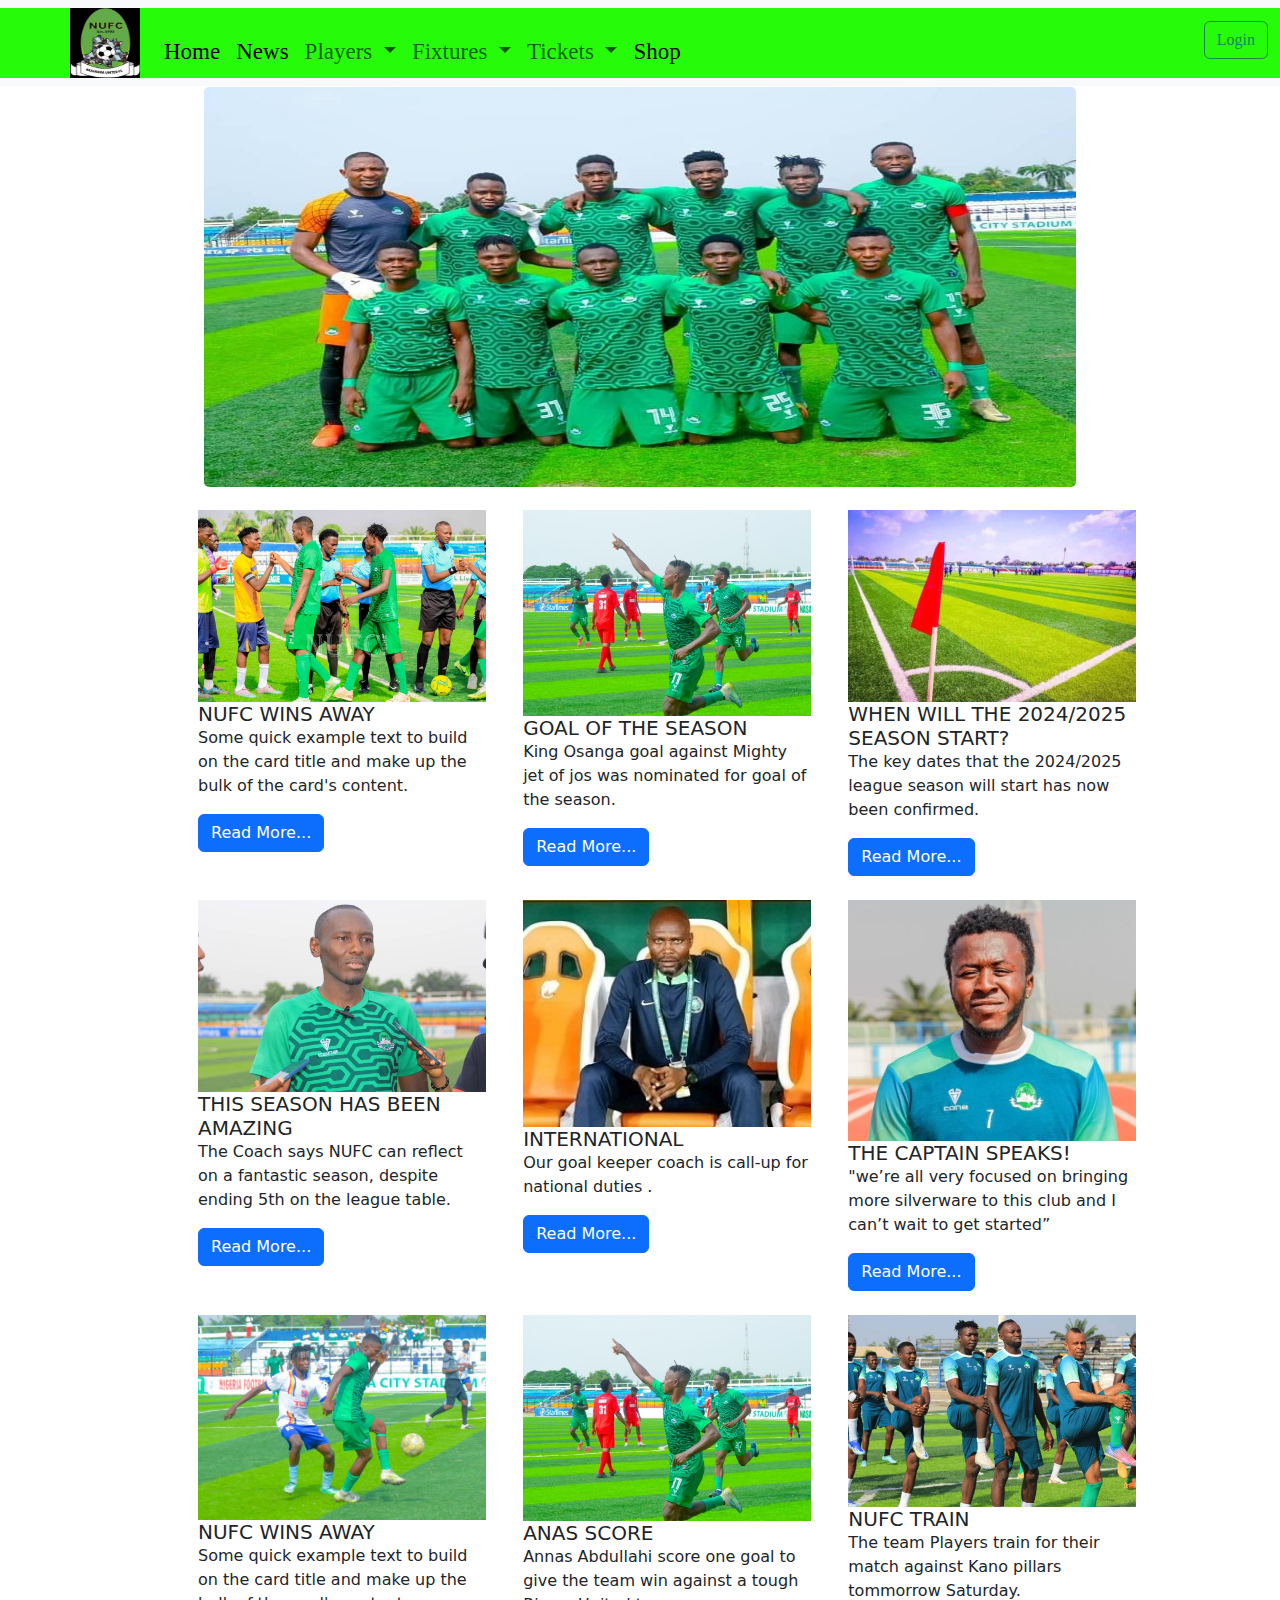
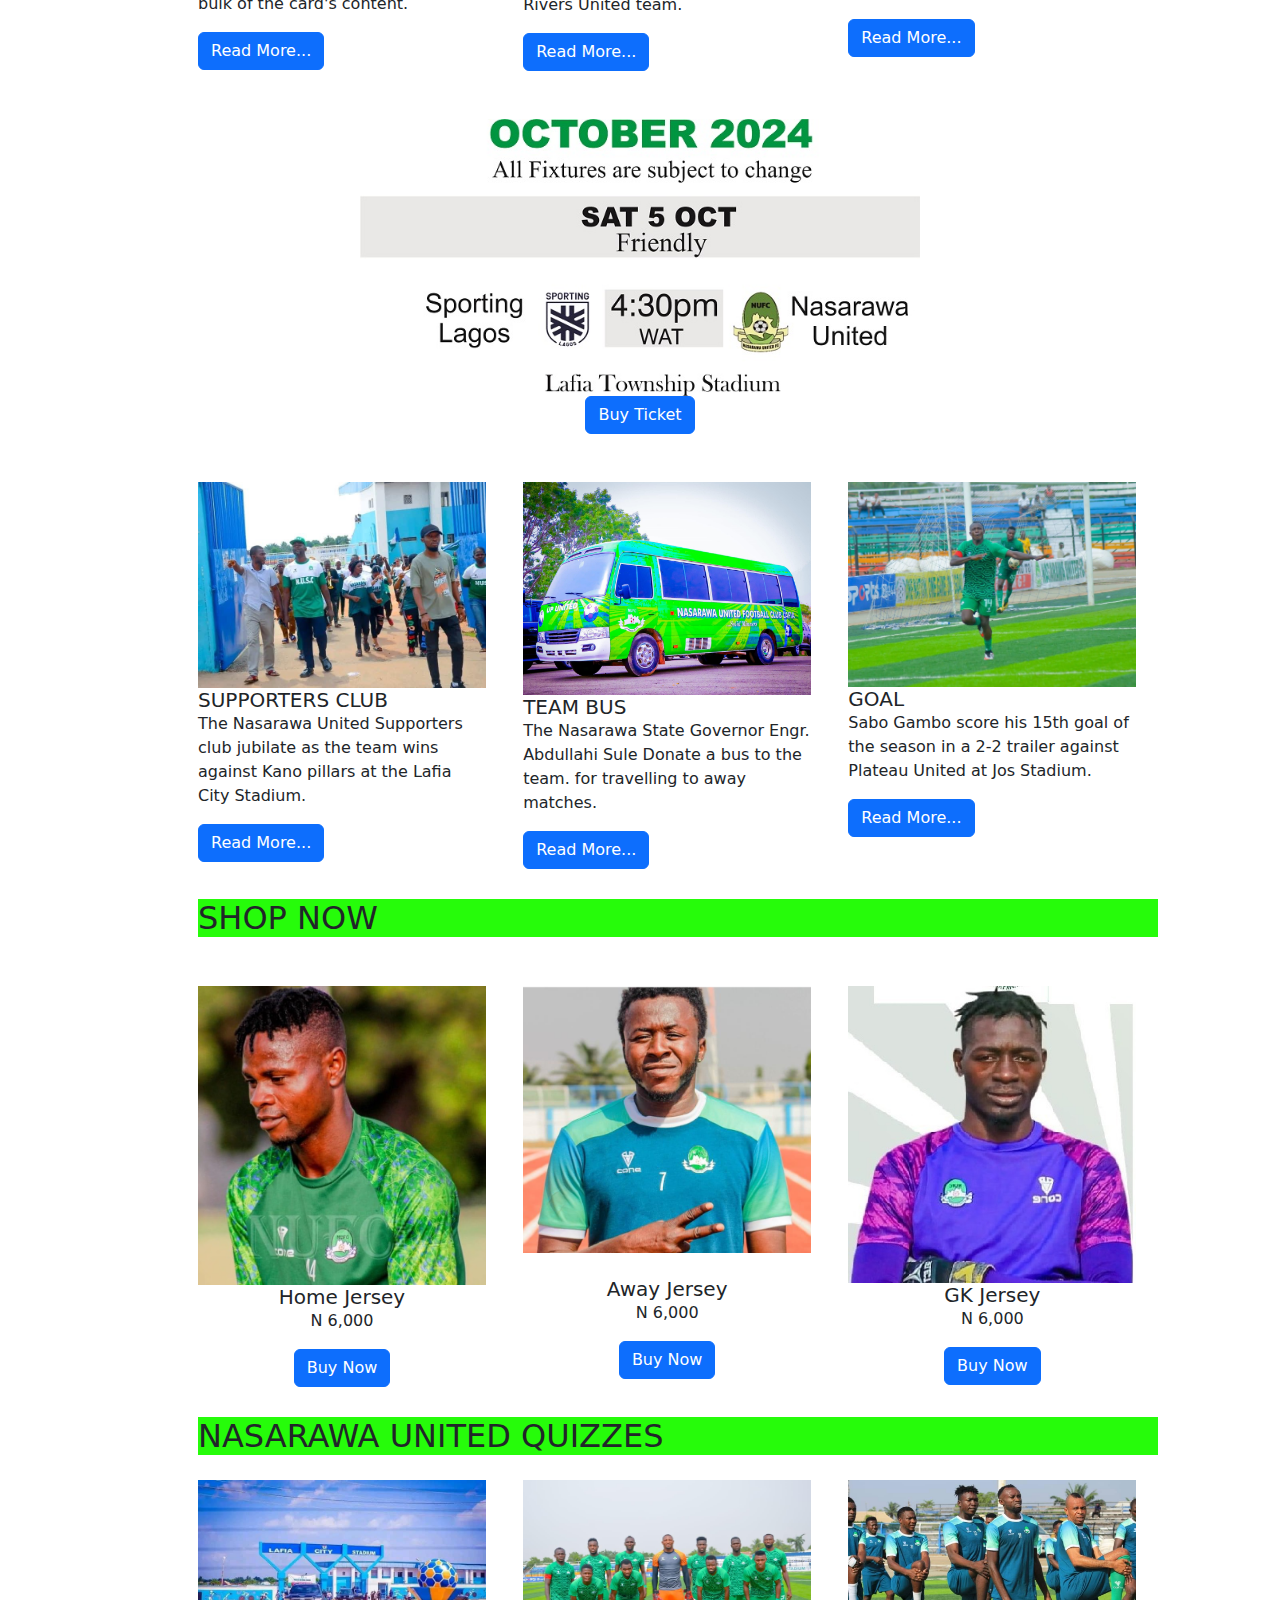
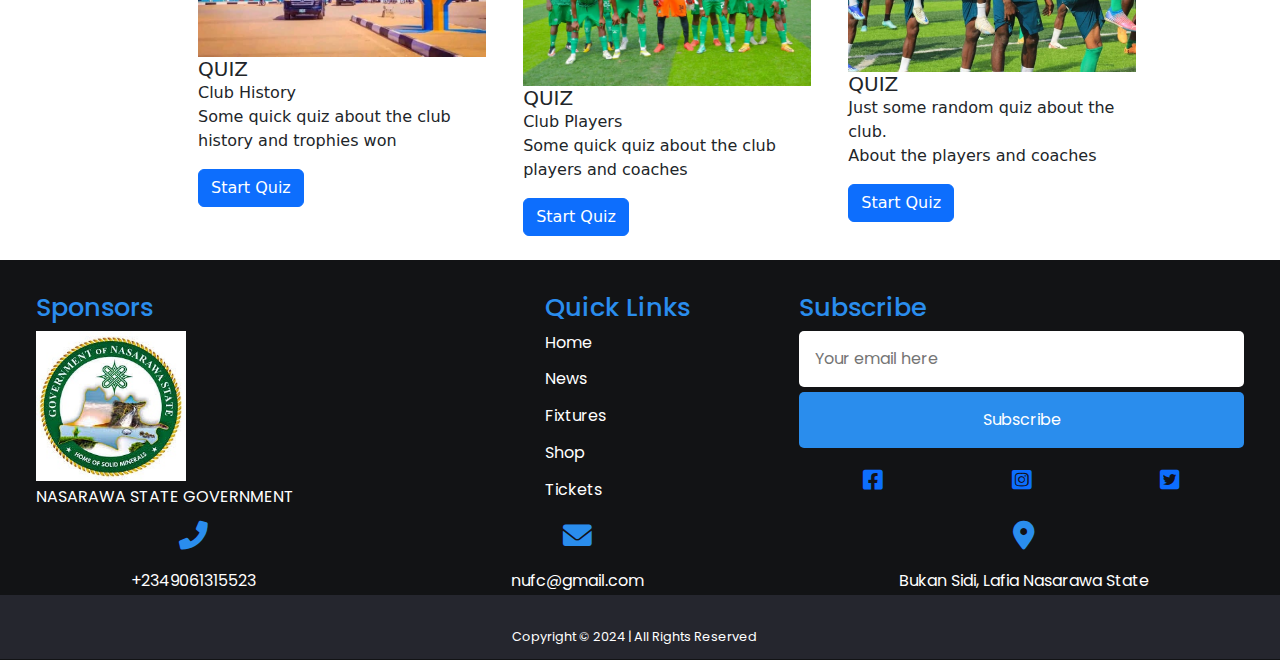
<file: index.html>
<!DOCTYPE html>
<html lang="en">
  <head>
    <link href="https://cdn.jsdelivr.net/npm/bootstrap@5.3.3/dist/css/bootstrap.min.css" rel="stylesheet" integrity="sha384-QWTKZyjpPEjISv5WaRU9OFeRpok6YctnYmDr5pNlyT2bRjXh0JMhjY6hW+ALEwIH" crossorigin="anonymous">

    <script src="https://cdn.jsdelivr.net/npm/bootstrap@5.3.3/dist/js/bootstrap.bundle.min.js" integrity="sha384-YvpcrYf0tY3lHB60NNkmXc5s9fDVZLESaAA55NDzOxhy9GkcIdslK1eN7N6jIeHz" crossorigin="anonymous"></script>
      <link rel="stylesheet" href="style.css"/>
    <meta charset="utf-8" />
<!-- Font Awesome CDN -->
<link
rel="stylesheet"
href="https://cdnjs.cloudflare.com/ajax/libs/font-awesome/6.0.0-beta2/css/all.min.css"
/>
<!-- Google Fonts -->
<link
href="https://fonts.googleapis.com/css2?family=Poppins:wght@400;600&display=swap"
rel="stylesheet"
    <meta name="description" content="Nasarawa United Football Club Official Website: get the latest news, highlights, fixtures and results." />
<link rel="canonical" href="https://www.nufc.com/" />
<link rel="shortlink" href="https://www.nufc.com/" />
<meta name="MobileOptimized" content="width" />
<meta name="HandheldFriendly" content="true" />
<meta name="viewport" content="width=device-width, initial-scale=1.0" />
    <title>Nasarawa United FC Official Website | Home | NUFC.com</title>

    </head>
    <body>

<!-- Navbar start here  -->
      <center>
      <nav class="navbar navbar-expand-lg bg-body-tertiary">
        <div class="container-fluid"  style="width: 5000px;">

            <img src="image/Logo.JPG" class="card-img-top" alt="..." style="width:70px;height:70px;">

          <button class="navbar-toggler" type="button" data-bs-toggle="collapse" data-bs-target="#navbarSupportedContent" aria-controls="navbarSupportedContent" aria-expanded="false" aria-label="Toggle navigation">
            <span class="navbar-toggler-icon"></span>
          </button>
          <div class="collapse navbar-collapse" id="navbarSupportedContent">
            <ul class="navbar-nav me-auto mb-2 mb-lg-0">

              <li class="nav-item">
                <a class="nav-link active" aria-current="page" href="index.html"></a>
              </li>

              <li class="nav-item">
                <a class="nav-link active" aria-current="page" href="index.html">Home</a>
              </li>

              <li class="nav-item">
                <a class="nav-link active" aria-current="page" href="news.html">News</a>
              </li>
              
              <li class="nav-item dropdown">
                <a class="nav-link dropdown-toggle" href="#" role="button" data-bs-toggle="dropdown" aria-expanded="false">
                  Players
                </a>
                <ul class="dropdown-menu">

                  <table class="players">
                    <tr> 
                      <th>GOAL KEEPERS </th>
                      <th>DEFENDERS</th>
                      <th>MIDFIELDERS</th>
                      <th>FORWARDS</th>
                      </tr>
                  
                      <tr> 
                        <td class="td"> <a href="news.html">Ameh Godwin </a></td>
                        <td>Aminu Abubakar </td>
                        <td>Emeka Onyema</td>
                        <td>Nonso Charles</td>
                      </tr>
                  
                      <tr> 
                        <td>M. Galadima</td>
                        <td>Hussaini Mubarak </td>
                        <td>Musa Musa</td>
                        <td>Sabo Gambo</td>
                      </tr>
                  
                      <tr> 
                        <td></td>
                        <td>Kabiru Balogun </td>
                        <td>Anas Yusuf</td>
                        <td>Adamu Hassan</td>
                      </tr>
                  
                      <tr> 
                        <td></td>
                        <td>Saviour Chukwu </td>
                        <td>Moyi Hassan</td>
                        <td>Chinedu Ohanachum</td>
                      </tr>
                  
                      <tr> 
                        <td></td>
                        <td>Uchenna Odeh </td>
                        <td>Ebuka Ekesi</td>
                        <td>Habibu Alakija</td>
                      </tr>
                  
                      <tr> 
                        <td></td>
                        <td>Joel Okoro </td>
                        <td>King Osanga</td>
                        <td></td>
                      </tr>
                  
                      <tr> 
                        <td></td>
                        <td>Aminu Abubakar </td>
                        <td></td>
                        <td></td>
                      </tr>
                  
                      </table> 


                  <li><hr class="dropdown-divider" ></li>
                  <li><a class="dropdown-item" href="#">Coach: Kabiru S. Dogo</a></li>
                </ul>

              <li class="nav-item dropdown">
                <a class="nav-link dropdown-toggle" href="#" role="button" data-bs-toggle="dropdown" aria-expanded="false">
                  Fixtures
                </a>
                <ul class="dropdown-menu">
                  <li><a class="dropdown-item" href="fixtures.html">Upcoming Matches</a></li>
                  <li><a class="dropdown-item" href="fixtures.html">Results</a></li>
                  <li><a class="dropdown-item" href="fixtures.html">Table</a></li>
                  
                  
                </ul>

                <li class="nav-item dropdown">
                    <a class="nav-link dropdown-toggle" href="#" role="button" data-bs-toggle="dropdown" aria-expanded="false">
                      Tickets
                    </a>
                    <ul class="dropdown-menu">
                      <li><a class="dropdown-item" href="ticket.html">Ticket Information</a></li>
                      <li><a class="dropdown-item" href="ticket.html">How to buy ticket</a></li>
                      <li><a class="dropdown-item" href="ticket.html">Membership Information </a></li>
                      <li><a class="dropdown-item" href="ticket.html">Membership Reward</a></li>
                    </ul>

                    <li class="nav-item">
                        <a class="nav-link active" aria-current="page" href="shop.html">Shop</a>
                      </li>

              </li>
            </ul>
            <a href="login.html">
              <button class="btn btn-outline-success" type="login"  >Login</button>
            </a>
            </form>
          </div>
        </div>
      </nav>
    </center>
 <!-- Navbar ends here  -->

<center>
      <div class="card bg-white text-white" style="width: 54.6rem; height: 25rem; border-color: transparent;" >
        <img class="card-img" src="image/Team.JPG" alt="Card image" style="height: 25rem;">
        
      </div>
    </center>
      <br> 
      
       <!-- news section start here  -->
      <div class="news1">
      <div class="cardnews" style="width: 18rem;">
        <img src="image/away.JPG" class="card-img-top" alt="...">
        <div class="card-body">
          <h5 class="card-title">NUFC WINS AWAY</h5>
          <p class="card-text">Some quick example text to build on the card title and make up the bulk of the card's content.</p>
          <a href="news.html" class="btn btn-primary">Read More...</a>
        </div>
      </div>

      <div class="cardnews" style="width: 18rem;">
        <img src="image/two.JPG" class="card-img-top" alt="...">
        <div class="card-body">
          <h5 class="card-title">GOAL OF THE SEASON</h5>
          <p class="card-text">King Osanga goal against Mighty jet of jos was nominated for goal of the season.</p>
          <a href="news.html" class="btn btn-primary">Read More...</a>
        </div>
      </div>

      <div class="cardnews" style="width: 18rem;">
        <img src="image/flag.JPG" class="card-img-top" alt="...">
        <div class="card-body">
          <h5 class="card-title">WHEN WILL THE 2024/2025 SEASON START?</h5>
          <p class="card-text">The key dates that the 2024/2025 league season will start has now been confirmed.</p>
          <a href="news.html" class="btn btn-primary">Read More...</a>
        </div>
      </div>

    </div>
    <br>

    <div class="news1">
      <div class="cardnews" style="width: 18rem;">
        <img src="image/coach.JPG" class="card-img-top" alt="...">
        <div class="card-body">
          <h5 class="card-title">THIS SEASON HAS BEEN AMAZING</h5>
          <p class="card-text">The Coach says NUFC can reflect on a fantastic season, despite 
            ending 5th on the league table.</p>
          <a href="news.html" class="btn btn-primary">Read More...</a>
        </div>
      </div>

      <div class="cardnews" style="width: 18rem;">
        <img src="image/inter.JPG" class="card-img-top" alt="...">
        <div class="card-body">
          <h5 class="card-title">INTERNATIONAL</h5>
          <p class="card-text">Our goal keeper coach is call-up for national duties .</p>
          <a href="news.html" class="btn btn-primary">Read More...</a>
        </div>
      </div>

      <div class="cardnews" style="width: 18rem;">
        <img src="image/cap.JPG" class="card-img-top" alt="...">
        <div class="card-body">
          <h5 class="card-title">THE CAPTAIN SPEAKS!</h5>
          <p class="card-text">"we’re all very focused on bringing more 
            silverware to this club and I can’t wait to get started”</p>
          <a href="news.html" class="btn btn-primary">Read More...</a>
        </div>
      </div>

    </div>

    <br>

    <div class="news1">
      <div class="cardnews" style="width: 18rem;">
        <img src="image/one.JPG" class="card-img-top" alt="...">
        <div class="card-body">
          <h5 class="card-title">NUFC WINS AWAY</h5>
          <p class="card-text">Some quick example text to build on the card title and make up the bulk of the card's content.</p>
          <a href="news.html" class="btn btn-primary">Read More...</a>
        </div>
      </div>

      <div class="cardnews" style="width: 18rem;">
        <img src="image/two.JPG" class="card-img-top" alt="...">
        <div class="card-body">
          <h5 class="card-title">ANAS SCORE</h5>
          <p class="card-text">Annas Abdullahi score one goal to give the team win against a tough 
            Rivers United team.</p>
          <a href="news.html" class="btn btn-primary">Read More...</a>
        </div>
      </div>

      <div class="cardnews" style="width: 18rem;">
        <img src="image/train.JPG" class="card-img-top" alt="...">
        <div class="card-body">
          <h5 class="card-title">NUFC TRAIN</h5>
          <p class="card-text">The team Players train for their match against
            Kano pillars tommorrow Saturday.</p>
          <a href="news.html" class="btn btn-primary">Read More...</a>
        </div>
      </div>

    </div>
<br>

<br>
<center>
    <div class="cardnews" style="width: 35rem;">
      <img src="image/FIXTURES5.jpg" class="card-img-top" alt="...">
      <div class="card-body">
        <h5 class="card-title"></h5>
        <a href="pay-ticket.html" class="btn btn-primary">Buy Ticket</a>
      </div>
    </div>
  </center>
    <br>

    <br>

    <div class="news1">
      <div class="cardnews" style="width: 18rem;">
        <img src="image/fans.JPG" class="card-img-top" alt="...">
        <div class="card-body">
          <h5 class="card-title">SUPPORTERS CLUB</h5>
          <p class="card-text">The Nasarawa United Supporters club jubilate as the team wins 
            against Kano pillars at the Lafia City Stadium.</p>
          <a href="news.html" class="btn btn-primary">Read More...</a>
        </div>
      </div>

      <div class="cardnews" style="width: 18rem;">
        <img src="image/bus.JPG" class="card-img-top" alt="...">
        <div class="card-body">
          <h5 class="card-title">TEAM BUS</h5>
          <p class="card-text">The Nasarawa State Governor Engr. Abdullahi Sule Donate a bus to the team.
            for travelling to away matches.
          </p>
          <a href="news.html" class="btn btn-primary">Read More...</a>
        </div>
      </div>

      <div class="cardnews" style="width: 18rem;">
        <img src="image/goal.JPG" class="card-img-top" alt="...">
        <div class="card-body">
          <h5 class="card-title">GOAL</h5>
          <p class="card-text">Sabo Gambo score his 15th goal of the season in a 2-2 trailer against
            Plateau United at Jos Stadium.</p>
          <a href="news.html" class="btn btn-primary">Read More...</a>
        </div>
      </div>

    </div>
    
    <!-- news section ends here  -->

<!-- shop now section start here  -->
<h2 class="quiz-title">SHOP NOW</h2>


<br>

    <div class="news1">
      <div class="cardnews" style="width: 18rem;">
        <img src="image/jersey1.JPG" class="card-img-top" alt="...">
        <div class="card-body">
          <center>
          <h5 class="card-title">Home Jersey</h5>
          <p class="card-text">N 6,000</p>
          <a href="shop.html" class="btn btn-primary">Buy Now</a>
        </div>
      </div>
    </center>

      <div class="cardnews" style="width: 18rem; height: 10rem;">
        <img src="image/jersey2.PNG" class="card-img-top" alt="...">
        <div class="card-body">
          <br>
          <center>
          <h5 class="card-title">Away Jersey</h5>
          <p class="card-text">N 6,000 </p>
          <a href="shop.html" class="btn btn-primary">Buy Now</a>
        </div>
      </div>
    </center>

      <div class="cardnews" style="width: 18rem;">
        <img src="image/gk jersey.JPG" class="card-img-top" alt="...">
        <div class="card-body">
          <center>
          <h5 class="card-title">GK Jersey</h5>
          <p class="card-text">N 6,000</p>
          <a href="shop.html" class="btn btn-primary">Buy Now</a>
        </div>
      </div>
    </center>

    </div>

<!-- shop now section ends here  -->


    <!-- quiz section start here  -->


<h2 class="quiz-title">NASARAWA UNITED QUIZZES</h2>


<div class="quiz">
  <div class="card-quiz" style="width: 18rem;">
    <img src="image/stadium.JPG" class="card-img-top" alt="...">
    <div class="card-body">
      <h5 class="card-title">QUIZ</h5>
      <p class="card-text">Club History <br> Some quick quiz about the club history and trophies won</p>
      <a href="quiz1.html" class="btn btn-primary">Start Quiz</a>
    </div>
  </div>


  <div class="card-quiz" style="width: 18rem;">
    <img src="image/player.JPG" class="card-img-top" alt="...">
    <div class="card-body">
      <h5 class="card-title">QUIZ</h5>
      <p class="card-text">Club Players <br> Some quick quiz about the club players and coaches</p>
      <a href="quiz2.html" class="btn btn-primary">Start Quiz </a>
    </div>
  </div>


  <div class="card-quiz" style="width: 18rem;">
    <img src="image/train.JPG" class="card-img-top" alt="...">
    <div class="card-body">
      <h5 class="card-title">QUIZ</h5>
      <p class="card-text">Just some random quiz about the club. <br> About the players and coaches</p>
      <a href="quiz3.html" class="btn btn-primary">Start Quiz</a>
    </div>
  </div>

</div>

  
    <!-- quiz section ends here  -->
    <br>

<!-- footer start here  -->
<div class="whole-footer">
<footer >
        
  <div class="row primary">
    <div class="column about">
      <h3>Sponsors</h3>
      <img src="image/nasarawaGovt.JPG" width="150px" height="150px">
      <p>
        NASARAWA STATE GOVERNMENT &nbsp; &nbsp; &nbsp; &nbsp; &nbsp; &nbsp;
        &nbsp; &nbsp; &nbsp; &nbsp; &nbsp; &nbsp; &nbsp; &nbsp; &nbsp; &nbsp; &nbsp; &nbsp;
        &nbsp; &nbsp; &nbsp; &nbsp; &nbsp; &nbsp; &nbsp; &nbsp; &nbsp; &nbsp; &nbsp; &nbsp;
        &nbsp; &nbsp; &nbsp; &nbsp; &nbsp; &nbsp; &nbsp; &nbsp; &nbsp; &nbsp; &nbsp; &nbsp;
      </p>
    </div>
    
    <div class="column links">
      <h3>Quick Links</h3>
      <ul>
        <li>
          <a href="index.html">Home</a>
        </li>
        <li>
          <a href="news.html">News</a>
        </li>
        <li>
          <a href="fixtures.html">Fixtures</a>
        </li>
        <li>
          <a href="shop.html">Shop</a>
        </li>
        <li>
          <a href="ticket.html">Tickets</a>
        </li>
      </ul>
    </div>

    <div class="column subscribe">
      <h3>Subscribe</h3>
      <div>
        <input type="email" placeholder="Your email here" />
        <button>Subscribe</button>
      </div>
      <div class="social">
        <a href="https://www.facebook.com/nufclafia">
        <i class="fa-brands fa-facebook-square" ></i>
      </a>

      <a href="https://www.instagram.com/nasarawaunited?igsh=MXN5dxh1NXN0aGJ0dg==">
        <i class="fa-brands fa-instagram-square"></i>
      </a>

      <a href="https://www.x.com/NasarawaUnited?t=LYwDEFYJToD7VVJysZ56uA&s=09">
        <i class="fa-brands fa-twitter-square"></i>
      </a>
      </div>
    </div>
  </div>

  <div class="row secondary">
    <div>
      <p>
        <i class="fas fa-phone-alt"></i>
      </p>
      <p>+2349061315523</p>
    </div>
    <div>
      <p><i class="fas fa-envelope"></i></p>
      <p>nufc@gmail.com</p>
    </div>
    <div>
      <p><i class="fas fa-map-marker-alt"></i></p>
      <p>Bukan Sidi, Lafia Nasarawa State</p>
    </div>
  </div>
  <div class="row copyright">
    <p>Copyright &copy; 2024 | All Rights Reserved</p>
  </div>
</footer>
</div>


<!-- footer end here  -->

    </body>
    </html>
</file>
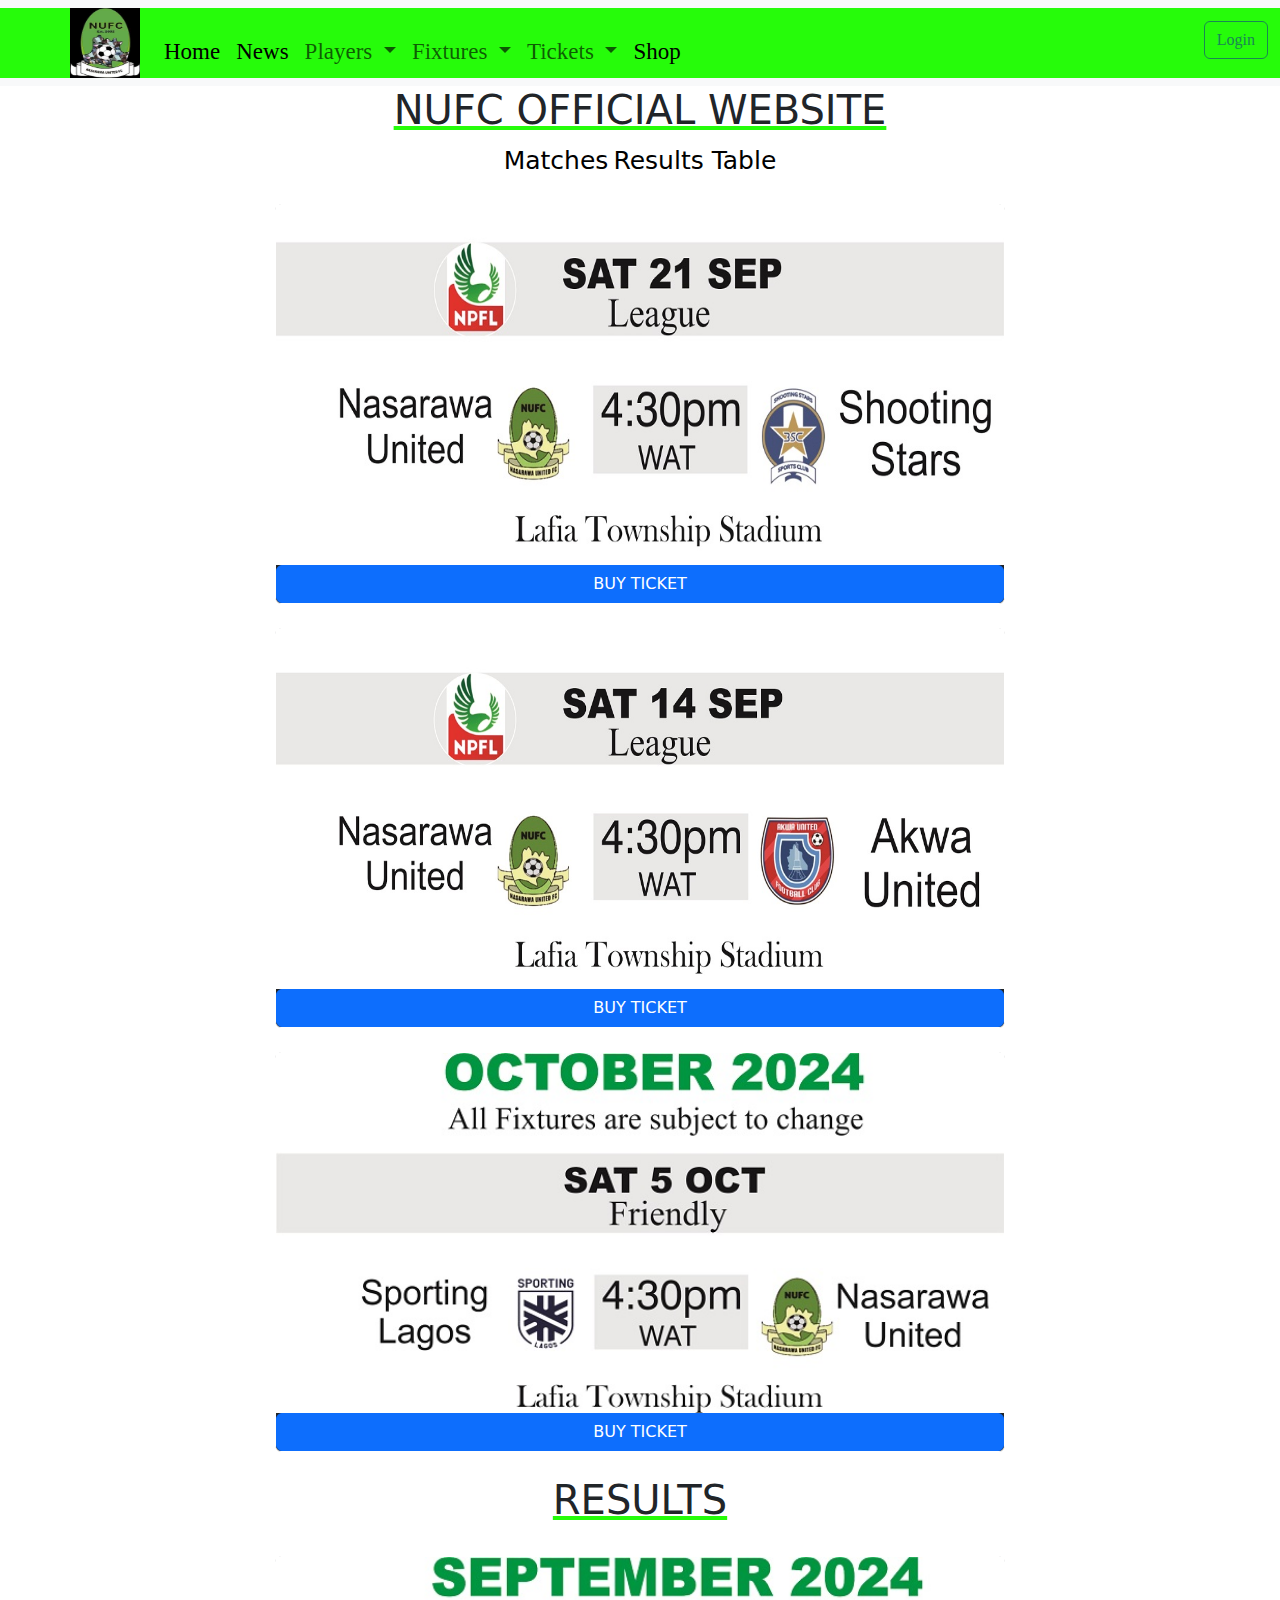
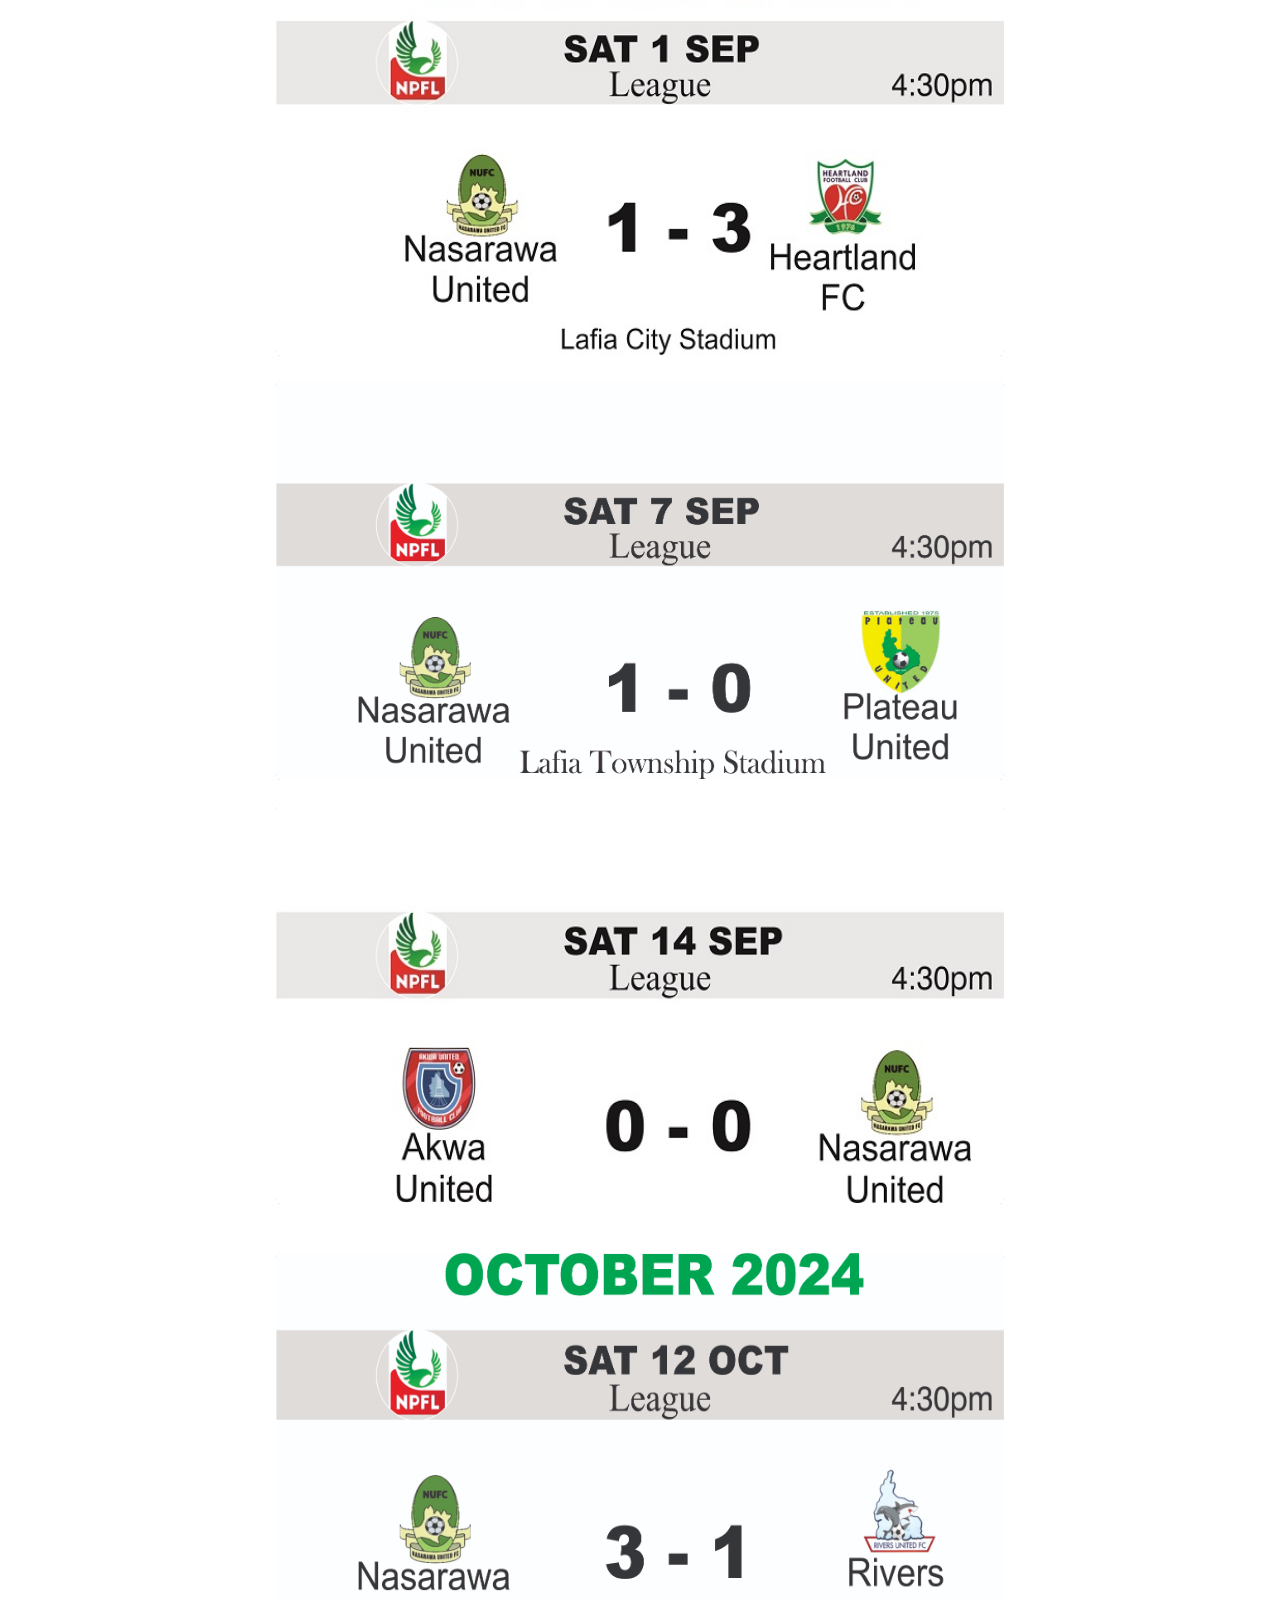
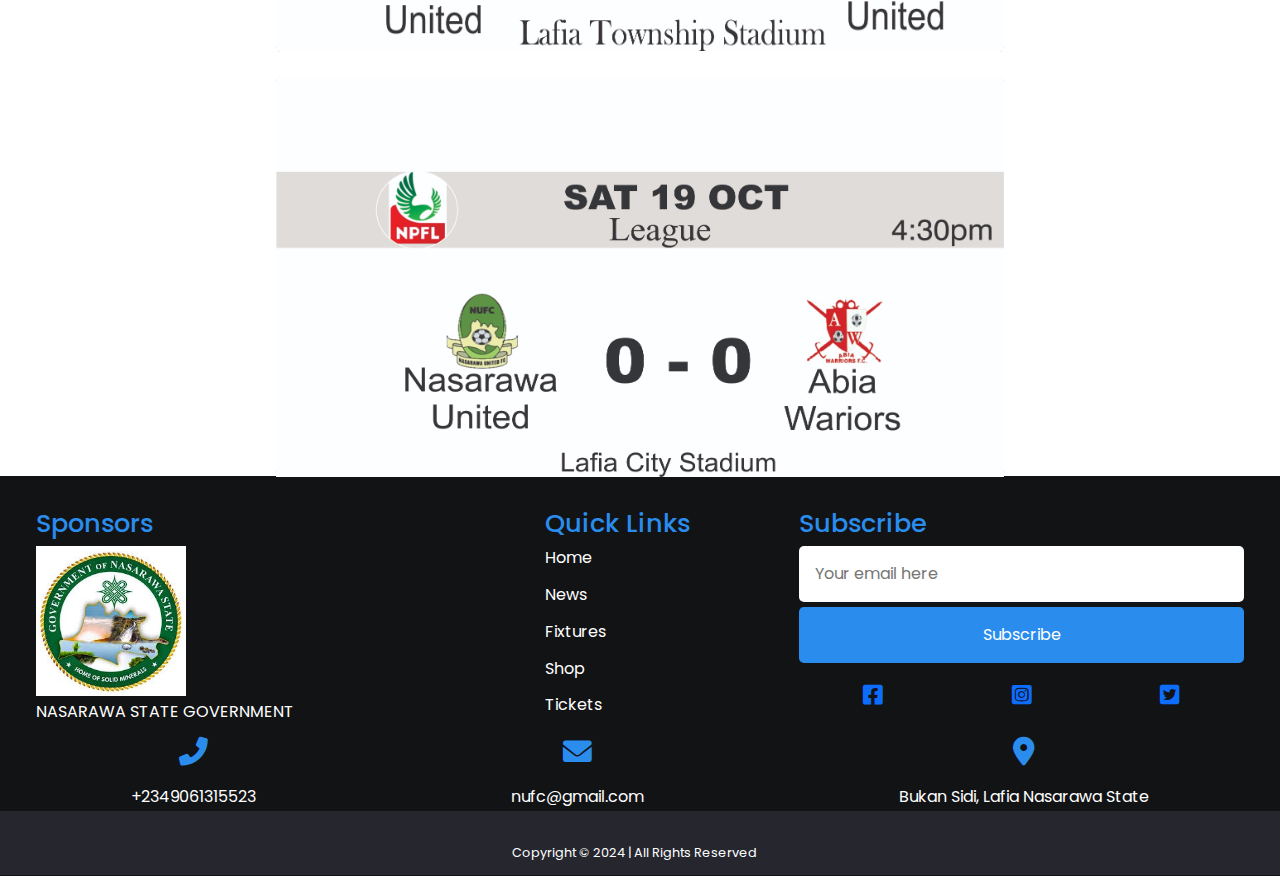
<file: fixtures.html>
<!DOCTYPE html>
<html lang="en">
  <head>
    <link href="https://cdn.jsdelivr.net/npm/bootstrap@5.3.3/dist/css/bootstrap.min.css" rel="stylesheet" integrity="sha384-QWTKZyjpPEjISv5WaRU9OFeRpok6YctnYmDr5pNlyT2bRjXh0JMhjY6hW+ALEwIH" crossorigin="anonymous">

    <script src="https://cdn.jsdelivr.net/npm/bootstrap@5.3.3/dist/js/bootstrap.bundle.min.js" integrity="sha384-YvpcrYf0tY3lHB60NNkmXc5s9fDVZLESaAA55NDzOxhy9GkcIdslK1eN7N6jIeHz" crossorigin="anonymous"></script>
      <link rel="stylesheet" href="style.css"/>
    <meta charset="utf-8" />
<!-- Font Awesome CDN -->
<link
rel="stylesheet"
href="https://cdnjs.cloudflare.com/ajax/libs/font-awesome/6.0.0-beta2/css/all.min.css"
/>
<!-- Google Fonts -->
<link
href="https://fonts.googleapis.com/css2?family=Poppins:wght@400;600&display=swap"
rel="stylesheet"
    <meta name="description" content="Nasarawa United Football Club Official Website: get the latest news, highlights, fixtures and results." />
<link rel="canonical" href="https://www.nufc.com/" />
<link rel="shortlink" href="https://www.nufc.com/" />
<meta name="MobileOptimized" content="width" />
<meta name="HandheldFriendly" content="true" />
<meta name="viewport" content="width=device-width, initial-scale=1.0" />
    <title>Nasarawa United FC Official Website | Home | NUFC.com</title>


    <style>

      .head{
         text-align: center;
      }
      
      .head a{
          
          color:#000000;
          text-align: center;
          text-decoration: none;
          font-size: 25px;
      }
      
      .head a:hover{
          text-decoration-line: underline;
          text-decoration-color: #26fc0a;
      }
      
      .head a.active{
          background-color: cornflowerblue;
          color: aliceblue;
      }
      
      </style>
      
    </head>
    <body>

<!-- Navbar start here  -->
<center>
  <nav class="navbar navbar-expand-lg bg-body-tertiary">
    <div class="container-fluid"  style="width: 5000px;">

        <img src="image/Logo.JPG" class="card-img-top" alt="..." style="width:70px;height:70px;">

      <button class="navbar-toggler" type="button" data-bs-toggle="collapse" data-bs-target="#navbarSupportedContent" aria-controls="navbarSupportedContent" aria-expanded="false" aria-label="Toggle navigation">
        <span class="navbar-toggler-icon"></span>
      </button>
      <div class="collapse navbar-collapse" id="navbarSupportedContent">
        <ul class="navbar-nav me-auto mb-2 mb-lg-0">

          <li class="nav-item">
            <a class="nav-link active" aria-current="page" href="index.html"></a>
          </li>

          <li class="nav-item">
            <a class="nav-link active" aria-current="page" href="index.html">Home</a>
          </li>

          <li class="nav-item">
            <a class="nav-link active" aria-current="page" href="news.html">News</a>
          </li>
          
          <li class="nav-item dropdown">
            <a class="nav-link dropdown-toggle" href="#" role="button" data-bs-toggle="dropdown" aria-expanded="false">
              Players
            </a>
            <ul class="dropdown-menu">

              <table class="players">
                <tr> 
                  <th>GOAL KEEPERS </th>
                  <th>DEFENDERS</th>
                  <th>MIDFIELDERS</th>
                  <th>FORWARDS</th>
                  </tr>
              
                  <tr> 
                    <td class="td"> <a href="news.html">Ameh Godwin </a></td>
                    <td>Aminu Abubakar </td>
                    <td>Emeka Onyema</td>
                    <td>Nonso Charles</td>
                  </tr>
              
                  <tr> 
                    <td>M. Galadima</td>
                    <td>Hussaini Mubarak </td>
                    <td>Musa Musa</td>
                    <td>Sabo Gambo</td>
                  </tr>
              
                  <tr> 
                    <td></td>
                    <td>Kabiru Balogun </td>
                    <td>Anas Yusuf</td>
                    <td>Adamu Hassan</td>
                  </tr>
              
                  <tr> 
                    <td></td>
                    <td>Saviour Chukwu </td>
                    <td>Moyi Hassan</td>
                    <td>Chinedu Ohanachum</td>
                  </tr>
              
                  <tr> 
                    <td></td>
                    <td>Uchenna Odeh </td>
                    <td>Ebuka Ekesi</td>
                    <td>Habibu Alakija</td>
                  </tr>
              
                  <tr> 
                    <td></td>
                    <td>Joel Okoro </td>
                    <td>King Osanga</td>
                    <td></td>
                  </tr>
              
                  <tr> 
                    <td></td>
                    <td>Aminu Abubakar </td>
                    <td></td>
                    <td></td>
                  </tr>
              
                  </table> 


              <li><hr class="dropdown-divider" ></li>
              <li><a class="dropdown-item" href="#">Coach: Kabiru S. Dogo</a></li>
            </ul>

          <li class="nav-item dropdown">
            <a class="nav-link dropdown-toggle" href="#" role="button" data-bs-toggle="dropdown" aria-expanded="false">
              Fixtures
            </a>
            <ul class="dropdown-menu">
              <li><a class="dropdown-item" href="fixtures.html">Upcoming Matches</a></li>
              <li><a class="dropdown-item" href="fixtures.html">Results</a></li>
              <li><a class="dropdown-item" href="fixtures.html">Table</a></li>
              
              
            </ul>

            <li class="nav-item dropdown">
                <a class="nav-link dropdown-toggle" href="#" role="button" data-bs-toggle="dropdown" aria-expanded="false">
                  Tickets
                </a>
                <ul class="dropdown-menu">
                  <li><a class="dropdown-item" href="ticket.html">Ticket Information</a></li>
                  <li><a class="dropdown-item" href="ticket.html">How to buy ticket</a></li>
                  <li><a class="dropdown-item" href="ticket.html">Membership Information </a></li>
                  <li><a class="dropdown-item" href="ticket.html">Membership Reward</a></li>
                </ul>

                <li class="nav-item">
                    <a class="nav-link active" aria-current="page" href="shop.html">Shop</a>
                  </li>

          </li>
        </ul>
        <a href="login.html">
          <button class="btn btn-outline-success" type="login"  >Login</button>
        </a>
        </form>
      </div>
    </div>
  </nav>
</center>
<!-- Navbar ends here  -->


 <h1 class="news-heading">NUFC OFFICIAL WEBSITE </h1>


<div class="head">
<a class="active"></a>
<a href="#home">Matches</a>
<a href="#result">Results </a>
<a href="#Contact">Table</a>

</div>
<br>

  <center>
    <div class="card bg-dark text-white1" style="width: 45.6rem; height: 25rem; border-color: #ffffff;" >
      <img class="card-imgs" src="image/FIXTURES3.jpg" alt="Card image" style="height: 25rem;">
      <a href="pay-ticket.html" class="btn btn-primary">BUY TICKET</a>
    </div>
  </center>
  <br>
  <center>
    <div class="card bg-dark text-white1" style="width: 45.6rem; height: 25rem; border-color: #ffffff;" >
      <img class="card-imgs" src="image/FIXTURES2.jpg" alt="Card image" style="height: 25rem;">
      <a href="pay-ticket.html" class="btn btn-primary">BUY TICKET</a>
    </div>
  </center>

  <br>
  <center>
    <div class="card bg-dark text-white1" style="width: 45.6rem; height: 25rem; border-color: #ffffff;" >
      <img class="card-imgs" src="image/FIXTURES5.jpg" alt="Card image" style="height: 25rem;">
      <a href="pay-ticket.html" class="btn btn-primary">BUY TICKET</a>
    </div>
  </center>

  <BR>
  <h1 class="news-heading">RESULTS </h1>


  <div class="result">
  <br>
  <center>
    <div class="card bg-dark text-white1" style="width: 45.6rem; height: 25rem; border-color: #ffffff;" >
      <img class="card-imgs" src="image/RESULTS7.jpg" alt="Card image" style="height: 25rem;">
    </div>
  </center>

  <br>
  <center>
    <div class="card bg-dark text-white1" style="width: 45.6rem; height: 25rem; border-color: #ffffff;" >
      <img class="card-imgs" src="image/RESULTS3.jpg" alt="Card image" style="height: 25rem;">
    </div>
  </center>

  <br>
  <center>
    <div class="card bg-dark text-white1" style="width: 45.6rem; height: 25rem; border-color: #ffffff;" >
      <img class="card-imgs" src="image/RESULTS5.jpg" alt="Card image" style="height: 25rem;">
    </div>
  </center>
  <br>
  <br>
  <center>
    <div class="card bg-dark text-white1" style="width: 45.6rem; height: 25rem; border-color: #ffffff;" >
      <img class="card-imgs" src="image/RESULTS1.jpg" alt="Card image" style="height: 25rem;">
    </div>
  </center>

  <br>
  <center>
    <div class="card bg-dark text-white1" style="width: 45.6rem; height: 25rem; border-color: #ffffff;" >
      <img class="card-imgs" src="image/RESULTS6.jpg" alt="Card image" style="height: 25rem;">
    </div>
  </center>

</div>

<!-- footer start here  -->
<div class="whole-footer">
  <footer >
          
    <div class="row primary">
      <div class="column about">
        <h3>Sponsors</h3>
        <img src="image/nasarawaGovt.JPG" width="150px" height="150px">
        <p>
          NASARAWA STATE GOVERNMENT &nbsp; &nbsp; &nbsp; &nbsp; &nbsp; &nbsp;
          &nbsp; &nbsp; &nbsp; &nbsp; &nbsp; &nbsp; &nbsp; &nbsp; &nbsp; &nbsp; &nbsp; &nbsp;
          &nbsp; &nbsp; &nbsp; &nbsp; &nbsp; &nbsp; &nbsp; &nbsp; &nbsp; &nbsp; &nbsp; &nbsp;
          &nbsp; &nbsp; &nbsp; &nbsp; &nbsp; &nbsp; &nbsp; &nbsp; &nbsp; &nbsp; &nbsp; &nbsp;
        </p>
      </div>
      
      <div class="column links">
        <h3>Quick Links</h3>
        <ul>
          <li>
            <a href="index.html">Home</a>
          </li>
          <li>
            <a href="news.html">News</a>
          </li>
          <li>
            <a href="fixtures.html">Fixtures</a>
          </li>
          <li>
            <a href="shop.html">Shop</a>
          </li>
          <li>
            <a href="ticket.html">Tickets</a>
          </li>
        </ul>
      </div>
  
      <div class="column subscribe">
        <h3>Subscribe</h3>
        <div>
          <input type="email" placeholder="Your email here" />
          <button>Subscribe</button>
        </div>
        <div class="social">
          <a href="https://www.facebook.com/nufclafia">
          <i class="fa-brands fa-facebook-square" ></i>
        </a>
  
        <a href="https://www.instagram.com/nasarawaunited?igsh=MXN5dxh1NXN0aGJ0dg==">
          <i class="fa-brands fa-instagram-square"></i>
        </a>
  
        <a href="https://www.x.com/NasarawaUnited?t=LYwDEFYJToD7VVJysZ56uA&s=09">
          <i class="fa-brands fa-twitter-square"></i>
        </a>
        </div>
      </div>
    </div>
  
    <div class="row secondary">
      <div>
        <p>
          <i class="fas fa-phone-alt"></i>
        </p>
        <p>+2349061315523</p>
      </div>
      <div>
        <p><i class="fas fa-envelope"></i></p>
        <p>nufc@gmail.com</p>
      </div>
      <div>
        <p><i class="fas fa-map-marker-alt"></i></p>
        <p>Bukan Sidi, Lafia Nasarawa State</p>
      </div>
    </div>
    <div class="row copyright">
      <p>Copyright &copy; 2024 | All Rights Reserved</p>
    </div>
  </footer>
  </div>
  
  
  <!-- footer end here  -->
  

    </body>
</html>
</file>
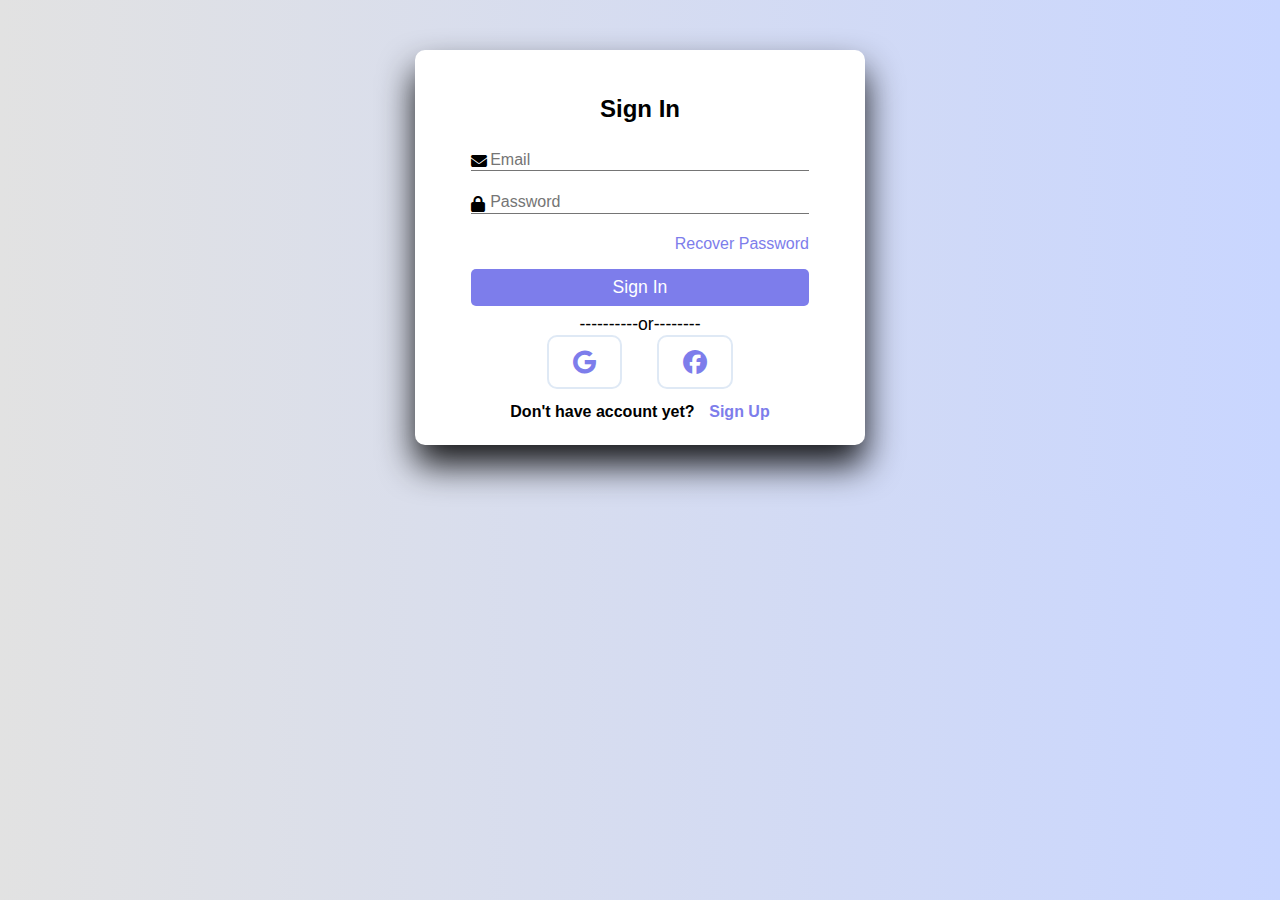
<file: login.html>
<!DOCTYPE html>
<html lang="en">
<head>
    <meta charset="UTF-8">
    <meta name="viewport" content="width=device-width, initial-scale=1.0">
    <title>Register & Login</title>
    <link rel="stylesheet" href="https://cdnjs.cloudflare.com/ajax/libs/font-awesome/6.5.1/css/all.min.css">
    

<style>

*{
    margin:0;
    padding:0;
    box-sizing:border-box;
    font-family:"poppins",sans-serif;
}
body{
    background-color: #c9d6ff;
    background:linear-gradient(to right,#e2e2e2,#c9d6ff);
}
.container{
    background:#fff;
    width:450px;
    padding:1.5rem;
    margin:50px auto;
    border-radius:10px;
    box-shadow:0 20px 35px rgba(0,0,1,0.9);
}
form{
    margin:0 2rem;
}
.form-title{
    font-size:1.5rem;
    font-weight:bold;
    text-align:center;
    padding:1.3rem;
    margin-bottom:0.4rem;
}
input{
    color:inherit;
    width:100%;
    background-color:transparent;
    border:none;
    border-bottom:1px solid #757575;
    padding-left:1.5rem;
    font-size:15px;
}
.input-group{
    padding:1% 0;
    position:relative;

}
.input-group i{
    position:absolute;
    color:black;
}
input:focus{
    background-color: transparent;
    outline:transparent;
    border-bottom:2px solid hsl(327,90%,28%);
}
input::placeholder{
    color:transparent;
}
label{
    color:#757575;
    position:relative;
    left:1.2em;
    top:-1.3em;
    cursor:auto;
    transition:0.3s ease all;
}
input:focus~label,input:not(:placeholder-shown)~label{
    top:-3em;
    color:hsl(327,90%,28%);
    font-size:15px;
}
.recover{
    text-align:right;
    font-size:1rem;
    margin-bottom:1rem;

}
.recover a{
    text-decoration:none;
    color:rgb(125,125,235);
}
.recover a:hover{
    color:blue;
    text-decoration:underline;
}
.btn{
    font-size:1.1rem;
    padding:8px 0;
    border-radius:5px;
    outline:none;
    border:none;
    width:100%;
    background:rgb(125,125,235);
    color:white;
    cursor:pointer;
    transition:0.9s;
}
.btn:hover{
    background:#07001f;
}
.or{
    font-size:1.1rem;
    margin-top:0.5rem;
    text-align:center;
}
.icons{
    text-align:center;
}
.icons i{
    color:rgb(125,125,235);
    padding:0.8rem 1.5rem;
    border-radius:10px;
    font-size:1.5rem;
    cursor:pointer;
    border:2px solid #dfe9f5;
    margin:0 15px;
    transition:1s;
}
.icons i:hover{
    background:#07001f;
    font-size:1.6rem;
    border:2px solid rgb(125,125,235);
}
.links{
    display:flex;
    justify-content:space-around;
    padding:0 4rem;
    margin-top:0.9rem;
    font-weight:bold;
}
button{
    color:rgb(125,125,235);
    border:none;
    background-color:transparent;
    font-size:1rem;
    font-weight:bold;
}
button:hover{
    text-decoration:underline;
    color:blue;
}
</style>



</head>
<body>


    <div class="container" id="signup" style="display:none;">
      <h1 class="form-title">Register</h1>
      <form method="post" action="register.php">
        <div class="input-group">
           <i class="fas fa-user"></i>
           <input type="text" name="fName" id="fName" placeholder="First Name" required>
           <label for="fname">First Name</label>
        </div>
        <div class="input-group">
            <i class="fas fa-user"></i>
            <input type="text" name="lName" id="lName" placeholder="Last Name" required>
            <label for="lName">Last Name</label>
        </div>

        <div class="input-group">
          <i class="fas fa-phone"></i>
          <input type="number" name="phone" id="phone" placeholder="phone" required>
          <label for="phone">Phone</label>
      </div>

        <div class="input-group">
            <i class="fas fa-envelope"></i>
            <input type="email" name="email" id="email" placeholder="Email" required>
            <label for="email">Email</label>
        </div>
        <div class="input-group">
            <i class="fas fa-lock"></i>
            <input type="password" name="password" id="password" placeholder="Password" required>
            <label for="password">Password</label>
        </div>
       <input type="submit" class="btn" value="Sign Up" name="signUp">
      </form>
      <p class="or">
        ----------or--------
      </p>
      <div class="icons">
        <i class="fab fa-google"></i>
        <i class="fab fa-facebook"></i>
      </div>
      <div class="links">
        <p>Already Have Account ?</p>
        <button id="signInButton">Sign In</button>
      </div>
    </div>

    <div class="container" id="signIn">
        <h1 class="form-title">Sign In</h1>
        <form method="post" action="register.php">
          <div class="input-group">
              <i class="fas fa-envelope"></i>
              <input type="email" name="email" id="email" placeholder="Email" required>
              <label for="email">Email</label>
          </div>
          <div class="input-group">
              <i class="fas fa-lock"></i>
              <input type="password" name="password" id="password" placeholder="Password" required>
              <label for="password">Password</label>
          </div>
          <p class="recover">
            <a href="#">Recover Password</a>
          </p>
         <input type="submit" class="btn" value="Sign In" name="signIn">
        </form>
        <p class="or">
          ----------or--------
        </p>
        <div class="icons">
          <i class="fab fa-google"></i>
          <i class="fab fa-facebook"></i>
        </div>
        <div class="links">
          <p>Don't have account yet?</p>
          <button id="signUpButton">Sign Up</button>
        </div>
      </div>




      
  



      <script>

const signUpButton=document.getElementById('signUpButton');
const signInButton=document.getElementById('signInButton');
const signInForm=document.getElementById('signIn');
const signUpForm=document.getElementById('signup');

signUpButton.addEventListener('click',function(){
    signInForm.style.display="none";
    signUpForm.style.display="block";
})
signInButton.addEventListener('click', function(){
    signInForm.style.display="block";
    signUpForm.style.display="none";
})

      </script>
</body>
</html>
</file>
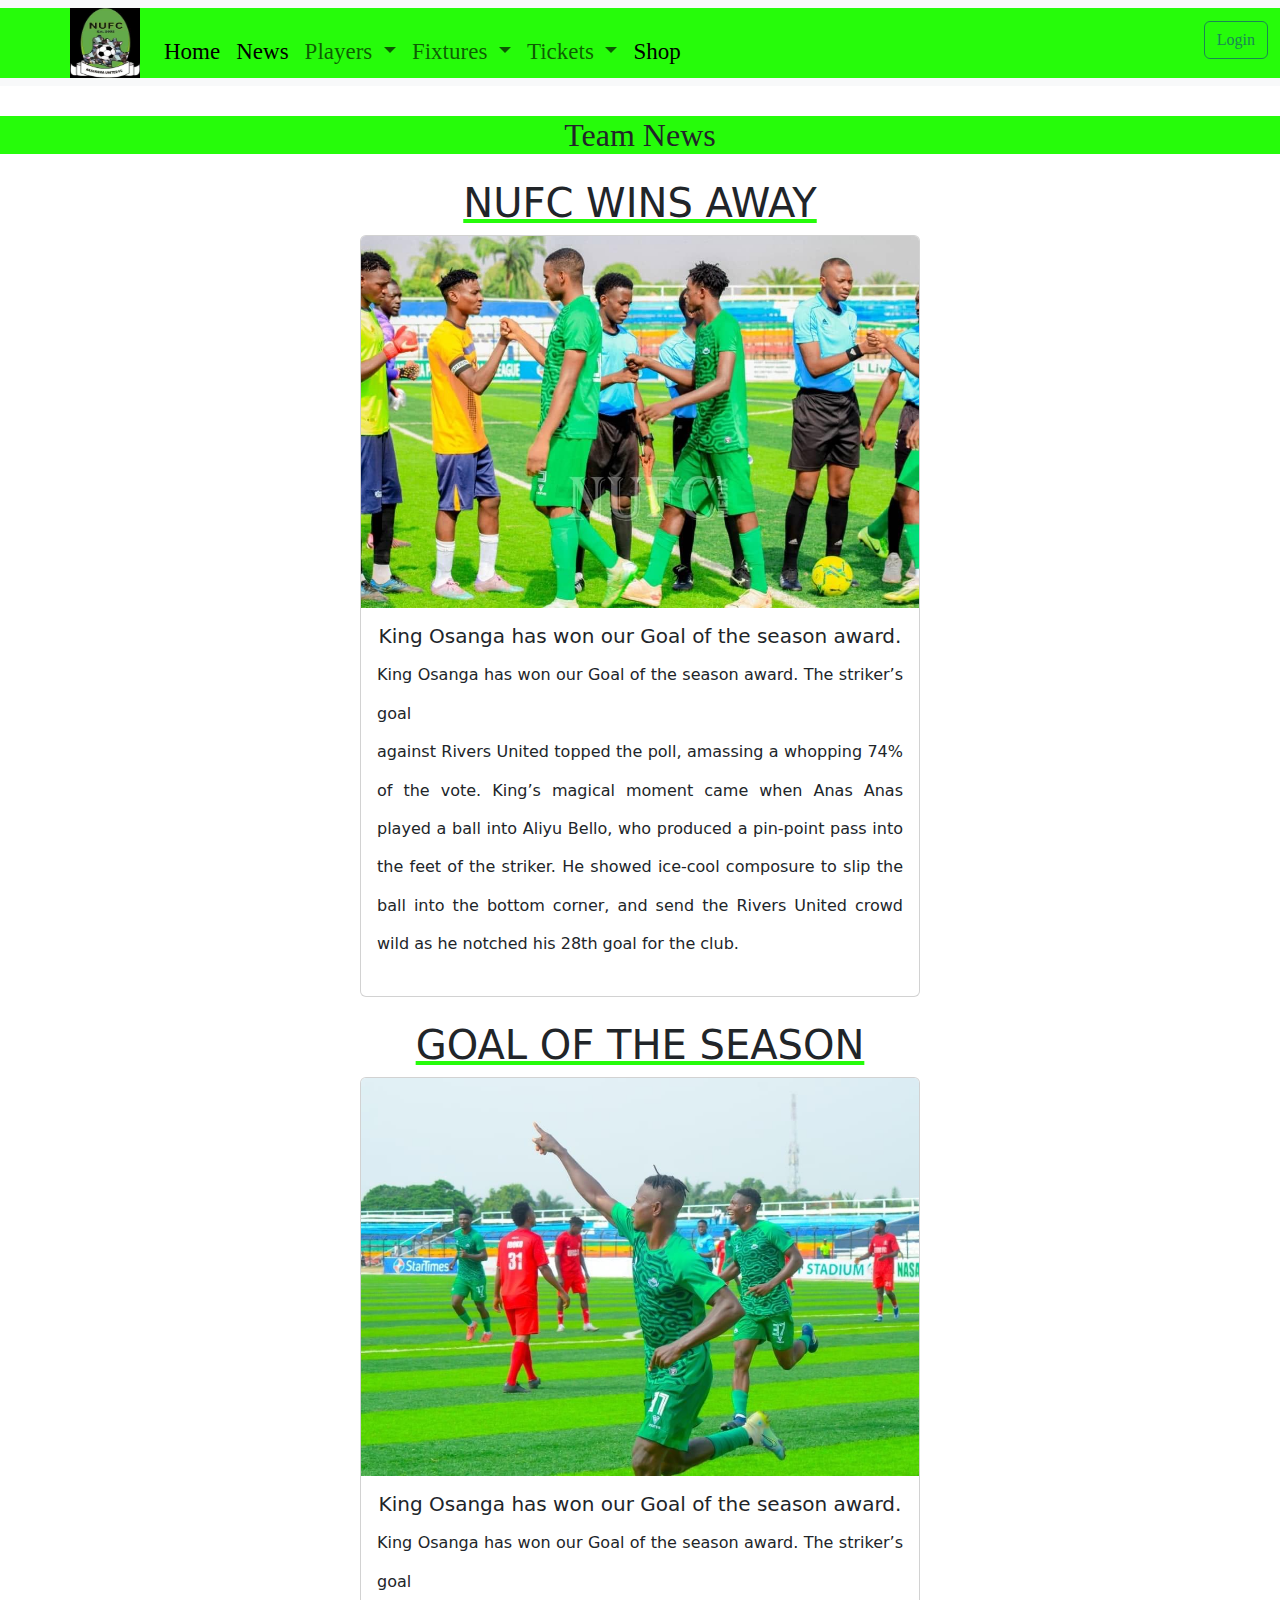
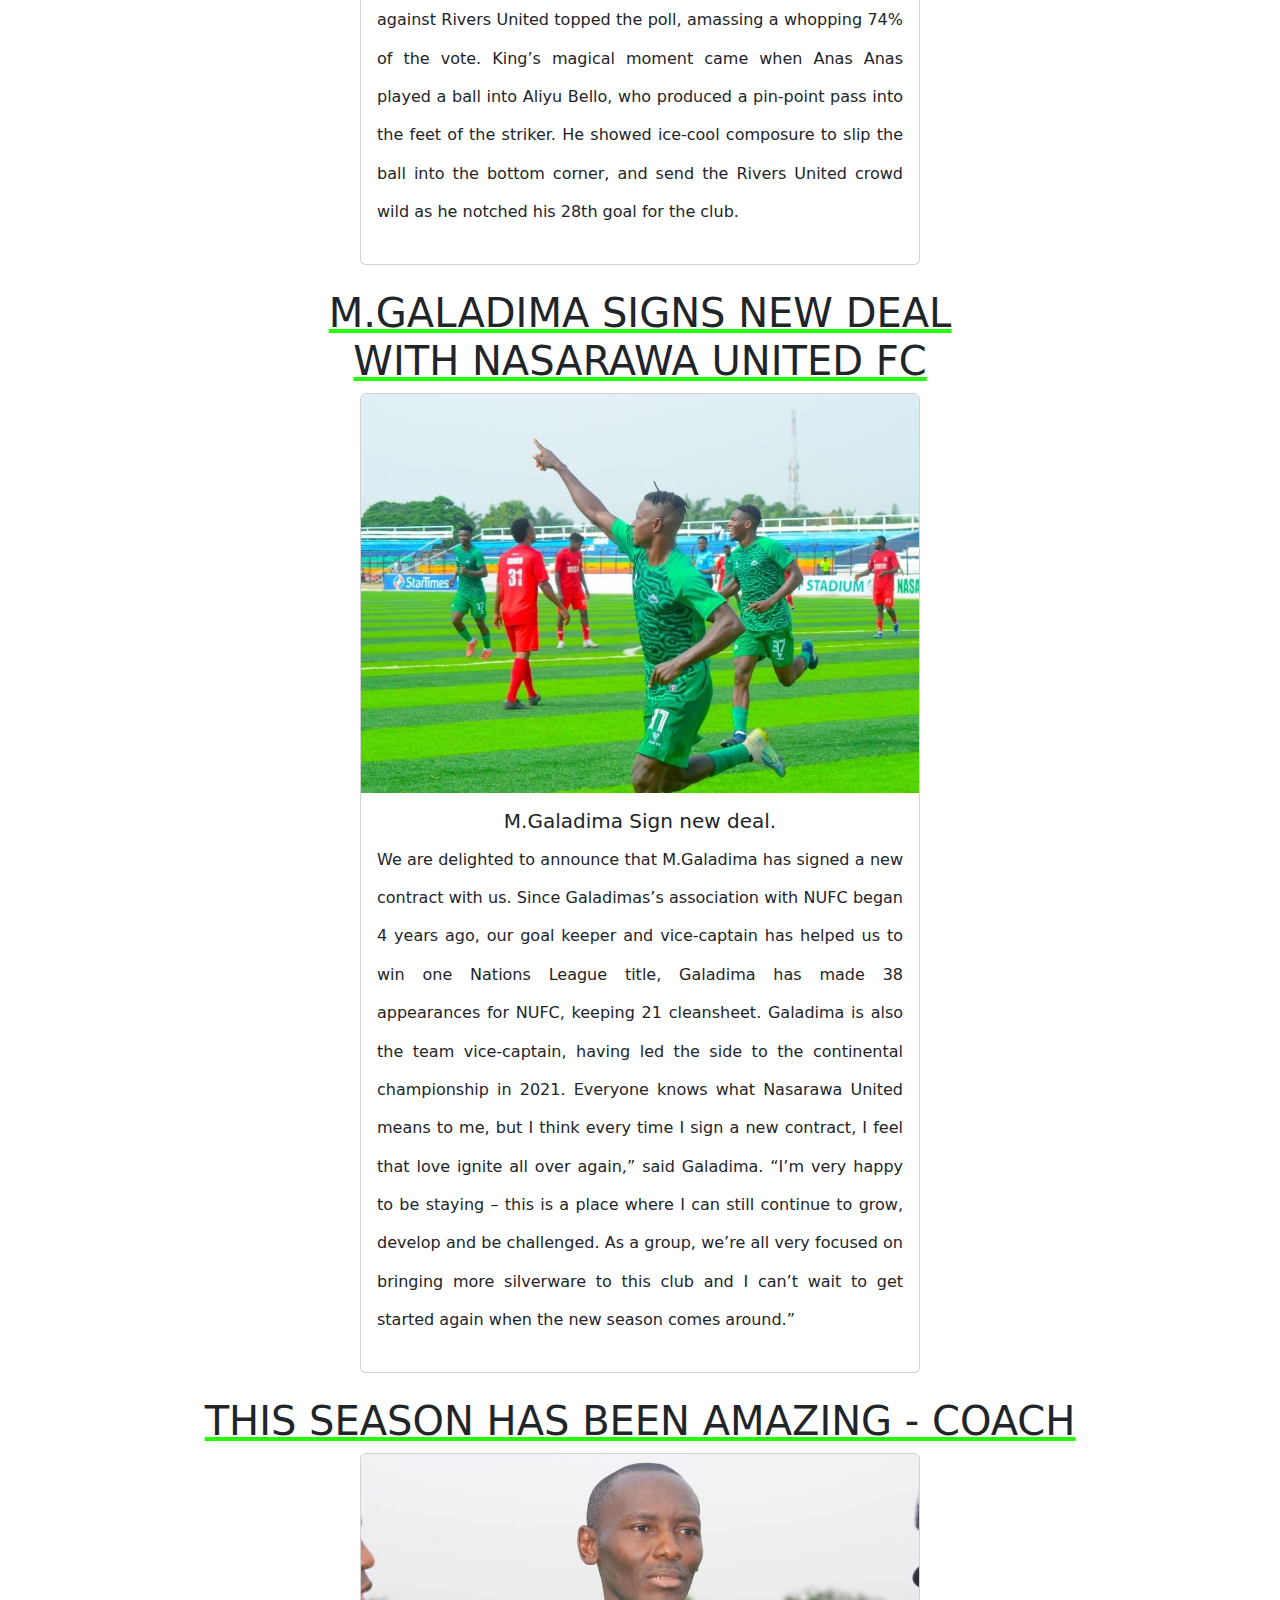
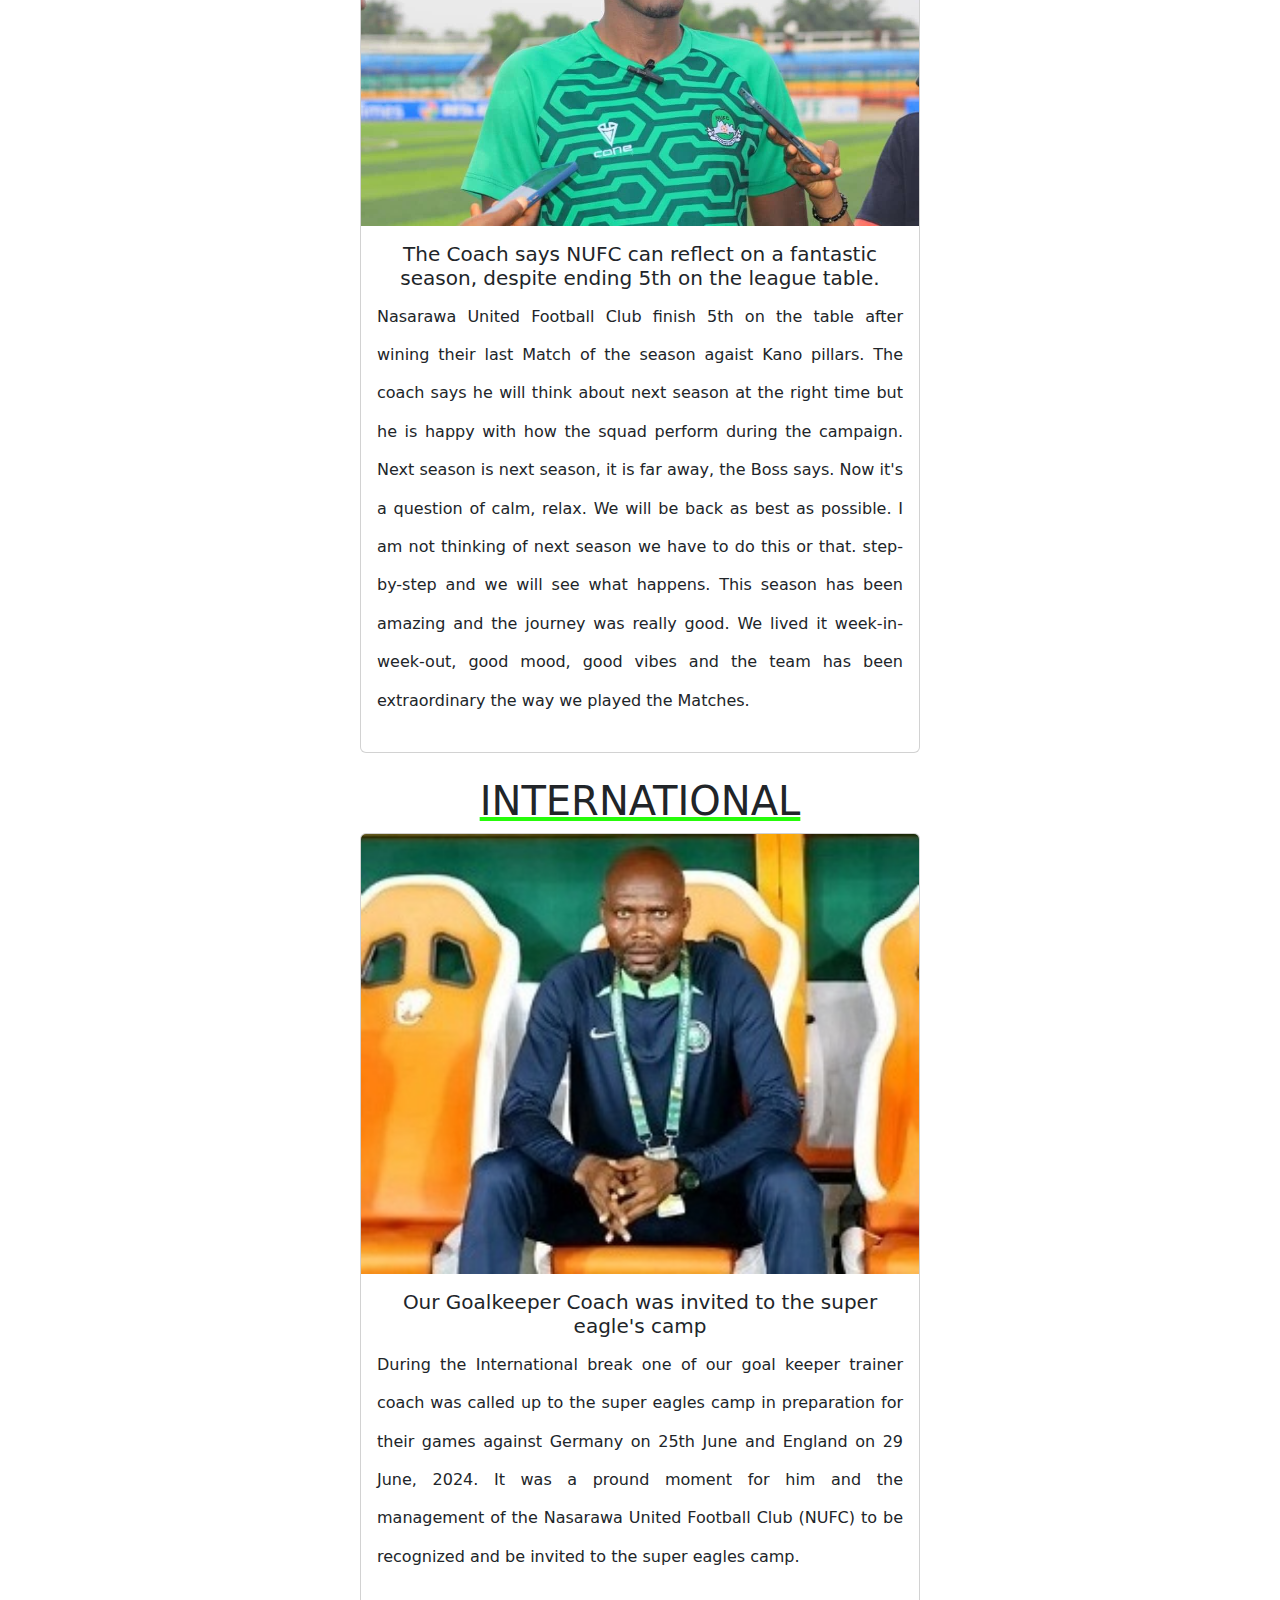
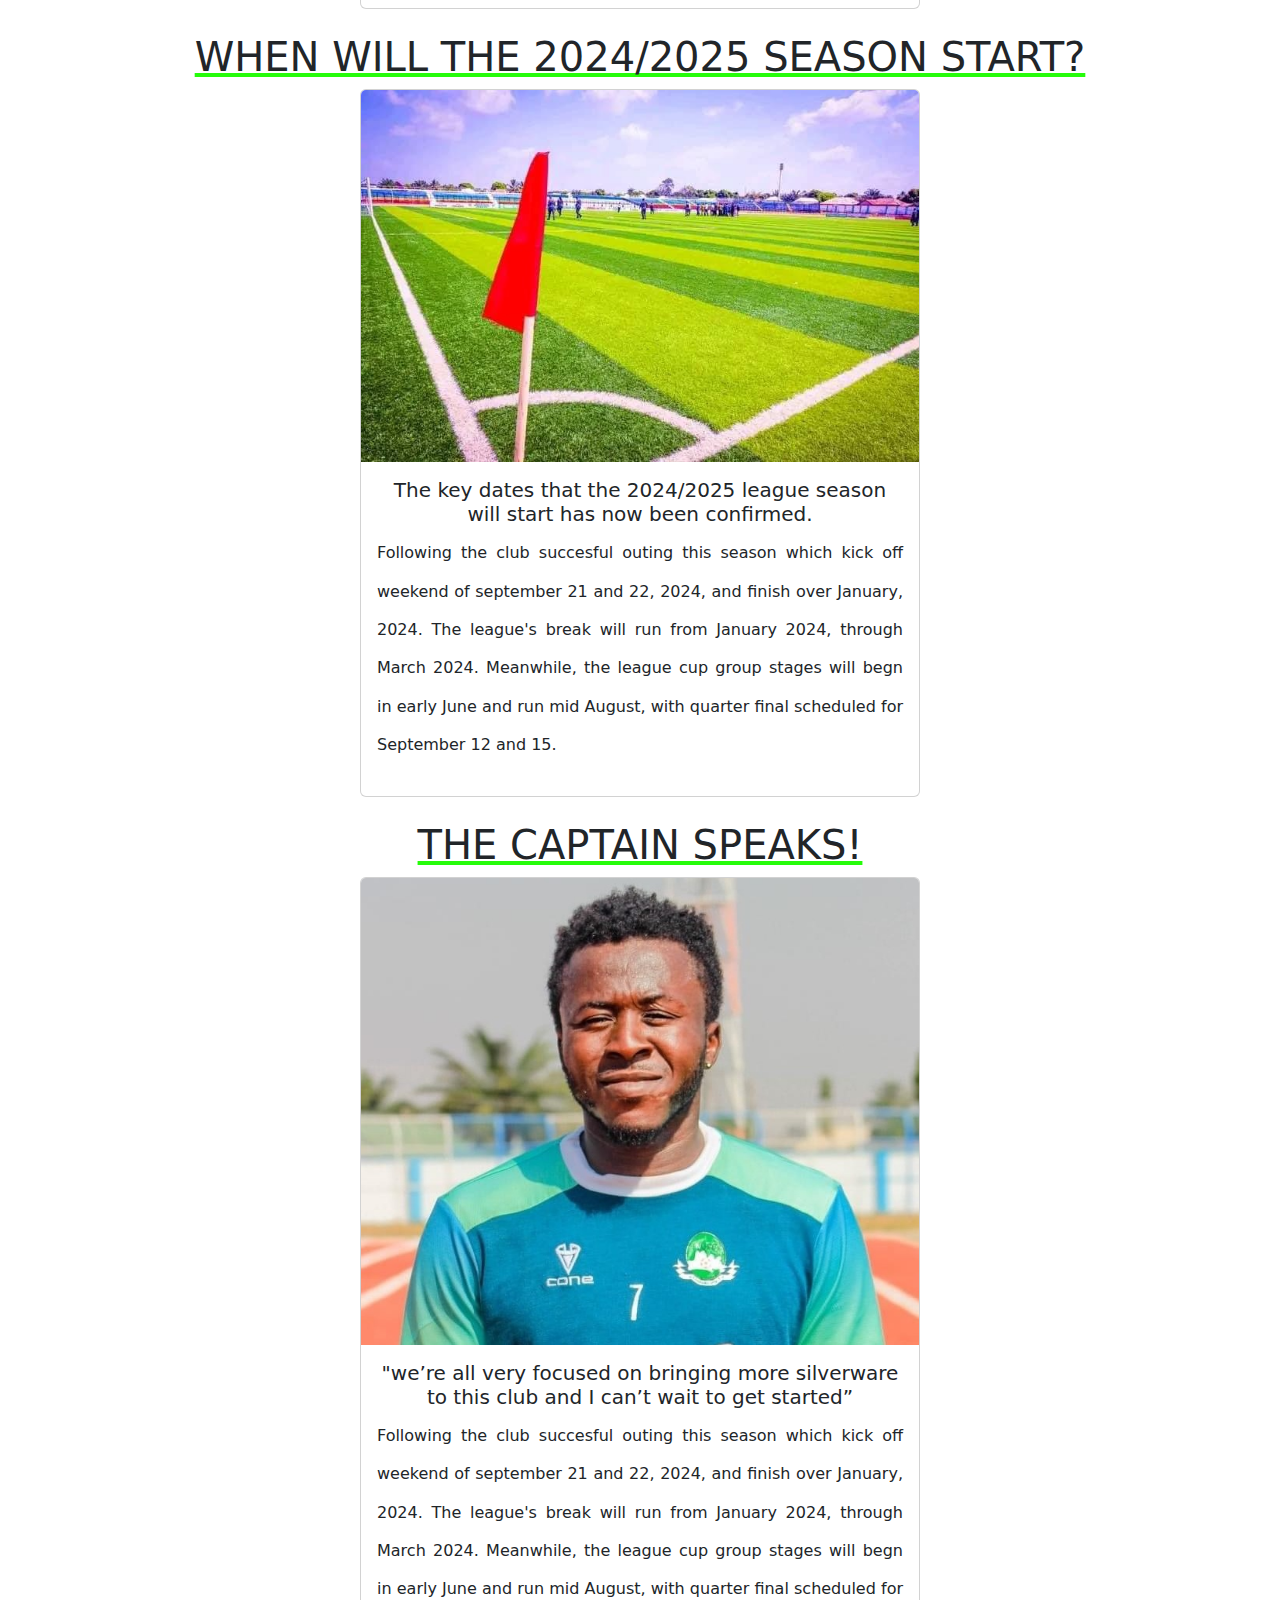
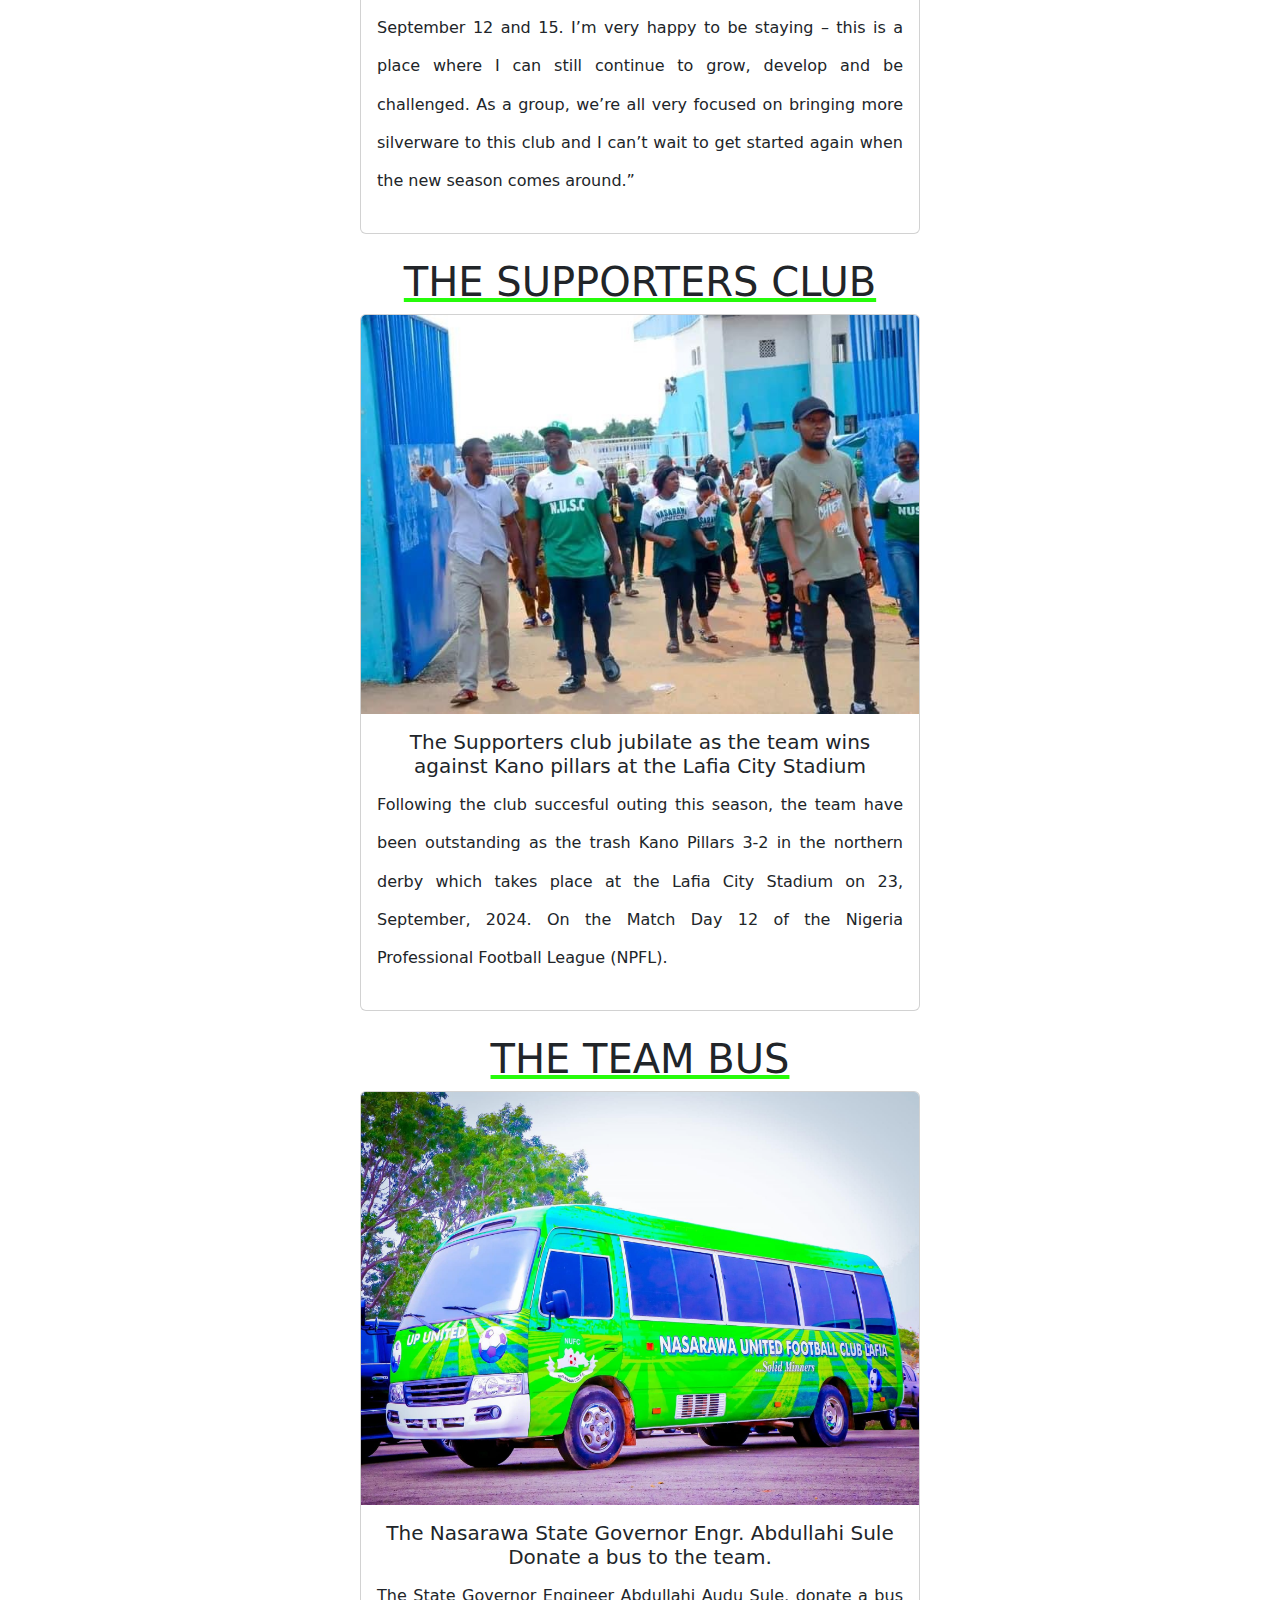
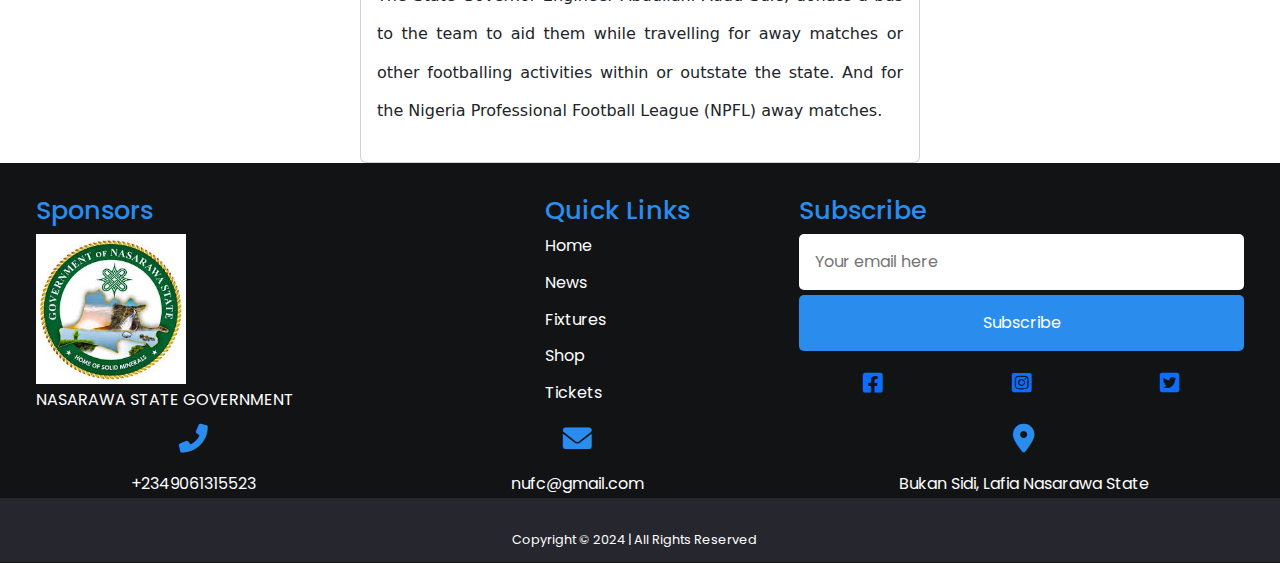
<file: news.html>
<!DOCTYPE html>
<html lang="en">
  <head>
    <link href="https://cdn.jsdelivr.net/npm/bootstrap@5.3.3/dist/css/bootstrap.min.css" rel="stylesheet" integrity="sha384-QWTKZyjpPEjISv5WaRU9OFeRpok6YctnYmDr5pNlyT2bRjXh0JMhjY6hW+ALEwIH" crossorigin="anonymous">

    <script src="https://cdn.jsdelivr.net/npm/bootstrap@5.3.3/dist/js/bootstrap.bundle.min.js" integrity="sha384-YvpcrYf0tY3lHB60NNkmXc5s9fDVZLESaAA55NDzOxhy9GkcIdslK1eN7N6jIeHz" crossorigin="anonymous"></script>
      <link rel="stylesheet" href="style.css"/>
    <meta charset="utf-8" />
<!-- Font Awesome CDN -->
<link
rel="stylesheet"
href="https://cdnjs.cloudflare.com/ajax/libs/font-awesome/6.0.0-beta2/css/all.min.css"
/>
<!-- Google Fonts -->
<link
href="https://fonts.googleapis.com/css2?family=Poppins:wght@400;600&display=swap"
rel="stylesheet"
    <meta name="description" content="Nasarawa United Football Club Official Website: get the latest news, highlights, fixtures and results." />
<link rel="canonical" href="https://www.nufc.com/" />
<link rel="shortlink" href="https://www.nufc.com/" />
<meta name="MobileOptimized" content="width" />
<meta name="HandheldFriendly" content="true" />
<meta name="viewport" content="width=device-width, initial-scale=1.0" />
    <title>Nasarawa United FC Official Website | Home | NUFC.com</title>

    </head>
    <body>

<!-- Navbar start here  -->
<center>
  <nav class="navbar navbar-expand-lg bg-body-tertiary">
    <div class="container-fluid"  style="width: 5000px;">

        <img src="image/Logo.JPG" class="card-img-top" alt="..." style="width:70px;height:70px;">

      <button class="navbar-toggler" type="button" data-bs-toggle="collapse" data-bs-target="#navbarSupportedContent" aria-controls="navbarSupportedContent" aria-expanded="false" aria-label="Toggle navigation">
        <span class="navbar-toggler-icon"></span>
      </button>
      <div class="collapse navbar-collapse" id="navbarSupportedContent">
        <ul class="navbar-nav me-auto mb-2 mb-lg-0">

          <li class="nav-item">
            <a class="nav-link active" aria-current="page" href="index.html"></a>
          </li>

          <li class="nav-item">
            <a class="nav-link active" aria-current="page" href="index.html">Home</a>
          </li>

          <li class="nav-item">
            <a class="nav-link active" aria-current="page" href="news.html">News</a>
          </li>
          
          <li class="nav-item dropdown">
            <a class="nav-link dropdown-toggle" href="#" role="button" data-bs-toggle="dropdown" aria-expanded="false">
              Players
            </a>
            <ul class="dropdown-menu">

              <table class="players">
                <tr> 
                  <th>GOAL KEEPERS </th>
                  <th>DEFENDERS</th>
                  <th>MIDFIELDERS</th>
                  <th>FORWARDS</th>
                  </tr>
              
                  <tr> 
                    <td class="td"> <a href="news.html">Ameh Godwin </a></td>
                    <td>Aminu Abubakar </td>
                    <td>Emeka Onyema</td>
                    <td>Nonso Charles</td>
                  </tr>
              
                  <tr> 
                    <td>M. Galadima</td>
                    <td>Hussaini Mubarak </td>
                    <td>Musa Musa</td>
                    <td>Sabo Gambo</td>
                  </tr>
              
                  <tr> 
                    <td></td>
                    <td>Kabiru Balogun </td>
                    <td>Anas Yusuf</td>
                    <td>Adamu Hassan</td>
                  </tr>
              
                  <tr> 
                    <td></td>
                    <td>Saviour Chukwu </td>
                    <td>Moyi Hassan</td>
                    <td>Chinedu Ohanachum</td>
                  </tr>
              
                  <tr> 
                    <td></td>
                    <td>Uchenna Odeh </td>
                    <td>Ebuka Ekesi</td>
                    <td>Habibu Alakija</td>
                  </tr>
              
                  <tr> 
                    <td></td>
                    <td>Joel Okoro </td>
                    <td>King Osanga</td>
                    <td></td>
                  </tr>
              
                  <tr> 
                    <td></td>
                    <td>Aminu Abubakar </td>
                    <td></td>
                    <td></td>
                  </tr>
              
                  </table> 


              <li><hr class="dropdown-divider" ></li>
              <li><a class="dropdown-item" href="#">Coach: Kabiru S. Dogo</a></li>
            </ul>

          <li class="nav-item dropdown">
            <a class="nav-link dropdown-toggle" href="#" role="button" data-bs-toggle="dropdown" aria-expanded="false">
              Fixtures
            </a>
            <ul class="dropdown-menu">
              <li><a class="dropdown-item" href="fixtures.html">Upcoming Matches</a></li>
              <li><a class="dropdown-item" href="fixtures.html">Results</a></li>
              <li><a class="dropdown-item" href="fixtures.html">Table</a></li>
              
              
            </ul>

            <li class="nav-item dropdown">
                <a class="nav-link dropdown-toggle" href="#" role="button" data-bs-toggle="dropdown" aria-expanded="false">
                  Tickets
                </a>
                <ul class="dropdown-menu">
                  <li><a class="dropdown-item" href="ticket.html">Ticket Information</a></li>
                  <li><a class="dropdown-item" href="ticket.html">How to buy ticket</a></li>
                  <li><a class="dropdown-item" href="ticket.html">Membership Information </a></li>
                  <li><a class="dropdown-item" href="ticket.html">Membership Reward</a></li>
                </ul>

                <li class="nav-item">
                    <a class="nav-link active" aria-current="page" href="shop.html">Shop</a>
                  </li>

          </li>
        </ul>
        <a href="login.html">
          <button class="btn btn-outline-success" type="login"  >Login</button>
        </a>
        </form>
      </div>
    </div>
  </nav>
</center>
<!-- Navbar ends here  -->


 <h2 class="news-title">Team News</h2>

 <h1 class="news-heading">NUFC WINS AWAY </h1>
 
 <center>
     <div class="card" style="width: 35rem;">
       <img src="image/away.JPG" class="card-img-top" alt="...">
       <div class="card-body">
         <h5 class="card-title">King Osanga has won our Goal of the season award.</h5>
         <p class="card-text1">King Osanga has won our Goal of the season award.
            The striker’s goal <br>against Rivers United topped the poll, amassing a whopping 74% of the vote.
            King’s magical moment came when Anas Anas played a ball into Aliyu Bello, who produced a pin-point pass into the feet of the striker.
            He showed ice-cool composure to slip the ball into the bottom corner, and send the Rivers United crowd wild as he notched his 28th goal for the club.
            </p>
       </div>
     </div>
   </center>

<br>
 <h1 class="news-heading">GOAL OF THE SEASON </h1>
 
 <center>
     <div class="card" style="width: 35rem;">
       <img src="image/two.JPG" class="card-img-top" alt="...">
       <div class="card-body">
         <h5 class="card-title">King Osanga has won our Goal of the season award.</h5>
         <p class="card-text1">King Osanga has won our Goal of the season award.
            The striker’s goal <br>against Rivers United topped the poll, amassing a whopping 74% of the vote.
            King’s magical moment came when Anas Anas played a ball into Aliyu Bello, who produced a pin-point pass into the feet of the striker.
            He showed ice-cool composure to slip the ball into the bottom corner, and send the Rivers United crowd wild as he notched his 28th goal for the club.
            </p>
       </div>
     </div>
   </center>
   <br>

   <h1 class="news-heading">M.GALADIMA SIGNS NEW DEAL <br>WITH NASARAWA UNITED FC </h1>

 <center>
     <div class="card" style="width: 35rem;">
       <img src="image/two.JPG" class="card-img-top" alt="...">
       <div class="card-body">
         <h5 class="card-title">M.Galadima Sign new deal.</h5>
         <p class="card-text1">We are delighted to announce that M.Galadima has signed a new contract with us.
            Since Galadimas’s association with NUFC began 4 years ago, our goal keeper and vice-captain has helped 
            us to win one Nations League title, Galadima has made 38 appearances for NUFC, keeping 21 cleansheet.
            Galadima is also the team vice-captain, having led the side to the continental championship in 2021.
            Everyone knows what Nasarawa United means to me, but I think every time I sign a new contract, 
            I feel that love ignite all over again,” said Galadima. “I’m very happy to be staying – this is a 
            place where I can still continue to grow, develop and be challenged. As a group, we’re all very focused 
            on bringing more silverware to this club and I can’t wait to get started again when the new season 
            comes around.”
            
            </p>
       </div>
     </div>
   </center>
<BR>
   <h1 class="news-heading">THIS SEASON HAS BEEN AMAZING - COACH </h1>
  
   <center>
       <div class="card" style="width: 35rem;">
         <img src="image/coach.JPG" class="card-img-top" alt="...">
         <div class="card-body">
           <h5 class="card-title">The Coach says NUFC can reflect on a fantastic season, despite 
            ending 5th on the league table.</h5>
           <p class="card-text1">Nasarawa United Football Club finish 5th on the table after wining their last Match
            of the season agaist Kano pillars. The coach says he will think about next season at the right time but he is 
            happy with how the squad perform during the campaign. Next season is next season, it is far away, the Boss says.
            Now it's a question of calm, relax. We will be back as best as possible. I am not thinking of next season 
            we have to do this or that. step-by-step and we will see what happens. This season has been amazing 
            and the journey was really good. We lived it week-in-week-out, good mood, good vibes and the team has 
            been extraordinary the way we played the Matches. 
              </p>
         </div>
       </div>
     </center>


     <BR>
      <h1 class="news-heading">INTERNATIONAL </h1>
      
      <center>
          <div class="card" style="width: 35rem;">
            <img src="image/inter.JPG" class="card-img-top" alt="...">
            <div class="card-body">
              <h5 class="card-title">Our Goalkeeper Coach was invited to the super eagle's camp</h5>
              <p class="card-text1"> During the International break one of our goal keeper trainer coach was
                called up to the super eagles camp in preparation for their games against Germany on 25th June
                and England on 29 June, 2024. It was a pround moment for him and the management of the Nasarawa
                United Football Club (NUFC) to be recognized and be invited to the super eagles camp.  
                 </p>
            </div>
          </div>
        </center>


        <BR>
          <h1 class="news-heading">WHEN WILL THE 2024/2025 SEASON START? </h1>
          
          <center>
              <div class="card" style="width: 35rem;">
                <img src="image/flag.JPG" class="card-img-top" alt="...">
                <div class="card-body">
                  <h5 class="card-title">The key dates that the 2024/2025 league season will start has now been confirmed.</h5>
                  <p class="card-text1"> Following the club succesful outing this season which kick off weekend of september
                    21 and 22, 2024, and finish over January, 2024. The league's break will run from January 2024, through 
                    March 2024. Meanwhile, the league cup group stages will begn in early June and run mid August, with quarter 
                    final scheduled for September 12 and 15.  
                     </p>
                </div>
              </div>
            </center>

            <BR>
              <h1 class="news-heading">THE CAPTAIN SPEAKS! </h1>
              
              <center>
                  <div class="card" style="width: 35rem;">
                    <img src="image/cap.JPG" class="card-img-top" alt="...">
                    <div class="card-body">
                      <h5 class="card-title">"we’re all very focused on bringing more 
                        silverware to this club and I can’t wait to get started”</h5>
                      <p class="card-text1"> Following the club succesful outing this season which kick off weekend of september
                        21 and 22, 2024, and finish over January, 2024. The league's break will run from January 2024, through 
                        March 2024. Meanwhile, the league cup group stages will begn in early June and run mid August, with quarter 
                        final scheduled for September 12 and 15. I’m very happy to be staying – this is a place where I can still 
                        continue to grow, develop and be challenged. As a group, we’re all very focused on bringing more silverware 
                        to this club and I can’t wait to get started again when the new season comes around.” 
                         </p>
                    </div>
                  </div>
                </center>


                <BR>
                  <h1 class="news-heading">THE SUPPORTERS CLUB </h1>
                  
                  <center>
                      <div class="card" style="width: 35rem;">
                        <img src="image/fans.JPG" class="card-img-top" alt="...">
                        <div class="card-body">
                          <h5 class="card-title">The Supporters club jubilate as the team wins 
                            against Kano pillars at the Lafia City Stadium</h5>
                          <p class="card-text1"> Following the club succesful outing this season, the team have been outstanding 
                            as the trash Kano Pillars 3-2 in the northern derby which takes place at the Lafia City Stadium on 23,
                            September, 2024. On the Match Day 12 of the Nigeria Professional Football League (NPFL). 
                             </p>
                        </div>
                      </div>
                    </center>


                    <BR>
                      <h1 class="news-heading">THE TEAM BUS </h1>
                      
                      <center>
                          <div class="card" style="width: 35rem;">
                            <img src="image/bus.JPG" class="card-img-top" alt="...">
                            <div class="card-body">
                              <h5 class="card-title">The Nasarawa State Governor Engr. Abdullahi Sule Donate a bus to the team.</h5>
                              <p class="card-text1"> The State Governor Engineer Abdullahi Audu Sule, donate a bus to the team to aid 
                                them while travelling for away matches or other footballing activities within or outstate the state.  
                                And for the Nigeria Professional Football League (NPFL) away matches. 
                                 </p>
                            </div>
                          </div>
                        </center>




<!-- footer start here  -->
<div class="whole-footer">
  <footer >
          
    <div class="row primary">
      <div class="column about">
        <h3>Sponsors</h3>
        <img src="image/nasarawaGovt.JPG" width="150px" height="150px">
        <p>
          NASARAWA STATE GOVERNMENT &nbsp; &nbsp; &nbsp; &nbsp; &nbsp; &nbsp;
          &nbsp; &nbsp; &nbsp; &nbsp; &nbsp; &nbsp; &nbsp; &nbsp; &nbsp; &nbsp; &nbsp; &nbsp;
          &nbsp; &nbsp; &nbsp; &nbsp; &nbsp; &nbsp; &nbsp; &nbsp; &nbsp; &nbsp; &nbsp; &nbsp;
          &nbsp; &nbsp; &nbsp; &nbsp; &nbsp; &nbsp; &nbsp; &nbsp; &nbsp; &nbsp; &nbsp; &nbsp;
        </p>
      </div>
      
      <div class="column links">
        <h3>Quick Links</h3>
        <ul>
          <li>
            <a href="index.html">Home</a>
          </li>
          <li>
            <a href="news.html">News</a>
          </li>
          <li>
            <a href="fixtures.html">Fixtures</a>
          </li>
          <li>
            <a href="shop.html">Shop</a>
          </li>
          <li>
            <a href="ticket.html">Tickets</a>
          </li>
        </ul>
      </div>
  
      <div class="column subscribe">
        <h3>Subscribe</h3>
        <div>
          <input type="email" placeholder="Your email here" />
          <button>Subscribe</button>
        </div>
        <div class="social">
          <a href="https://www.facebook.com/nufclafia">
          <i class="fa-brands fa-facebook-square" ></i>
        </a>
  
        <a href="https://www.instagram.com/nasarawaunited?igsh=MXN5dxh1NXN0aGJ0dg==">
          <i class="fa-brands fa-instagram-square"></i>
        </a>
  
        <a href="https://www.x.com/NasarawaUnited?t=LYwDEFYJToD7VVJysZ56uA&s=09">
          <i class="fa-brands fa-twitter-square"></i>
        </a>
        </div>
      </div>
    </div>
  
    <div class="row secondary">
      <div>
        <p>
          <i class="fas fa-phone-alt"></i>
        </p>
        <p>+2349061315523</p>
      </div>
      <div>
        <p><i class="fas fa-envelope"></i></p>
        <p>nufc@gmail.com</p>
      </div>
      <div>
        <p><i class="fas fa-map-marker-alt"></i></p>
        <p>Bukan Sidi, Lafia Nasarawa State</p>
      </div>
    </div>
    <div class="row copyright">
      <p>Copyright &copy; 2024 | All Rights Reserved</p>
    </div>
  </footer>
  </div>
  
  
  <!-- footer end here  -->
  

    </body>
</html>
</file>
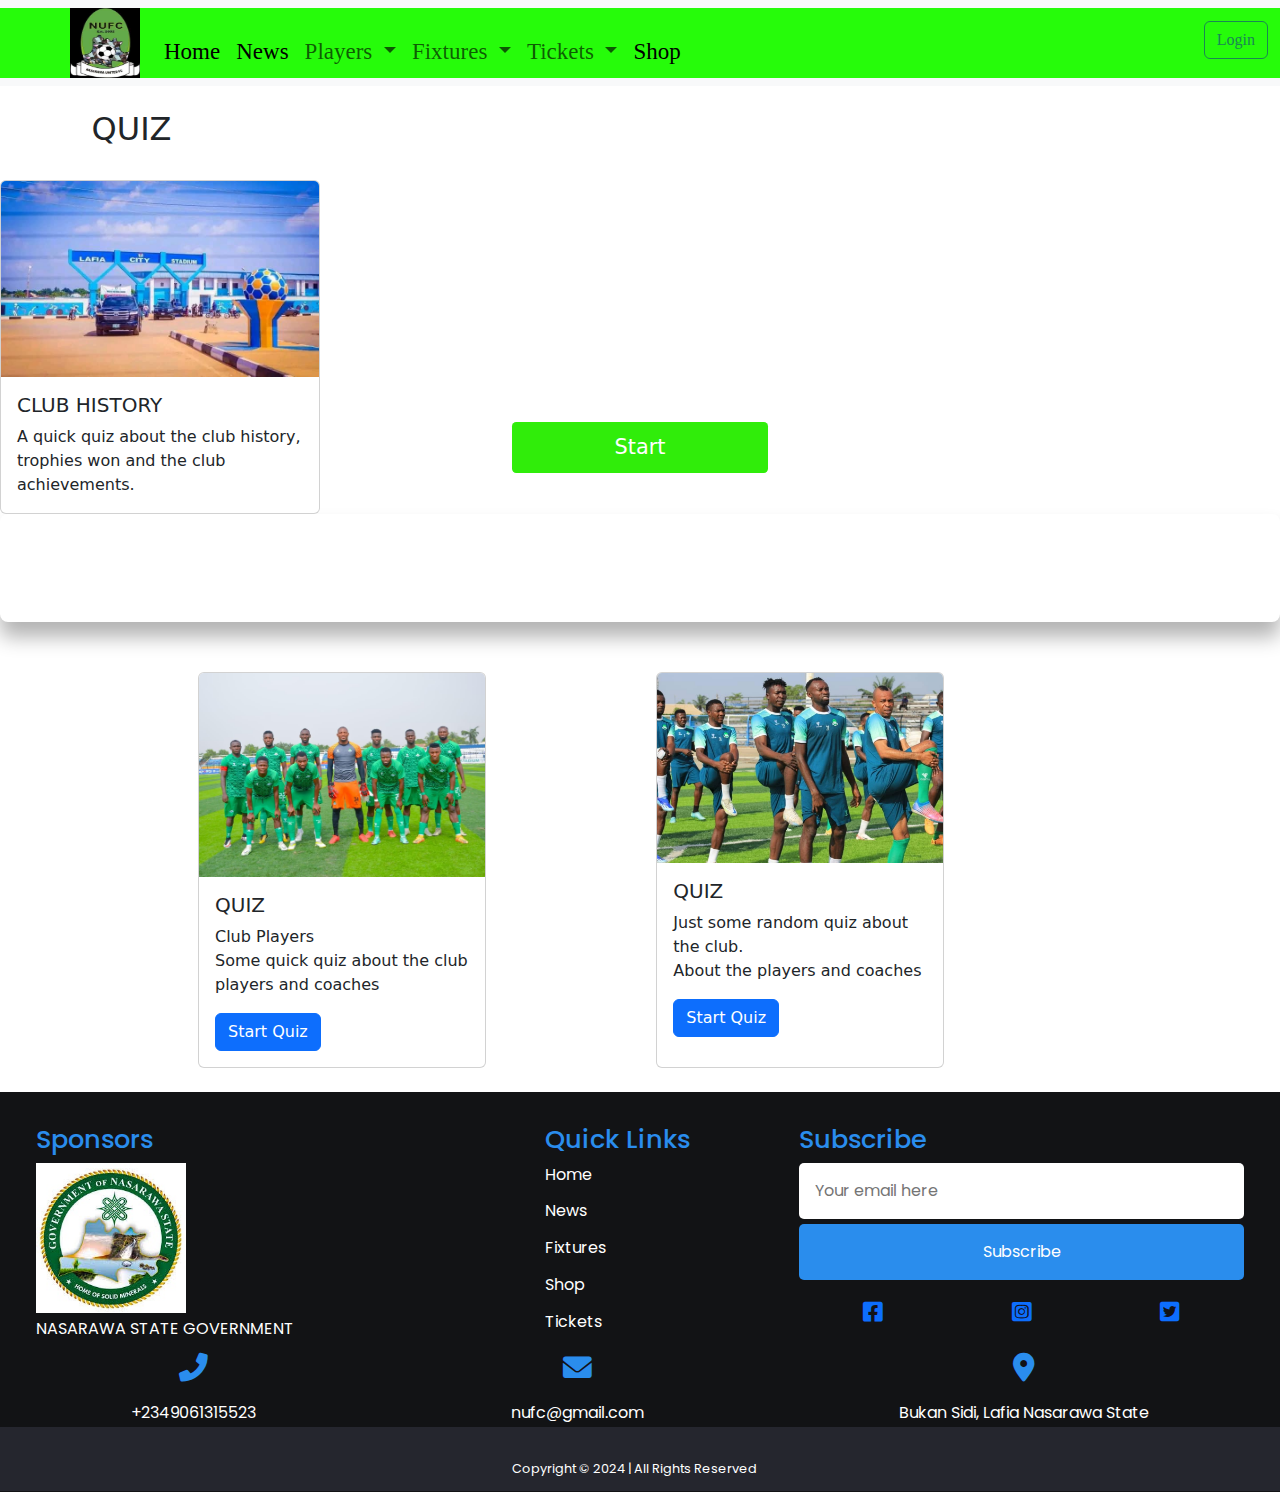
<file: quiz1.html>
<!DOCTYPE html>
<html lang="en">
  <head>
    <link href="https://cdn.jsdelivr.net/npm/bootstrap@5.3.3/dist/css/bootstrap.min.css" rel="stylesheet" integrity="sha384-QWTKZyjpPEjISv5WaRU9OFeRpok6YctnYmDr5pNlyT2bRjXh0JMhjY6hW+ALEwIH" crossorigin="anonymous">

    <script src="https://cdn.jsdelivr.net/npm/bootstrap@5.3.3/dist/js/bootstrap.bundle.min.js" integrity="sha384-YvpcrYf0tY3lHB60NNkmXc5s9fDVZLESaAA55NDzOxhy9GkcIdslK1eN7N6jIeHz" crossorigin="anonymous"></script>
      <link rel="stylesheet" href="style.css"/>
    <meta charset="utf-8" />
<!-- Font Awesome CDN -->
<link
rel="stylesheet"
href="https://cdnjs.cloudflare.com/ajax/libs/font-awesome/6.0.0-beta2/css/all.min.css"
/>
<!-- Google Fonts -->
<link
href="https://fonts.googleapis.com/css2?family=Poppins:wght@400;600&display=swap"
rel="stylesheet"
    <meta name="description" content="Nasarawa United Football Club Official Website: get the latest news, highlights, fixtures and results." />
<link rel="canonical" href="https://www.nufc.com/" />
<link rel="shortlink" href="https://www.nufc.com/" />
<meta name="MobileOptimized" content="width" />
<meta name="HandheldFriendly" content="true" />
<meta name="viewport" content="width=device-width, initial-scale=1.0" />
    <title>Nasarawa United FC Official Website | Quiz-1 | NUFC.com</title>



<style>

.start-screen,
.score-container {
  position: absolute;
  top: 0;
  width: 100%;
  height: 100%;
  display: flex;
  flex-direction: column;
  align-items: center;
  justify-content: center;
}

button {
  border: none;
  outline: none;
  cursor: pointer;
}
#start-button,
#restart {
  font-size: 1.3em;
  padding: 0.5em 1.8em;
  border-radius: 0.2em;
  width: 20%;
  background-color: #30ed0a;
}
#restart {
  margin-top: 0.9em;
}
#display-container {
  background-color: #ffffff;
  padding: 3.1em 1.8em;
  width: 80%;
  max-width: 37.5em;
  margin: 0 auto;
  position: absolute;
  transform: translate(-50%, -50%);
  top: 59%;
  left: 50%;
  border-radius: 0.6em;
}


.header {
  margin-bottom: 1.8em;
  display: flex;
  justify-content: space-between;
  align-items: center;
  padding-bottom: 0.6em;
  border-bottom: 0.1em solid #c0bfd2;
}
.timer-div {
  background-color: #e1f5fe;
  width: 7.5em;
  border-radius: 1.8em;
  display: flex;
  align-items: center;
  justify-content: space-between;
  padding: 0.7em 1.8em;
}
.question {
  margin-bottom: 1.25em;
  font-weight: 600;
}
.option-div {
  font-size: 0.9em;
  width: 100%;
  padding: 1em;
  margin: 0.3em 0;
  text-align: left;
  outline: none;
  background: transparent;
  -webkit-text-fill-color: #000000;
  border: 1px solid #c0bfd2;
  border-radius: 0.3em;
}
.option-div:disabled {
  color: #000000;
  cursor: not-allowed;
}
#next-button {
  font-size: 1em;
  margin-top: 1.5em;
  background-color: #30ed0a;
  color: #ffffff;
  padding: 0.7em 1.8em;
  border-radius: 0.3em;
  float: right;
}

.hide {
  display: none;
}
.incorrect {
  background-color: #ffdde0;
  color: #d32f2f;
  border-color: #d32f2f;
}
.correct {
  background-color: #e7f6d5;
  color: #689f38;
  border-color: #689f38;
}
#user-score {
  font-size: 1.5em;
  color: #ff0101;
}

h1{
    font-size: 40px;
    color: #ffffff;
    padding: 30px 25px;
    border-radius: 8px;
    box-shadow: 0 15px 20px rgba(0,0,0,0.3);
    margin-bottom: 50px;

}


</style>


    </head>
    <body>

<!-- Navbar start here  -->
<center>
  <nav class="navbar navbar-expand-lg bg-body-tertiary">
    <div class="container-fluid"  style="width: 5000px;">

        <img src="image/Logo.JPG" class="card-img-top" alt="..." style="width:70px;height:70px;">

      <button class="navbar-toggler" type="button" data-bs-toggle="collapse" data-bs-target="#navbarSupportedContent" aria-controls="navbarSupportedContent" aria-expanded="false" aria-label="Toggle navigation">
        <span class="navbar-toggler-icon"></span>
      </button>
      <div class="collapse navbar-collapse" id="navbarSupportedContent">
        <ul class="navbar-nav me-auto mb-2 mb-lg-0">

          <li class="nav-item">
            <a class="nav-link active" aria-current="page" href="index.html"></a>
          </li>

          <li class="nav-item">
            <a class="nav-link active" aria-current="page" href="index.html">Home</a>
          </li>

          <li class="nav-item">
            <a class="nav-link active" aria-current="page" href="news.html">News</a>
          </li>
          
          <li class="nav-item dropdown">
            <a class="nav-link dropdown-toggle" href="#" role="button" data-bs-toggle="dropdown" aria-expanded="false">
              Players
            </a>
            <ul class="dropdown-menu">

              <table class="players">
                <tr> 
                  <th>GOAL KEEPERS </th>
                  <th>DEFENDERS</th>
                  <th>MIDFIELDERS</th>
                  <th>FORWARDS</th>
                  </tr>
              
                  <tr> 
                    <td class="td"> <a href="news.html">Ameh Godwin </a></td>
                    <td>Aminu Abubakar </td>
                    <td>Emeka Onyema</td>
                    <td>Nonso Charles</td>
                  </tr>
              
                  <tr> 
                    <td>M. Galadima</td>
                    <td>Hussaini Mubarak </td>
                    <td>Musa Musa</td>
                    <td>Sabo Gambo</td>
                  </tr>
              
                  <tr> 
                    <td></td>
                    <td>Kabiru Balogun </td>
                    <td>Anas Yusuf</td>
                    <td>Adamu Hassan</td>
                  </tr>
              
                  <tr> 
                    <td></td>
                    <td>Saviour Chukwu </td>
                    <td>Moyi Hassan</td>
                    <td>Chinedu Ohanachum</td>
                  </tr>
              
                  <tr> 
                    <td></td>
                    <td>Uchenna Odeh </td>
                    <td>Ebuka Ekesi</td>
                    <td>Habibu Alakija</td>
                  </tr>
              
                  <tr> 
                    <td></td>
                    <td>Joel Okoro </td>
                    <td>King Osanga</td>
                    <td></td>
                  </tr>
              
                  <tr> 
                    <td></td>
                    <td>Aminu Abubakar </td>
                    <td></td>
                    <td></td>
                  </tr>
              
                  </table> 


              <li><hr class="dropdown-divider" ></li>
              <li><a class="dropdown-item" href="#">Coach: Kabiru S. Dogo</a></li>
            </ul>

          <li class="nav-item dropdown">
            <a class="nav-link dropdown-toggle" href="#" role="button" data-bs-toggle="dropdown" aria-expanded="false">
              Fixtures
            </a>
            <ul class="dropdown-menu">
              <li><a class="dropdown-item" href="fixtures.html">Upcoming Matches</a></li>
              <li><a class="dropdown-item" href="fixtures.html">Results</a></li>
              <li><a class="dropdown-item" href="fixtures.html">Table</a></li>
              
              
            </ul>

            <li class="nav-item dropdown">
                <a class="nav-link dropdown-toggle" href="#" role="button" data-bs-toggle="dropdown" aria-expanded="false">
                  Tickets
                </a>
                <ul class="dropdown-menu">
                  <li><a class="dropdown-item" href="ticket.html">Ticket Information</a></li>
                  <li><a class="dropdown-item" href="ticket.html">How to buy ticket</a></li>
                  <li><a class="dropdown-item" href="ticket.html">Membership Information </a></li>
                  <li><a class="dropdown-item" href="ticket.html">Membership Reward</a></li>
                </ul>

                <li class="nav-item">
                    <a class="nav-link active" aria-current="page" href="shop.html">Shop</a>
                  </li>

          </li>
        </ul>
        <a href="login.html">
          <button class="btn btn-outline-success" type="login"  >Login</button>
        </a>
        </form>
      </div>
    </div>
  </nav>
</center>
<!-- Navbar ends here  -->

<br>
 <h2>&nbsp; &nbsp; &nbsp;&nbsp; &nbsp; QUIZ </h2> 
<br>

 <div class="card" style="width: 20rem;">
  <img src="image/stadium.JPG" class="card-img-top" alt="...">
  <div class="card-body">
    <h5 class="card-title">CLUB HISTORY</h5>
    <p class="card-text">A quick quiz about the club history, trophies won and the club achievements.</p>
    
  </div>
</div>
 

 <center>
  <h1> Quiz App</h1>
</center>
    <div class="start-screen">
      <button id="start-button">Start</button>
    </div>
    <div id="display-container">
      <div class="header">
        <div class="number-of-count">
          <span class="number-of-question">1 of 3 questions</span>
        </div>
        <div class="timer-div">
          <img src="timer-icon.svg" />
          <span class="time-left">10s</span>
        </div>
      </div>
      <div id="container">
        <!-- questions and options will be displayed here -->
      </div>
      <button id="next-button">Next</button>
    </div>
    <div class="score-container hide">
      <div id="user-score">Demo Score</div>
      <button id="restart">Restart</button>
    </div>



    

<div class="quiz">
    <div class="card" style="width: 18rem;">
      <img src="image/player.JPG" class="card-img-top" alt="...">
      <div class="card-body">
        <h5 class="card-title">QUIZ</h5>
        <p class="card-text">Club Players <br> Some quick quiz about the club players and coaches</p>
        <a href="quiz2.html" class="btn btn-primary">Start Quiz </a>
      </div>
    </div>
  
  <br>
    <div class="card" style="width: 18rem;">
      <img src="image/train.JPG" class="card-img-top" alt="...">
      <div class="card-body">
        <h5 class="card-title">QUIZ</h5>
        <p class="card-text">Just some random quiz about the club. <br> About the players and coaches</p>
        <a href="quiz3.html" class="btn btn-primary">Start Quiz</a>
      </div>
    </div>
  
  </div>
  




<br>

    



<!-- footer start here  -->
<div class="whole-footer">
  <footer >
          
    <div class="row primary">
      <div class="column about">
        <h3>Sponsors</h3>
        <img src="image/nasarawaGovt.JPG" width="150px" height="150px">
        <p>
          NASARAWA STATE GOVERNMENT &nbsp; &nbsp; &nbsp; &nbsp; &nbsp; &nbsp;
          &nbsp; &nbsp; &nbsp; &nbsp; &nbsp; &nbsp; &nbsp; &nbsp; &nbsp; &nbsp; &nbsp; &nbsp;
          &nbsp; &nbsp; &nbsp; &nbsp; &nbsp; &nbsp; &nbsp; &nbsp; &nbsp; &nbsp; &nbsp; &nbsp;
          &nbsp; &nbsp; &nbsp; &nbsp; &nbsp; &nbsp; &nbsp; &nbsp; &nbsp; &nbsp; &nbsp; &nbsp;
        </p>
      </div>
      
      <div class="column links">
        <h3>Quick Links</h3>
        <ul>
          <li>
            <a href="index.html">Home</a>
          </li>
          <li>
            <a href="news.html">News</a>
          </li>
          <li>
            <a href="fixtures.html">Fixtures</a>
          </li>
          <li>
            <a href="shop.html">Shop</a>
          </li>
          <li>
            <a href="ticket.html">Tickets</a>
          </li>
        </ul>
      </div>
  
      <div class="column subscribe">
        <h3>Subscribe</h3>
        <div>
          <input type="email" placeholder="Your email here" />
          <button>Subscribe</button>
        </div>
        <div class="social">
          <a href="https://www.facebook.com/nufclafia">
          <i class="fa-brands fa-facebook-square" ></i>
        </a>
  
        <a href="https://www.instagram.com/nasarawaunited?igsh=MXN5dxh1NXN0aGJ0dg==">
          <i class="fa-brands fa-instagram-square"></i>
        </a>
  
        <a href="https://www.x.com/NasarawaUnited?t=LYwDEFYJToD7VVJysZ56uA&s=09">
          <i class="fa-brands fa-twitter-square"></i>
        </a>
        </div>
      </div>
    </div>
  
    <div class="row secondary">
      <div>
        <p>
          <i class="fas fa-phone-alt"></i>
        </p>
        <p>+2349061315523</p>
      </div>
      <div>
        <p><i class="fas fa-envelope"></i></p>
        <p>nufc@gmail.com</p>
      </div>
      <div>
        <p><i class="fas fa-map-marker-alt"></i></p>
        <p>Bukan Sidi, Lafia Nasarawa State</p>
      </div>
    </div>
    <div class="row copyright">
      <p>Copyright &copy; 2024 | All Rights Reserved</p>
    </div>
  </footer>
  </div>
  
  
  <!-- footer end here  -->



<!-- Script -->

<script> 
        
        
  //References
let timeLeft = document.querySelector(".time-left");
let quizContainer = document.getElementById("container");
let nextBtn = document.getElementById("next-button");
let countOfQuestion = document.querySelector(".number-of-question");
let displayContainer = document.getElementById("display-container");
let scoreContainer = document.querySelector(".score-container");
let restart = document.getElementById("restart");
let userScore = document.getElementById("user-score");
let startScreen = document.querySelector(".start-screen");
let startButton = document.getElementById("start-button");
let questionCount;
let scoreCount = 0;
let count = 11;
let countdown;

//Questions and Options array

const quizArray = [
  {
    id: "0",
    question: "When was the club founded?",
    options: ["1999", "2012", "2003", "1854"],
    correct: "2003",
  },
  {
    id: "1",
    question: "Who was the first manager of the club?",
    options: ["Kabiru Sulaiman", "Daniel Amokachi", "Arteta", "Isaac Danladi"],
    correct: "Isaac Danladi",
  },
  {
    id: "2",
    question: "Which position did they finished the 2020-2021 season?",
    options: ["5th", "1st", "18th", "2nd"],
    correct: "5th",
  },
];


//Restart Quiz
restart.addEventListener("click", () => {
initial();
displayContainer.classList.remove("hide");
scoreContainer.classList.add("hide");
});

//Next Button
nextBtn.addEventListener(
"click",
(displayNext = () => {
//increment questionCount
questionCount += 1;
//if last question
if (questionCount == quizArray.length) {
//hide question container and display score
displayContainer.classList.add("hide");
scoreContainer.classList.remove("hide");
//user score
userScore.innerHTML =
  "Your score is " + scoreCount + " out of " + questionCount;
} else {
//display questionCount
countOfQuestion.innerHTML =
  questionCount + 1 + " of " + quizArray.length + " Question";
//display quiz
quizDisplay(questionCount);
count = 11;
clearInterval(countdown);
timerDisplay();
}
})
);

//Timer
const timerDisplay = () => {
countdown = setInterval(() => {
count--;
timeLeft.innerHTML = `${count}s`;
if (count == 0) {
clearInterval(countdown);
displayNext();
}
}, 1000);
};

//Display quiz
const quizDisplay = (questionCount) => {
let quizCards = document.querySelectorAll(".container-mid");
//Hide other cards
quizCards.forEach((card) => {
card.classList.add("hide");
});
//display current question card
quizCards[questionCount].classList.remove("hide");
};

//Quiz Creation
function quizCreator() {
//randomly sort questions
quizArray.sort(() => Math.random() - 0.5);
//generate quiz
for (let i of quizArray) {
//randomly sort options
i.options.sort(() => Math.random() - 0.5);
//quiz card creation
let div = document.createElement("div");
div.classList.add("container-mid", "hide");
//question number
countOfQuestion.innerHTML = 1 + " of " + quizArray.length + " Question";
//question
let question_DIV = document.createElement("p");
question_DIV.classList.add("question");
question_DIV.innerHTML = i.question;
div.appendChild(question_DIV);
//options
div.innerHTML += `
<button class="option-div" onclick="checker(this)">${i.options[0]}</button>
<button class="option-div" onclick="checker(this)">${i.options[1]}</button>
<button class="option-div" onclick="checker(this)">${i.options[2]}</button>
 <button class="option-div" onclick="checker(this)">${i.options[3]}</button>
`;
quizContainer.appendChild(div);
}
}

//Checker Function to check if option is correct or not
function checker(userOption) {
let userSolution = userOption.innerText;
let question =
document.getElementsByClassName("container-mid")[questionCount];
let options = question.querySelectorAll(".option-div");

//if user clicked answer == correct option stored in object
if (userSolution === quizArray[questionCount].correct) {
userOption.classList.add("correct");
scoreCount++;
} else {
userOption.classList.add("incorrect");
//For marking the correct option
options.forEach((element) => {
if (element.innerText == quizArray[questionCount].correct) {
  element.classList.add("correct");
}
});
}

//clear interval(stop timer)
clearInterval(countdown);
//disable all options
options.forEach((element) => {
element.disabled = true;
});
}

//initial setup
function initial() {
quizContainer.innerHTML = "";
questionCount = 0;
scoreCount = 0;
count = 11;
clearInterval(countdown);
timerDisplay();
quizCreator();
quizDisplay(questionCount);
}

//when user click on start button
startButton.addEventListener("click", () => {
startScreen.classList.add("hide");
displayContainer.classList.remove("hide");
initial();
});

//hide quiz and display start screen
window.onload = () => {
startScreen.classList.remove("hide");
displayContainer.classList.add("hide");
};
  </script>



 </body>
 </html>
</file>
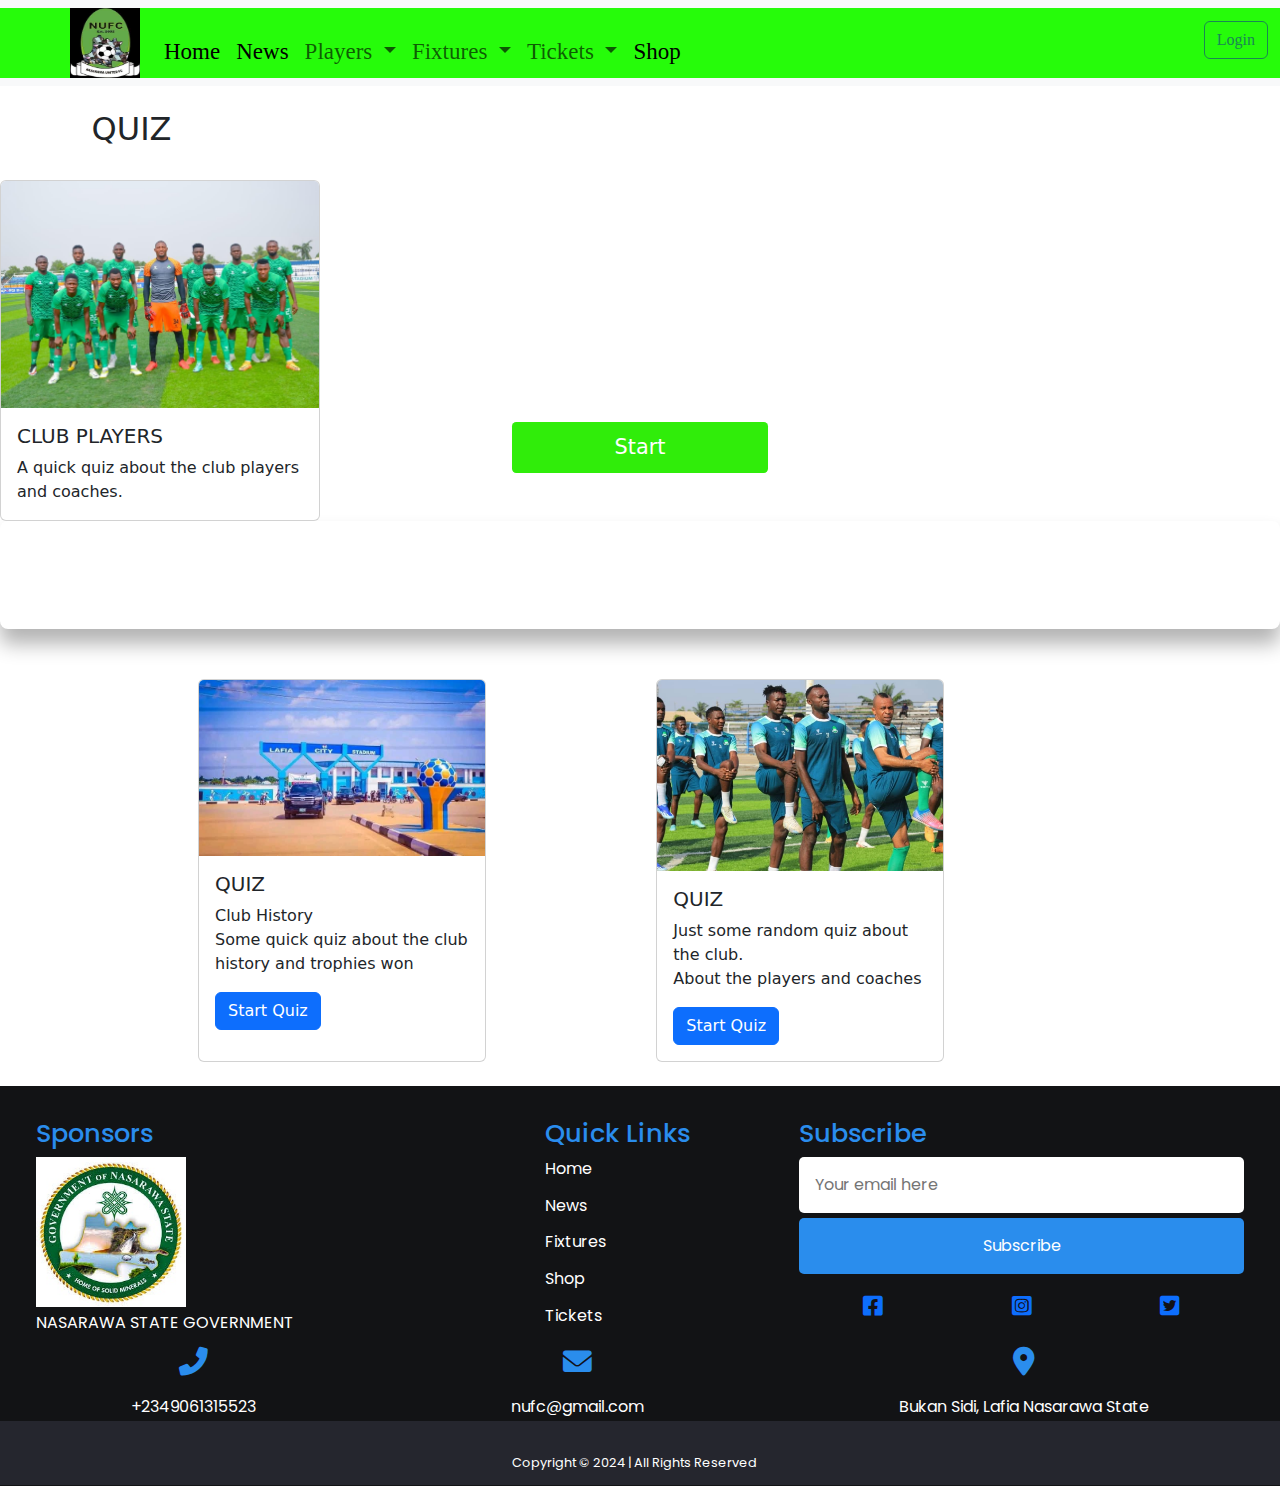
<file: quiz2.html>
<!DOCTYPE html>
<html lang="en">
  <head>
    <link href="https://cdn.jsdelivr.net/npm/bootstrap@5.3.3/dist/css/bootstrap.min.css" rel="stylesheet" integrity="sha384-QWTKZyjpPEjISv5WaRU9OFeRpok6YctnYmDr5pNlyT2bRjXh0JMhjY6hW+ALEwIH" crossorigin="anonymous">

    <script src="https://cdn.jsdelivr.net/npm/bootstrap@5.3.3/dist/js/bootstrap.bundle.min.js" integrity="sha384-YvpcrYf0tY3lHB60NNkmXc5s9fDVZLESaAA55NDzOxhy9GkcIdslK1eN7N6jIeHz" crossorigin="anonymous"></script>
      <link rel="stylesheet" href="style.css"/>
    <meta charset="utf-8" />
<!-- Font Awesome CDN -->
<link
rel="stylesheet"
href="https://cdnjs.cloudflare.com/ajax/libs/font-awesome/6.0.0-beta2/css/all.min.css"
/>
<!-- Google Fonts -->
<link
href="https://fonts.googleapis.com/css2?family=Poppins:wght@400;600&display=swap"
rel="stylesheet"
    <meta name="description" content="Nasarawa United Football Club Official Website: get the latest news, highlights, fixtures and results." />
<link rel="canonical" href="https://www.nufc.com/" />
<link rel="shortlink" href="https://www.nufc.com/" />
<meta name="MobileOptimized" content="width" />
<meta name="HandheldFriendly" content="true" />
<meta name="viewport" content="width=device-width, initial-scale=1.0" />
    <title>Nasarawa United FC Official Website | Quiz-2 | NUFC.com</title>


    <style>

      .start-screen,
      .score-container {
        position: absolute;
        top: 0;
        width: 100%;
        height: 100%;
        display: flex;
        flex-direction: column;
        align-items: center;
        justify-content: center;
      }
      
      button {
        border: none;
        outline: none;
        cursor: pointer;
      }
      #start-button,
      #restart {
        font-size: 1.3em;
        padding: 0.5em 1.8em;
        border-radius: 0.2em;
        width: 20%;
        background-color: #30ed0a;
      }
      #restart {
        margin-top: 0.9em;
      }
      #display-container {
        background-color: #ffffff;
        padding: 3.1em 1.8em;
        width: 80%;
        max-width: 37.5em;
        margin: 0 auto;
        position: absolute;
        transform: translate(-50%, -50%);
        top: 59%;
        left: 50%;
        border-radius: 0.6em;
      }
      
      
      .header {
        margin-bottom: 1.8em;
        display: flex;
        justify-content: space-between;
        align-items: center;
        padding-bottom: 0.6em;
        border-bottom: 0.1em solid #c0bfd2;
      }
      .timer-div {
        background-color: #e1f5fe;
        width: 7.5em;
        border-radius: 1.8em;
        display: flex;
        align-items: center;
        justify-content: space-between;
        padding: 0.7em 1.8em;
      }
      .question {
        margin-bottom: 1.25em;
        font-weight: 600;
      }
      .option-div {
        font-size: 0.9em;
        width: 100%;
        padding: 1em;
        margin: 0.3em 0;
        text-align: left;
        outline: none;
        background: transparent;
        -webkit-text-fill-color: #000000;
        border: 1px solid #c0bfd2;
        border-radius: 0.3em;
      }
      .option-div:disabled {
        color: #000000;
        cursor: not-allowed;
      }
      #next-button {
        font-size: 1em;
        margin-top: 1.5em;
        background-color: #30ed0a;
        color: #ffffff;
        padding: 0.7em 1.8em;
        border-radius: 0.3em;
        float: right;
      }
      
      .hide {
        display: none;
      }
      .incorrect {
        background-color: #ffdde0;
        color: #d32f2f;
        border-color: #d32f2f;
      }
      .correct {
        background-color: #e7f6d5;
        color: #689f38;
        border-color: #689f38;
      }
      #user-score {
        font-size: 1.5em;
        color: #ff0101;
      }
      
      h1{
          font-size: 40px;
          color: #ffffff;
          padding: 30px 25px;
          border-radius: 8px;
          box-shadow: 0 15px 20px rgba(0,0,0,0.3);
          margin-bottom: 50px;
      
      }
      
      
      </style>
      

    </head>
    <body>


      <!-- Navbar start here  -->
      <center>
        <nav class="navbar navbar-expand-lg bg-body-tertiary">
          <div class="container-fluid"  style="width: 5000px;">
  
              <img src="image/Logo.JPG" class="card-img-top" alt="..." style="width:70px;height:70px;">
  
            <button class="navbar-toggler" type="button" data-bs-toggle="collapse" data-bs-target="#navbarSupportedContent" aria-controls="navbarSupportedContent" aria-expanded="false" aria-label="Toggle navigation">
              <span class="navbar-toggler-icon"></span>
            </button>
            <div class="collapse navbar-collapse" id="navbarSupportedContent">
              <ul class="navbar-nav me-auto mb-2 mb-lg-0">
  
                <li class="nav-item">
                  <a class="nav-link active" aria-current="page" href="index.html"></a>
                </li>
  
                <li class="nav-item">
                  <a class="nav-link active" aria-current="page" href="index.html">Home</a>
                </li>
  
                <li class="nav-item">
                  <a class="nav-link active" aria-current="page" href="news.html">News</a>
                </li>
                
                <li class="nav-item dropdown">
                  <a class="nav-link dropdown-toggle" href="#" role="button" data-bs-toggle="dropdown" aria-expanded="false">
                    Players
                  </a>
                  <ul class="dropdown-menu">
  
                    <table class="players">
                      <tr> 
                        <th>GOAL KEEPERS </th>
                        <th>DEFENDERS</th>
                        <th>MIDFIELDERS</th>
                        <th>FORWARDS</th>
                        </tr>
                    
                        <tr> 
                          <td class="td"> <a href="news.html">Ameh Godwin </a></td>
                          <td>Aminu Abubakar </td>
                          <td>Emeka Onyema</td>
                          <td>Nonso Charles</td>
                        </tr>
                    
                        <tr> 
                          <td>M. Galadima</td>
                          <td>Hussaini Mubarak </td>
                          <td>Musa Musa</td>
                          <td>Sabo Gambo</td>
                        </tr>
                    
                        <tr> 
                          <td></td>
                          <td>Kabiru Balogun </td>
                          <td>Anas Yusuf</td>
                          <td>Adamu Hassan</td>
                        </tr>
                    
                        <tr> 
                          <td></td>
                          <td>Saviour Chukwu </td>
                          <td>Moyi Hassan</td>
                          <td>Chinedu Ohanachum</td>
                        </tr>
                    
                        <tr> 
                          <td></td>
                          <td>Uchenna Odeh </td>
                          <td>Ebuka Ekesi</td>
                          <td>Habibu Alakija</td>
                        </tr>
                    
                        <tr> 
                          <td></td>
                          <td>Joel Okoro </td>
                          <td>King Osanga</td>
                          <td></td>
                        </tr>
                    
                        <tr> 
                          <td></td>
                          <td>Aminu Abubakar </td>
                          <td></td>
                          <td></td>
                        </tr>
                    
                        </table> 
  
  
                    <li><hr class="dropdown-divider" ></li>
                    <li><a class="dropdown-item" href="#">Coach: Kabiru S. Dogo</a></li>
                  </ul>
  
                <li class="nav-item dropdown">
                  <a class="nav-link dropdown-toggle" href="#" role="button" data-bs-toggle="dropdown" aria-expanded="false">
                    Fixtures
                  </a>
                  <ul class="dropdown-menu">
                    <li><a class="dropdown-item" href="fixtures.html">Upcoming Matches</a></li>
                    <li><a class="dropdown-item" href="fixtures.html">Results</a></li>
                    <li><a class="dropdown-item" href="fixtures.html">Table</a></li>
                    
                    
                  </ul>
  
                  <li class="nav-item dropdown">
                      <a class="nav-link dropdown-toggle" href="#" role="button" data-bs-toggle="dropdown" aria-expanded="false">
                        Tickets
                      </a>
                      <ul class="dropdown-menu">
                        <li><a class="dropdown-item" href="ticket.html">Ticket Information</a></li>
                        <li><a class="dropdown-item" href="ticket.html">How to buy ticket</a></li>
                        <li><a class="dropdown-item" href="ticket.html">Membership Information </a></li>
                        <li><a class="dropdown-item" href="ticket.html">Membership Reward</a></li>
                      </ul>
  
                      <li class="nav-item">
                          <a class="nav-link active" aria-current="page" href="shop.html">Shop</a>
                        </li>
  
                </li>
              </ul>
              <a href="login.html">
                <button class="btn btn-outline-success" type="login"  >Login</button>
              </a>
              </form>
            </div>
          </div>
        </nav>
      </center>
   <!-- Navbar ends here  -->
  
  
   <br>
 <h2>&nbsp; &nbsp; &nbsp;&nbsp; &nbsp; QUIZ </h2> 
<br>

 <div class="card" style="width: 20rem;">
  <img src="image/player.JPG" class="card-img-top" alt="...">
  <div class="card-body">
    <h5 class="card-title">CLUB PLAYERS</h5>
    <p class="card-text">A quick quiz about the club players and coaches.</p>
    
  </div>
</div>
 

 <center>
  <h1> Quiz App</h1>
</center>
    <div class="start-screen">
      <button id="start-button">Start</button>
    </div>
    <div id="display-container">
      <div class="header">
        <div class="number-of-count">
          <span class="number-of-question">1 of 3 questions</span>
        </div>
        <div class="timer-div">
          <img src="timer-icon.svg" />
          <span class="time-left">10s</span>
        </div>
      </div>
      <div id="container">
        <!-- questions and options will be displayed here -->
      </div>
      <button id="next-button">Next</button>
    </div>
    <div class="score-container hide">
      <div id="user-score">Demo Score</div>
      <button id="restart">Restart</button>
    </div>


    

<div class="quiz">
  <div class="card" style="width: 18rem;">
    <img src="image/stadium.JPG" class="card-img-top" alt="...">
    <div class="card-body">
      <h5 class="card-title">QUIZ</h5>
      <p class="card-text">Club History <br> Some quick quiz about the club history and trophies won</p>
      <a href="quiz1.html" class="btn btn-primary">Start Quiz</a>
    </div>
  </div>
  
  <br>
    <div class="card" style="width: 18rem;">
      <img src="image/train.JPG" class="card-img-top" alt="...">
      <div class="card-body">
        <h5 class="card-title">QUIZ</h5>
        <p class="card-text">Just some random quiz about the club. <br> About the players and coaches</p>
        <a href="quiz3.html" class="btn btn-primary">Start Quiz</a>
      </div>
    </div>
  
  </div>
  




<br>
   
  
  
   
  
  <!-- footer start here  -->
  <div class="whole-footer">
    <footer >
            
      <div class="row primary">
        <div class="column about">
          <h3>Sponsors</h3>
          <img src="image/nasarawaGovt.JPG" width="150px" height="150px">
          <p>
            NASARAWA STATE GOVERNMENT &nbsp; &nbsp; &nbsp; &nbsp; &nbsp; &nbsp;
            &nbsp; &nbsp; &nbsp; &nbsp; &nbsp; &nbsp; &nbsp; &nbsp; &nbsp; &nbsp; &nbsp; &nbsp;
            &nbsp; &nbsp; &nbsp; &nbsp; &nbsp; &nbsp; &nbsp; &nbsp; &nbsp; &nbsp; &nbsp; &nbsp;
            &nbsp; &nbsp; &nbsp; &nbsp; &nbsp; &nbsp; &nbsp; &nbsp; &nbsp; &nbsp; &nbsp; &nbsp;
          </p>
        </div>
        
        <div class="column links">
          <h3>Quick Links</h3>
          <ul>
            <li>
              <a href="index.html">Home</a>
            </li>
            <li>
              <a href="news.html">News</a>
            </li>
            <li>
              <a href="fixtures.html">Fixtures</a>
            </li>
            <li>
              <a href="shop.html">Shop</a>
            </li>
            <li>
              <a href="ticket.html">Tickets</a>
            </li>
          </ul>
        </div>
    
        <div class="column subscribe">
          <h3>Subscribe</h3>
          <div>
            <input type="email" placeholder="Your email here" />
            <button>Subscribe</button>
          </div>
          <div class="social">
            <a href="https://www.facebook.com/nufclafia">
            <i class="fa-brands fa-facebook-square" ></i>
          </a>
    
          <a href="https://www.instagram.com/nasarawaunited?igsh=MXN5dxh1NXN0aGJ0dg==">
            <i class="fa-brands fa-instagram-square"></i>
          </a>
    
          <a href="https://www.x.com/NasarawaUnited?t=LYwDEFYJToD7VVJysZ56uA&s=09">
            <i class="fa-brands fa-twitter-square"></i>
          </a>
          </div>
        </div>
      </div>
    
      <div class="row secondary">
        <div>
          <p>
            <i class="fas fa-phone-alt"></i>
          </p>
          <p>+2349061315523</p>
        </div>
        <div>
          <p><i class="fas fa-envelope"></i></p>
          <p>nufc@gmail.com</p>
        </div>
        <div>
          <p><i class="fas fa-map-marker-alt"></i></p>
          <p>Bukan Sidi, Lafia Nasarawa State</p>
        </div>
      </div>
      <div class="row copyright">
        <p>Copyright &copy; 2024 | All Rights Reserved</p>
      </div>
    </footer>
    </div>
    
    
    <!-- footer end here  -->
  

<!-- Script -->

<script> 
        
        
  //References
let timeLeft = document.querySelector(".time-left");
let quizContainer = document.getElementById("container");
let nextBtn = document.getElementById("next-button");
let countOfQuestion = document.querySelector(".number-of-question");
let displayContainer = document.getElementById("display-container");
let scoreContainer = document.querySelector(".score-container");
let restart = document.getElementById("restart");
let userScore = document.getElementById("user-score");
let startScreen = document.querySelector(".start-screen");
let startButton = document.getElementById("start-button");
let questionCount;
let scoreCount = 0;
let count = 11;
let countdown;

//Questions and Options array

const quizArray = [
  {
    id: "0",
    question: "Who is the club highest goal scorer?",
    options: ["Chidera Nduka", "Chinonso Okonkwo", "Dauda Maigishiri", "Anas Yusuf"],
    correct: "Chinonso Okonkwo",
  },
  {
    id: "1",
    question: "Who was the club goalkeeper before M. Galadima?",
    options: ["Ameh Godwin", "Jerry Isaac", "Usman Ali", "John Heart"],
    correct: "Jerry Isaac",
  },
  {
    id: "2",
    question: "Who scored the last goal of  2023-2024 season?",
    options: ["Chinonso Okonkwo", "Jerry Isaac", "John Heart", "Anas Yusuf"],
    correct: "Anas Yusuf",
  },
];


//Restart Quiz
restart.addEventListener("click", () => {
initial();
displayContainer.classList.remove("hide");
scoreContainer.classList.add("hide");
});

//Next Button
nextBtn.addEventListener(
"click",
(displayNext = () => {
//increment questionCount
questionCount += 1;
//if last question
if (questionCount == quizArray.length) {
//hide question container and display score
displayContainer.classList.add("hide");
scoreContainer.classList.remove("hide");
//user score
userScore.innerHTML =
  "Your score is " + scoreCount + " out of " + questionCount;
} else {
//display questionCount
countOfQuestion.innerHTML =
  questionCount + 1 + " of " + quizArray.length + " Question";
//display quiz
quizDisplay(questionCount);
count = 11;
clearInterval(countdown);
timerDisplay();
}
})
);

//Timer
const timerDisplay = () => {
countdown = setInterval(() => {
count--;
timeLeft.innerHTML = `${count}s`;
if (count == 0) {
clearInterval(countdown);
displayNext();
}
}, 1000);
};

//Display quiz
const quizDisplay = (questionCount) => {
let quizCards = document.querySelectorAll(".container-mid");
//Hide other cards
quizCards.forEach((card) => {
card.classList.add("hide");
});
//display current question card
quizCards[questionCount].classList.remove("hide");
};

//Quiz Creation
function quizCreator() {
//randomly sort questions
quizArray.sort(() => Math.random() - 0.5);
//generate quiz
for (let i of quizArray) {
//randomly sort options
i.options.sort(() => Math.random() - 0.5);
//quiz card creation
let div = document.createElement("div");
div.classList.add("container-mid", "hide");
//question number
countOfQuestion.innerHTML = 1 + " of " + quizArray.length + " Question";
//question
let question_DIV = document.createElement("p");
question_DIV.classList.add("question");
question_DIV.innerHTML = i.question;
div.appendChild(question_DIV);
//options
div.innerHTML += `
<button class="option-div" onclick="checker(this)">${i.options[0]}</button>
<button class="option-div" onclick="checker(this)">${i.options[1]}</button>
<button class="option-div" onclick="checker(this)">${i.options[2]}</button>
 <button class="option-div" onclick="checker(this)">${i.options[3]}</button>
`;
quizContainer.appendChild(div);
}
}

//Checker Function to check if option is correct or not
function checker(userOption) {
let userSolution = userOption.innerText;
let question =
document.getElementsByClassName("container-mid")[questionCount];
let options = question.querySelectorAll(".option-div");

//if user clicked answer == correct option stored in object
if (userSolution === quizArray[questionCount].correct) {
userOption.classList.add("correct");
scoreCount++;
} else {
userOption.classList.add("incorrect");
//For marking the correct option
options.forEach((element) => {
if (element.innerText == quizArray[questionCount].correct) {
  element.classList.add("correct");
}
});
}

//clear interval(stop timer)
clearInterval(countdown);
//disable all options
options.forEach((element) => {
element.disabled = true;
});
}

//initial setup
function initial() {
quizContainer.innerHTML = "";
questionCount = 0;
scoreCount = 0;
count = 11;
clearInterval(countdown);
timerDisplay();
quizCreator();
quizDisplay(questionCount);
}

//when user click on start button
startButton.addEventListener("click", () => {
startScreen.classList.add("hide");
displayContainer.classList.remove("hide");
initial();
});

//hide quiz and display start screen
window.onload = () => {
startScreen.classList.remove("hide");
displayContainer.classList.add("hide");
};
  </script>



      </body>
      </html>
</file>
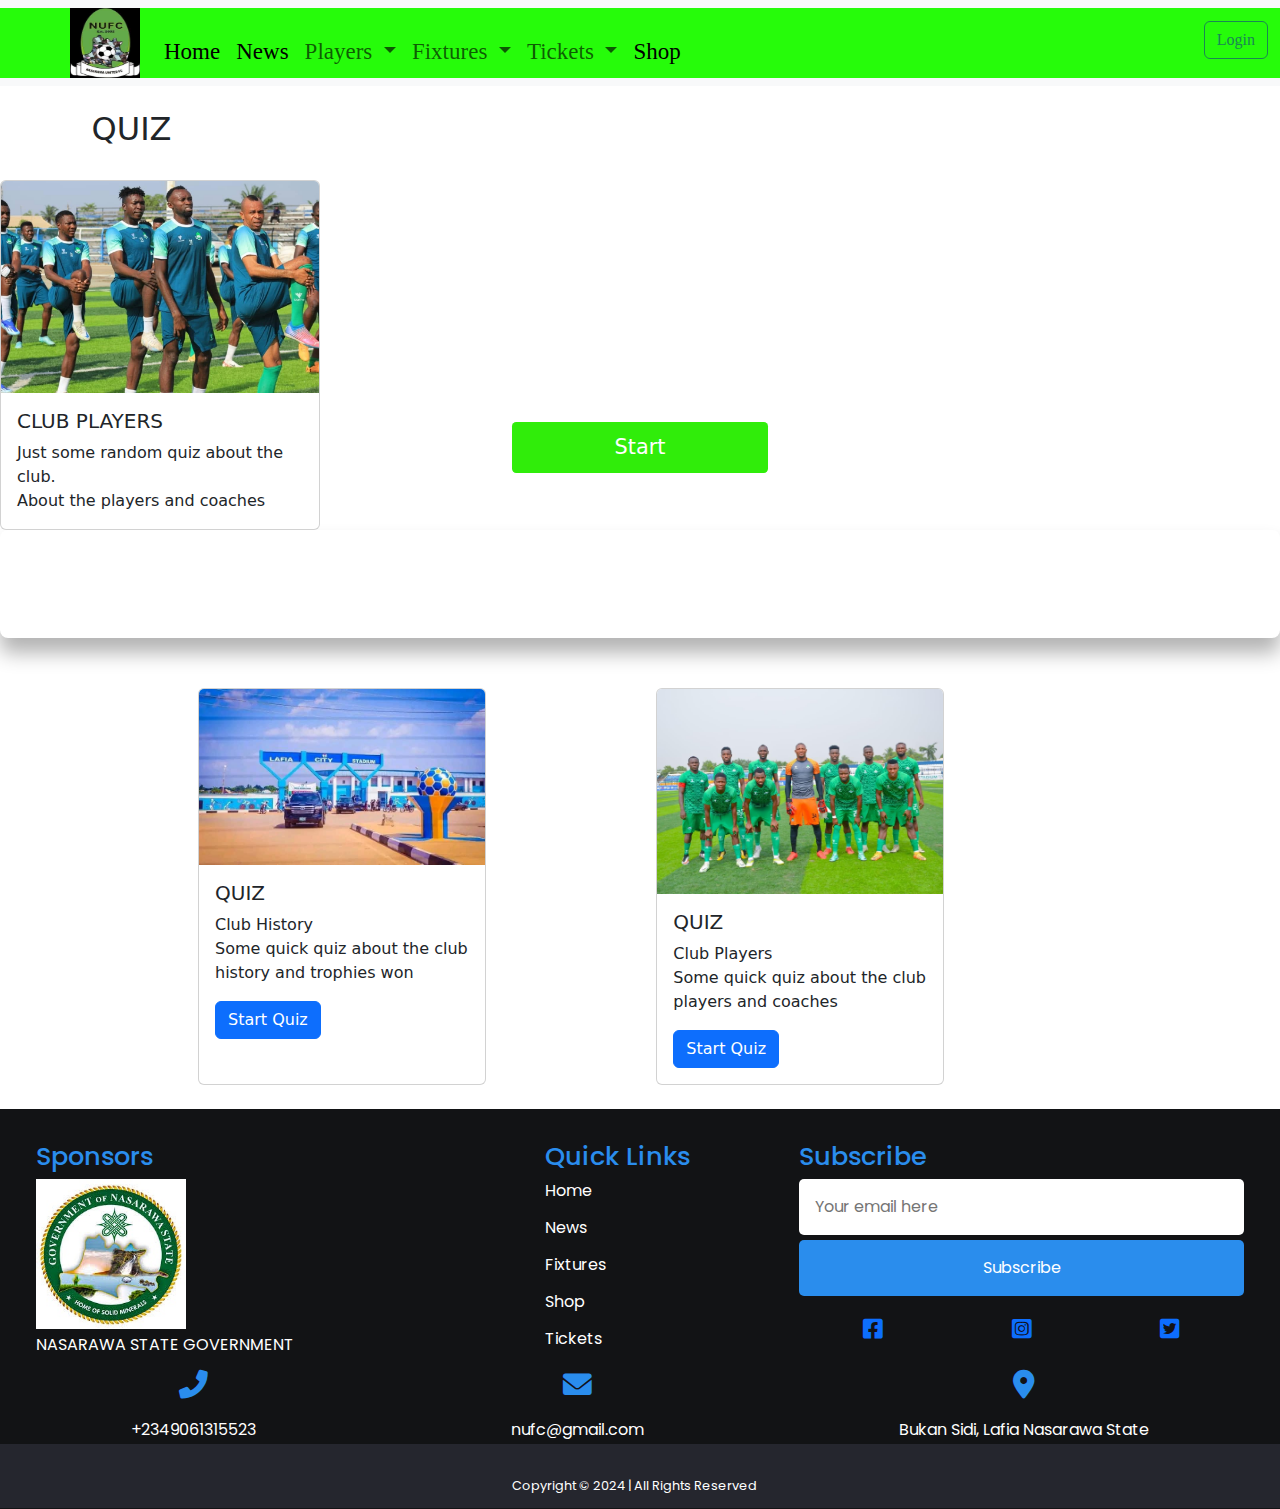
<file: quiz3.html>
<!DOCTYPE html>
<html lang="en">
  <head>
    <link href="https://cdn.jsdelivr.net/npm/bootstrap@5.3.3/dist/css/bootstrap.min.css" rel="stylesheet" integrity="sha384-QWTKZyjpPEjISv5WaRU9OFeRpok6YctnYmDr5pNlyT2bRjXh0JMhjY6hW+ALEwIH" crossorigin="anonymous">

    <script src="https://cdn.jsdelivr.net/npm/bootstrap@5.3.3/dist/js/bootstrap.bundle.min.js" integrity="sha384-YvpcrYf0tY3lHB60NNkmXc5s9fDVZLESaAA55NDzOxhy9GkcIdslK1eN7N6jIeHz" crossorigin="anonymous"></script>
      <link rel="stylesheet" href="style.css"/>
    <meta charset="utf-8" />
<!-- Font Awesome CDN -->
<link
rel="stylesheet"
href="https://cdnjs.cloudflare.com/ajax/libs/font-awesome/6.0.0-beta2/css/all.min.css"
/>
<!-- Google Fonts -->
<link
href="https://fonts.googleapis.com/css2?family=Poppins:wght@400;600&display=swap"
rel="stylesheet"
    <meta name="description" content="Nasarawa United Football Club Official Website: get the latest news, highlights, fixtures and results." />
<link rel="canonical" href="https://www.nufc.com/" />
<link rel="shortlink" href="https://www.nufc.com/" />
<meta name="MobileOptimized" content="width" />
<meta name="HandheldFriendly" content="true" />
<meta name="viewport" content="width=device-width, initial-scale=1.0" />
    <title>Nasarawa United FC Official Website | Quiz-3 | NUFC.com</title>



    <style>

      .start-screen,
      .score-container {
        position: absolute;
        top: 0;
        width: 100%;
        height: 100%;
        display: flex;
        flex-direction: column;
        align-items: center;
        justify-content: center;
      }
      
      button {
        border: none;
        outline: none;
        cursor: pointer;
      }
      #start-button,
      #restart {
        font-size: 1.3em;
        padding: 0.5em 1.8em;
        border-radius: 0.2em;
        width: 20%;
        background-color: #30ed0a;
      }
      #restart {
        margin-top: 0.9em;
      }
      #display-container {
        background-color: #ffffff;
        padding: 3.1em 1.8em;
        width: 80%;
        max-width: 37.5em;
        margin: 0 auto;
        position: absolute;
        transform: translate(-50%, -50%);
        top: 59%;
        left: 50%;
        border-radius: 0.6em;
      }
      
      
      .header {
        margin-bottom: 1.8em;
        display: flex;
        justify-content: space-between;
        align-items: center;
        padding-bottom: 0.6em;
        border-bottom: 0.1em solid #c0bfd2;
      }
      .timer-div {
        background-color: #e1f5fe;
        width: 7.5em;
        border-radius: 1.8em;
        display: flex;
        align-items: center;
        justify-content: space-between;
        padding: 0.7em 1.8em;
      }
      .question {
        margin-bottom: 1.25em;
        font-weight: 600;
      }
      .option-div {
        font-size: 0.9em;
        width: 100%;
        padding: 1em;
        margin: 0.3em 0;
        text-align: left;
        outline: none;
        background: transparent;
        -webkit-text-fill-color: #000000;
        border: 1px solid #c0bfd2;
        border-radius: 0.3em;
      }
      .option-div:disabled {
        color: #000000;
        cursor: not-allowed;
      }
      #next-button {
        font-size: 1em;
        margin-top: 1.5em;
        background-color: #30ed0a;
        color: #ffffff;
        padding: 0.7em 1.8em;
        border-radius: 0.3em;
        float: right;
      }
      
      .hide {
        display: none;
      }
      .incorrect {
        background-color: #ffdde0;
        color: #d32f2f;
        border-color: #d32f2f;
      }
      .correct {
        background-color: #e7f6d5;
        color: #689f38;
        border-color: #689f38;
      }
      #user-score {
        font-size: 1.5em;
        color: #ff0101;
      }
      
      h1{
          font-size: 40px;
          color: #ffffff;
          padding: 30px 25px;
          border-radius: 8px;
          box-shadow: 0 15px 20px rgba(0,0,0,0.3);
          margin-bottom: 50px;
      
      }
      </style>



    </head>
    
    <body>

      <!-- Navbar start here  -->
      <center>
        <nav class="navbar navbar-expand-lg bg-body-tertiary">
          <div class="container-fluid"  style="width: 5000px;">
  
              <img src="image/Logo.JPG" class="card-img-top" alt="..." style="width:70px;height:70px;">
  
            <button class="navbar-toggler" type="button" data-bs-toggle="collapse" data-bs-target="#navbarSupportedContent" aria-controls="navbarSupportedContent" aria-expanded="false" aria-label="Toggle navigation">
              <span class="navbar-toggler-icon"></span>
            </button>
            <div class="collapse navbar-collapse" id="navbarSupportedContent">
              <ul class="navbar-nav me-auto mb-2 mb-lg-0">
  
                <li class="nav-item">
                  <a class="nav-link active" aria-current="page" href="index.html"></a>
                </li>
  
                <li class="nav-item">
                  <a class="nav-link active" aria-current="page" href="index.html">Home</a>
                </li>
  
                <li class="nav-item">
                  <a class="nav-link active" aria-current="page" href="news.html">News</a>
                </li>
                
                <li class="nav-item dropdown">
                  <a class="nav-link dropdown-toggle" href="#" role="button" data-bs-toggle="dropdown" aria-expanded="false">
                    Players
                  </a>
                  <ul class="dropdown-menu">
  
                    <table class="players">
                      <tr> 
                        <th>GOAL KEEPERS </th>
                        <th>DEFENDERS</th>
                        <th>MIDFIELDERS</th>
                        <th>FORWARDS</th>
                        </tr>
                    
                        <tr> 
                          <td class="td"> <a href="news.html">Ameh Godwin </a></td>
                          <td>Aminu Abubakar </td>
                          <td>Emeka Onyema</td>
                          <td>Nonso Charles</td>
                        </tr>
                    
                        <tr> 
                          <td>M. Galadima</td>
                          <td>Hussaini Mubarak </td>
                          <td>Musa Musa</td>
                          <td>Sabo Gambo</td>
                        </tr>
                    
                        <tr> 
                          <td></td>
                          <td>Kabiru Balogun </td>
                          <td>Anas Yusuf</td>
                          <td>Adamu Hassan</td>
                        </tr>
                    
                        <tr> 
                          <td></td>
                          <td>Saviour Chukwu </td>
                          <td>Moyi Hassan</td>
                          <td>Chinedu Ohanachum</td>
                        </tr>
                    
                        <tr> 
                          <td></td>
                          <td>Uchenna Odeh </td>
                          <td>Ebuka Ekesi</td>
                          <td>Habibu Alakija</td>
                        </tr>
                    
                        <tr> 
                          <td></td>
                          <td>Joel Okoro </td>
                          <td>King Osanga</td>
                          <td></td>
                        </tr>
                    
                        <tr> 
                          <td></td>
                          <td>Aminu Abubakar </td>
                          <td></td>
                          <td></td>
                        </tr>
                    
                        </table> 
  
  
                    <li><hr class="dropdown-divider" ></li>
                    <li><a class="dropdown-item" href="#">Coach: Kabiru S. Dogo</a></li>
                  </ul>
  
                <li class="nav-item dropdown">
                  <a class="nav-link dropdown-toggle" href="#" role="button" data-bs-toggle="dropdown" aria-expanded="false">
                    Fixtures
                  </a>
                  <ul class="dropdown-menu">
                    <li><a class="dropdown-item" href="fixtures.html">Upcoming Matches</a></li>
                    <li><a class="dropdown-item" href="fixtures.html">Results</a></li>
                    <li><a class="dropdown-item" href="fixtures.html">Table</a></li>
                    
                    
                  </ul>
  
                  <li class="nav-item dropdown">
                      <a class="nav-link dropdown-toggle" href="#" role="button" data-bs-toggle="dropdown" aria-expanded="false">
                        Tickets
                      </a>
                      <ul class="dropdown-menu">
                        <li><a class="dropdown-item" href="ticket.html">Ticket Information</a></li>
                        <li><a class="dropdown-item" href="ticket.html">How to buy ticket</a></li>
                        <li><a class="dropdown-item" href="ticket.html">Membership Information </a></li>
                        <li><a class="dropdown-item" href="ticket.html">Membership Reward</a></li>
                      </ul>
  
                      <li class="nav-item">
                          <a class="nav-link active" aria-current="page" href="shop.html">Shop</a>
                        </li>
  
                </li>
              </ul>
              <a href="login.html">
                <button class="btn btn-outline-success" type="login"  >Login</button>
              </a>
              </form>
            </div>
          </div>
        </nav>
      </center>
   <!-- Navbar ends here  -->
  
  
   <br>
   <h2>&nbsp; &nbsp; &nbsp;&nbsp; &nbsp; QUIZ </h2> 
  <br>
  
   <div class="card" style="width: 20rem;">
    <img src="image/train.JPG" class="card-img-top" alt="...">
    <div class="card-body">
      <h5 class="card-title">CLUB PLAYERS</h5>
      <p class="card-text">Just some random quiz about the club. <br> About the players and coaches</p>
      
    </div>
  </div>
   
  
   <center>
    <h1> Quiz App</h1>
  </center>
      <div class="start-screen">
        <button id="start-button">Start</button>
      </div>
      <div id="display-container">
        <div class="header">
          <div class="number-of-count">
            <span class="number-of-question">1 of 3 questions</span>
          </div>
          <div class="timer-div">
            <img src="timer-icon.svg" />
            <span class="time-left">10s</span>
          </div>
        </div>
        <div id="container">
          <!-- questions and options will be displayed here -->
        </div>
        <button id="next-button">Next</button>
      </div>
      <div class="score-container hide">
        <div id="user-score">Demo Score</div>
        <button id="restart">Restart</button>
      </div>
  
  
      
  
  <div class="quiz">
    <div class="card" style="width: 18rem;">
      <img src="image/stadium.JPG" class="card-img-top" alt="...">
      <div class="card-body">
        <h5 class="card-title">QUIZ</h5>
        <p class="card-text">Club History <br> Some quick quiz about the club history and trophies won</p>
        <a href="quiz1.html" class="btn btn-primary">Start Quiz</a>
      </div>
    </div>
    
    <br>
    <div class="card" style="width: 18rem;">
      <img src="image/player.JPG" class="card-img-top" alt="...">
      <div class="card-body">
        <h5 class="card-title">QUIZ</h5>
        <p class="card-text">Club Players <br> Some quick quiz about the club players and coaches</p>
        <a href="quiz2.html" class="btn btn-primary">Start Quiz </a>
      </div>
    </div>
    
    </div>
    
  
  
  
  
  <br>
    
  
   
  
  <!-- footer start here  -->
  <div class="whole-footer">
    <footer >
            
      <div class="row primary">
        <div class="column about">
          <h3>Sponsors</h3>
          <img src="image/nasarawaGovt.JPG" width="150px" height="150px">
          <p>
            NASARAWA STATE GOVERNMENT &nbsp; &nbsp; &nbsp; &nbsp; &nbsp; &nbsp;
            &nbsp; &nbsp; &nbsp; &nbsp; &nbsp; &nbsp; &nbsp; &nbsp; &nbsp; &nbsp; &nbsp; &nbsp;
            &nbsp; &nbsp; &nbsp; &nbsp; &nbsp; &nbsp; &nbsp; &nbsp; &nbsp; &nbsp; &nbsp; &nbsp;
            &nbsp; &nbsp; &nbsp; &nbsp; &nbsp; &nbsp; &nbsp; &nbsp; &nbsp; &nbsp; &nbsp; &nbsp;
          </p>
        </div>
        
        <div class="column links">
          <h3>Quick Links</h3>
          <ul>
            <li>
              <a href="index.html">Home</a>
            </li>
            <li>
              <a href="news.html">News</a>
            </li>
            <li>
              <a href="fixtures.html">Fixtures</a>
            </li>
            <li>
              <a href="shop.html">Shop</a>
            </li>
            <li>
              <a href="ticket.html">Tickets</a>
            </li>
          </ul>
        </div>
    
        <div class="column subscribe">
          <h3>Subscribe</h3>
          <div>
            <input type="email" placeholder="Your email here" />
            <button>Subscribe</button>
          </div>
          <div class="social">
            <a href="https://www.facebook.com/nufclafia">
            <i class="fa-brands fa-facebook-square" ></i>
          </a>
    
          <a href="https://www.instagram.com/nasarawaunited?igsh=MXN5dxh1NXN0aGJ0dg==">
            <i class="fa-brands fa-instagram-square"></i>
          </a>
    
          <a href="https://www.x.com/NasarawaUnited?t=LYwDEFYJToD7VVJysZ56uA&s=09">
            <i class="fa-brands fa-twitter-square"></i>
          </a>
          </div>
        </div>
      </div>
    
      <div class="row secondary">
        <div>
          <p>
            <i class="fas fa-phone-alt"></i>
          </p>
          <p>+2349061315523</p>
        </div>
        <div>
          <p><i class="fas fa-envelope"></i></p>
          <p>nufc@gmail.com</p>
        </div>
        <div>
          <p><i class="fas fa-map-marker-alt"></i></p>
          <p>Bukan Sidi, Lafia Nasarawa State</p>
        </div>
      </div>
      <div class="row copyright">
        <p>Copyright &copy; 2024 | All Rights Reserved</p>
      </div>
    </footer>
    </div>
    
    
    <!-- footer end here  -->
  


<!-- Script -->

<script> 
        
        
  //References
let timeLeft = document.querySelector(".time-left");
let quizContainer = document.getElementById("container");
let nextBtn = document.getElementById("next-button");
let countOfQuestion = document.querySelector(".number-of-question");
let displayContainer = document.getElementById("display-container");
let scoreContainer = document.querySelector(".score-container");
let restart = document.getElementById("restart");
let userScore = document.getElementById("user-score");
let startScreen = document.querySelector(".start-screen");
let startButton = document.getElementById("start-button");
let questionCount;
let scoreCount = 0;
let count = 11;
let countdown;

//Questions and Options array

const quizArray = [
  {
    id: "0",
    question: "What's the club nickname?",
    options: ["The Solid Miners", "A.A Sule Boys", "The Red Devils", "Amazons"],
    correct: "The Solid Miners",
  },
  {
    id: "1",
    question: "Who is the club sponsor?",
    options: ["The State Government", "MTN", "SportyBet", "Air Peace"],
    correct: "The State Government",
  },
  {
    id: "2",
    question: "Who is the current team captain?",
    options: ["Dauda Maigishiri", "Anas Yusuf", "King Osanga", "Emeka Onyema"],
    correct: "King Osanga",
  },
];


//Restart Quiz
restart.addEventListener("click", () => {
initial();
displayContainer.classList.remove("hide");
scoreContainer.classList.add("hide");
});

//Next Button
nextBtn.addEventListener(
"click",
(displayNext = () => {
//increment questionCount
questionCount += 1;
//if last question
if (questionCount == quizArray.length) {
//hide question container and display score
displayContainer.classList.add("hide");
scoreContainer.classList.remove("hide");
//user score
userScore.innerHTML =
  "Your score is " + scoreCount + " out of " + questionCount;
} else {
//display questionCount
countOfQuestion.innerHTML =
  questionCount + 1 + " of " + quizArray.length + " Question";
//display quiz
quizDisplay(questionCount);
count = 11;
clearInterval(countdown);
timerDisplay();
}
})
);

//Timer
const timerDisplay = () => {
countdown = setInterval(() => {
count--;
timeLeft.innerHTML = `${count}s`;
if (count == 0) {
clearInterval(countdown);
displayNext();
}
}, 1000);
};

//Display quiz
const quizDisplay = (questionCount) => {
let quizCards = document.querySelectorAll(".container-mid");
//Hide other cards
quizCards.forEach((card) => {
card.classList.add("hide");
});
//display current question card
quizCards[questionCount].classList.remove("hide");
};

//Quiz Creation
function quizCreator() {
//randomly sort questions
quizArray.sort(() => Math.random() - 0.5);
//generate quiz
for (let i of quizArray) {
//randomly sort options
i.options.sort(() => Math.random() - 0.5);
//quiz card creation
let div = document.createElement("div");
div.classList.add("container-mid", "hide");
//question number
countOfQuestion.innerHTML = 1 + " of " + quizArray.length + " Question";
//question
let question_DIV = document.createElement("p");
question_DIV.classList.add("question");
question_DIV.innerHTML = i.question;
div.appendChild(question_DIV);
//options
div.innerHTML += `
<button class="option-div" onclick="checker(this)">${i.options[0]}</button>
<button class="option-div" onclick="checker(this)">${i.options[1]}</button>
<button class="option-div" onclick="checker(this)">${i.options[2]}</button>
 <button class="option-div" onclick="checker(this)">${i.options[3]}</button>
`;
quizContainer.appendChild(div);
}
}

//Checker Function to check if option is correct or not
function checker(userOption) {
let userSolution = userOption.innerText;
let question =
document.getElementsByClassName("container-mid")[questionCount];
let options = question.querySelectorAll(".option-div");

//if user clicked answer == correct option stored in object
if (userSolution === quizArray[questionCount].correct) {
userOption.classList.add("correct");
scoreCount++;
} else {
userOption.classList.add("incorrect");
//For marking the correct option
options.forEach((element) => {
if (element.innerText == quizArray[questionCount].correct) {
  element.classList.add("correct");
}
});
}

//clear interval(stop timer)
clearInterval(countdown);
//disable all options
options.forEach((element) => {
element.disabled = true;
});
}

//initial setup
function initial() {
quizContainer.innerHTML = "";
questionCount = 0;
scoreCount = 0;
count = 11;
clearInterval(countdown);
timerDisplay();
quizCreator();
quizDisplay(questionCount);
}

//when user click on start button
startButton.addEventListener("click", () => {
startScreen.classList.add("hide");
displayContainer.classList.remove("hide");
initial();
});

//hide quiz and display start screen
window.onload = () => {
startScreen.classList.remove("hide");
displayContainer.classList.add("hide");
};
  </script>



      </body>
      </html>
</file>
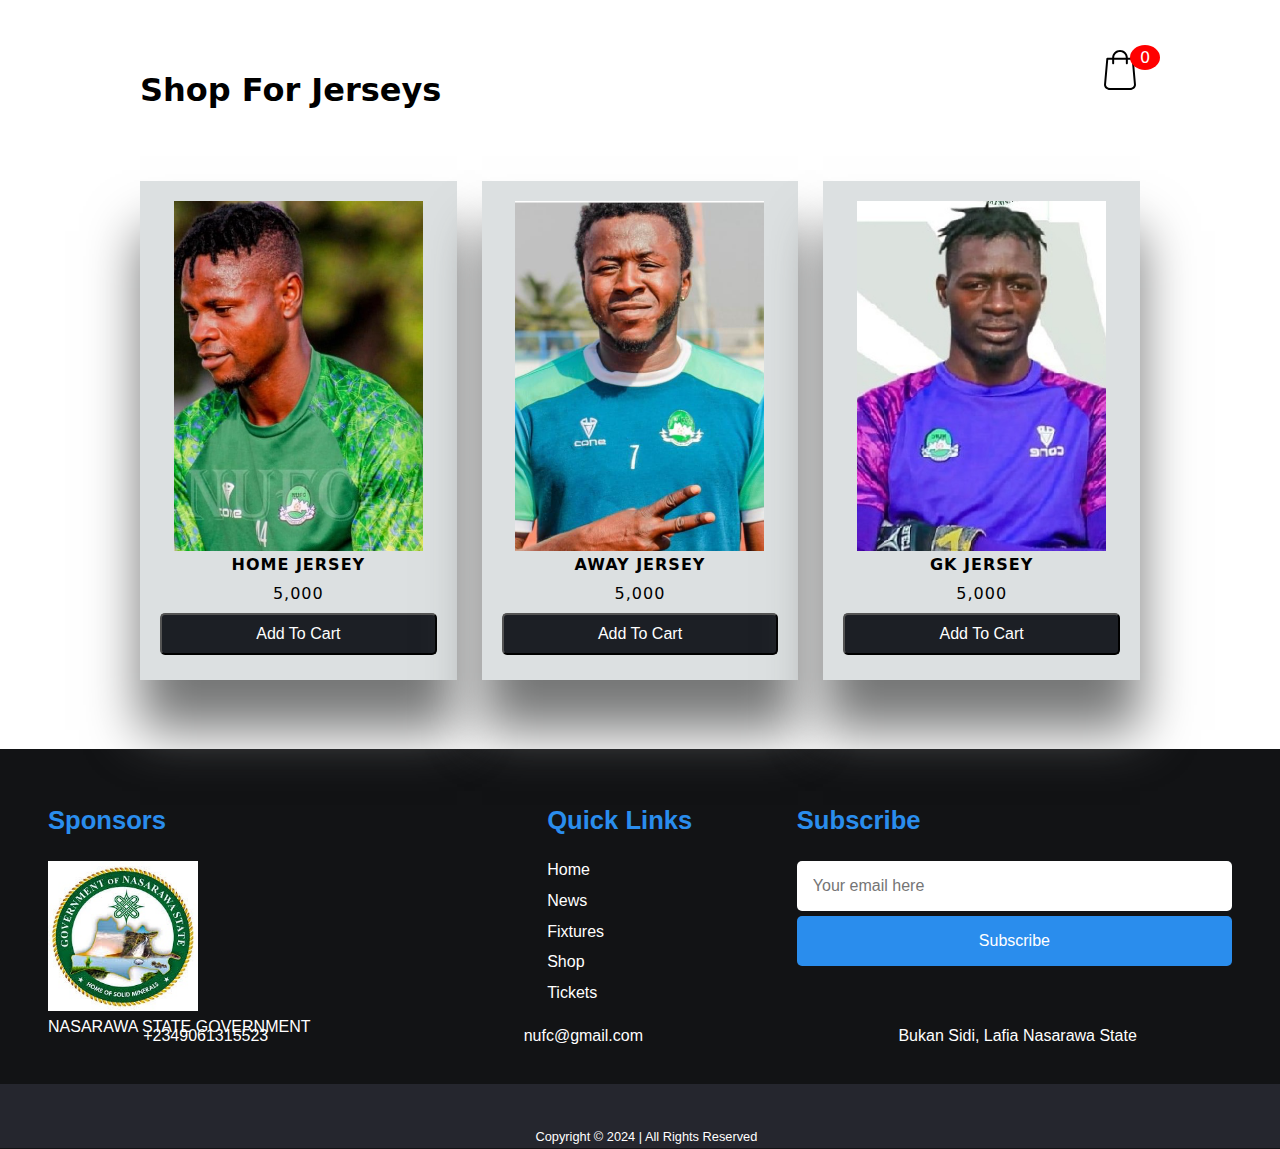
<file: shop.html>
<!DOCTYPE html>
<html lang="en">
<head>
    <meta charset="UTF-8">
    <meta http-equiv="X-UA-Compatible" content="IE=edge">
    <meta name="viewport" content="width=device-width, initial-scale=1.0">
    <title>Shop</title>
    <link rel="stylesheet" href="style.css">


<style>

body{
    background-color: #ffffff;
    font-family: system-ui;
}
.container{
    width: 1000px;
    margin: auto;
    transition: 0.5s;
}
header{
    display: grid;
    grid-template-columns: 1fr 50px;
    margin-top: 50px;
}
header .shopping{
    position: relative;
    text-align: right;
}
header .shopping img{
    width: 40px;
}
header .shopping span{
    background: red;
    border-radius: 50%;
    display: flex;
    justify-content: center;
    align-items: center;
    color: #fff;
    position: absolute;
    top: -5px;
    left: 80%;
    padding: 3px 10px;
}
.list{
    display: grid;
    grid-template-columns: repeat(3, 1fr);
    column-gap: 25px;
    row-gap: 25px;
    margin-top: 50px;
    margin-bottom: 50px;
   
}
.list .item{
    text-align: center;
    background-color: #DCE0E1;
    padding: 20px;
    box-shadow: 0 50px 50px #757676;
    letter-spacing: 1px;
}
.list .item img{
    width: 90%;
    height: 350px;
    object-fit: cover;
}
.list .item .title{
    font-weight: 600;
}
.list .item .price{
    margin: 10px;
}
.list .item button{
    background-color: #1C1F25;
    color: #fff;
    width: 100%;
    padding: 10px;
}
.card{
    position: fixed;
    top:0;
    left: 100%;
    width: 500px;
    background-color: #453E3B;
    height: 100vh;
    transition: 0.5s;
}
.active .card{
    left: calc(100% - 500px);
}
.active .container{
   transform: translateX(-200px);
}
.card h1{
    color: #E8BC0E;
    font-weight: 100;
    margin: 0;
    padding: 0 20px;
    height: 80px;
    display: flex;
    align-items: center;
}
.card .checkOut{
    position: absolute;
    bottom: 0;
    width: 100%;
    display: grid;
    grid-template-columns: repeat(2, 1fr);

}
.card .checkOut div{
    background-color: #E8BC0E;
    width: 100%;
    height: 70px;
    display: flex;
    justify-content: center;
    align-items: center;
    font-weight: bold;
    cursor: pointer;
}
.card .checkOut div:nth-child(2){
    background-color: #1C1F25;
    color: #fff;
}
.listCard li{
    display: grid;
    grid-template-columns: 100px repeat(3, 1fr);
    color: #fff;
    row-gap: 10px;
}
.listCard li div{
    display: flex;
    justify-content: center;
    align-items: center;
}
.listCard li img{
    width: 90%;
}
.listCard li button{
    background-color: rgba(255, 255, 255, 0.333);
    border: none;
}
.listCard .count{
    margin: 0 10px;
}

</style>


</head>
<body class="">
    
    <div class="container">
        <header>
            <h1> Shop For Jerseys</h1>
            <div class="shopping">
                <img src="shopping.svg">
                <span class="quantity">0</span>
            </div>
        </header>

        <div class="list">
          
        </div>
    </div>
    <div class="card">
        <h1>Cart</h1>
        <ul class="listCard">
        </ul>
        <div class="checkOut">
            <a href="pay-shop.html">
            <div class="total" > 0 </div> 
        </a>
            <div class="closeShopping">Close</div>
        </div>
    </div>
<br>

<!-- footer start here  -->
<div class="whole-footer">
    <footer >
            
      <div class="row primary">
        <div class="column about">
          <h3>Sponsors</h3>
          <img src="image/nasarawaGovt.JPG" width="150px" height="150px">
          <p>
            NASARAWA STATE GOVERNMENT &nbsp; &nbsp; &nbsp; &nbsp; &nbsp; &nbsp;
            &nbsp; &nbsp; &nbsp; &nbsp; &nbsp; &nbsp; &nbsp; &nbsp; &nbsp; &nbsp; &nbsp; &nbsp;
            &nbsp; &nbsp; &nbsp; &nbsp; &nbsp; &nbsp; &nbsp; &nbsp; &nbsp; &nbsp; &nbsp; &nbsp;
            &nbsp; &nbsp; &nbsp; &nbsp; &nbsp; &nbsp; &nbsp; &nbsp; &nbsp; &nbsp; &nbsp; &nbsp;
          </p>
        </div>
        
        <div class="column links">
          <h3>Quick Links</h3>
          <ul>
            <li>
              <a href="index.html">Home</a>
            </li>
            <li>
              <a href="news.html">News</a>
            </li>
            <li>
              <a href="fixtures.html">Fixtures</a>
            </li>
            <li>
              <a href="shop.html">Shop</a>
            </li>
            <li>
              <a href="ticket.html">Tickets</a>
            </li>
          </ul>
        </div>
    
        <div class="column subscribe">
          <h3>Subscribe</h3>
          <div>
            <input type="email" placeholder="Your email here" />
            <button>Subscribe</button>
          </div>
          <div class="social">
            <a href="https://www.facebook.com/nufclafia">
            <i class="fa-brands fa-facebook-square" ></i>
          </a>
    
          <a href="https://www.instagram.com/nasarawaunited?igsh=MXN5dxh1NXN0aGJ0dg==">
            <i class="fa-brands fa-instagram-square"></i>
          </a>
    
          <a href="https://www.x.com/NasarawaUnited?t=LYwDEFYJToD7VVJysZ56uA&s=09">
            <i class="fa-brands fa-twitter-square"></i>
          </a>
          </div>
        </div>
      </div>
    
      <div class="row secondary">
        <div>
          <p>
            <i class="fas fa-phone-alt"></i>
          </p>
          <p>+2349061315523</p>
        </div>
        <div>
          <p><i class="fas fa-envelope"></i></p>
          <p>nufc@gmail.com</p>
        </div>
        <div>
          <p><i class="fas fa-map-marker-alt"></i></p>
          <p>Bukan Sidi, Lafia Nasarawa State</p>
        </div>
      </div>
      <div class="row copyright">
        <p>Copyright &copy; 2024 | All Rights Reserved</p>
      </div>
    </footer>
    </div>
    
    
    <!-- footer end here  -->
    



    <script >

let openShopping = document.querySelector('.shopping');
let closeShopping = document.querySelector('.closeShopping');
let list = document.querySelector('.list');
let listCard = document.querySelector('.listCard');
let body = document.querySelector('body');
let total = document.querySelector('.total');
let quantity = document.querySelector('.quantity');

openShopping.addEventListener('click', ()=>{
    body.classList.add('active');
})
closeShopping.addEventListener('click', ()=>{
    body.classList.remove('active');
})

let products = [
    {
        id: 1,
        name: 'HOME JERSEY',
        image: '1.JPG',
        price: 5000
    },
    {
        id: 2,
        name: 'AWAY JERSEY',
        image: '2.PNG',
        price: 5000
    },
    {
        id: 3,
        name: 'GK JERSEY',
        image: '3.JPG',
        price: 5000
    },
    
];
let listCards  = [];
function initApp(){
    products.forEach((value, key) =>{
        let newDiv = document.createElement('div');
        newDiv.classList.add('item');
        newDiv.innerHTML = `
            <img src="image/${value.image}">
            <div class="title">${value.name}</div>
            <div class="price">${value.price.toLocaleString()}</div>
            <button onclick="addToCard(${key})">Add To Cart</button>`;
        list.appendChild(newDiv);
    })
}
initApp();
function addToCard(key){
    if(listCards[key] == null){
        // copy product form list to list card
        listCards[key] = JSON.parse(JSON.stringify(products[key]));
        listCards[key].quantity = 1;
    }
    reloadCard();
}
function reloadCard(){
    listCard.innerHTML = '';
    let count = 0;
    let totalPrice = 0;
    listCards.forEach((value, key)=>{
        totalPrice = totalPrice + value.price;
        count = count + value.quantity;
        if(value != null){
            let newDiv = document.createElement('li');
            newDiv.innerHTML = `
                <div><img src="image/${value.image}"/></div>
                <div>${value.name}</div>
                <div>${value.price.toLocaleString()}</div>
                <div>
                    <button onclick="changeQuantity(${key}, ${value.quantity - 1})">-</button>
                    <div class="count">${value.quantity}</div>
                    <button onclick="changeQuantity(${key}, ${value.quantity + 1})">+</button>
                </div>`;
                listCard.appendChild(newDiv);
        }
    })
    total.innerText = totalPrice.toLocaleString();
    quantity.innerText = count;
}
function changeQuantity(key, quantity){
    if(quantity == 0){
        delete listCards[key];
    }else{
        listCards[key].quantity = quantity;
        listCards[key].price = quantity * products[key].price;
    }
    reloadCard();
}

    </script>
</body>
</html>
</file>
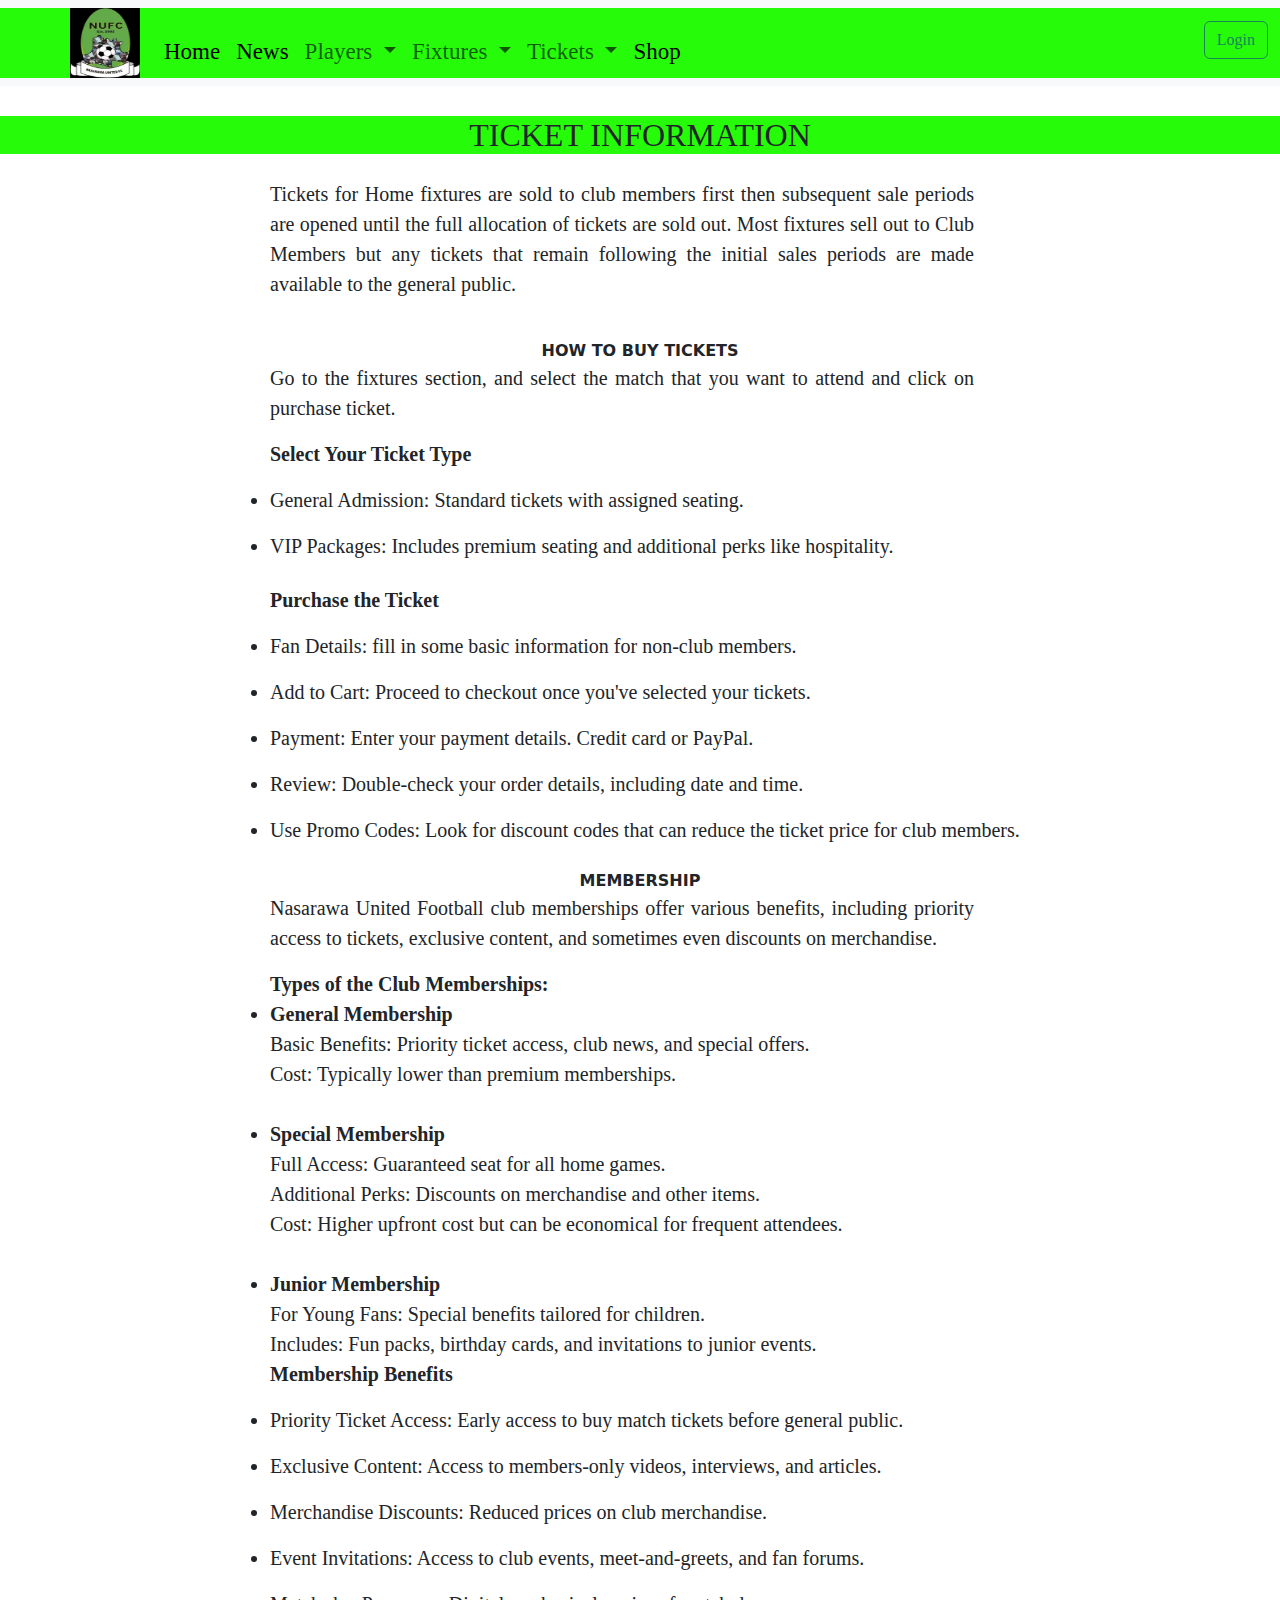
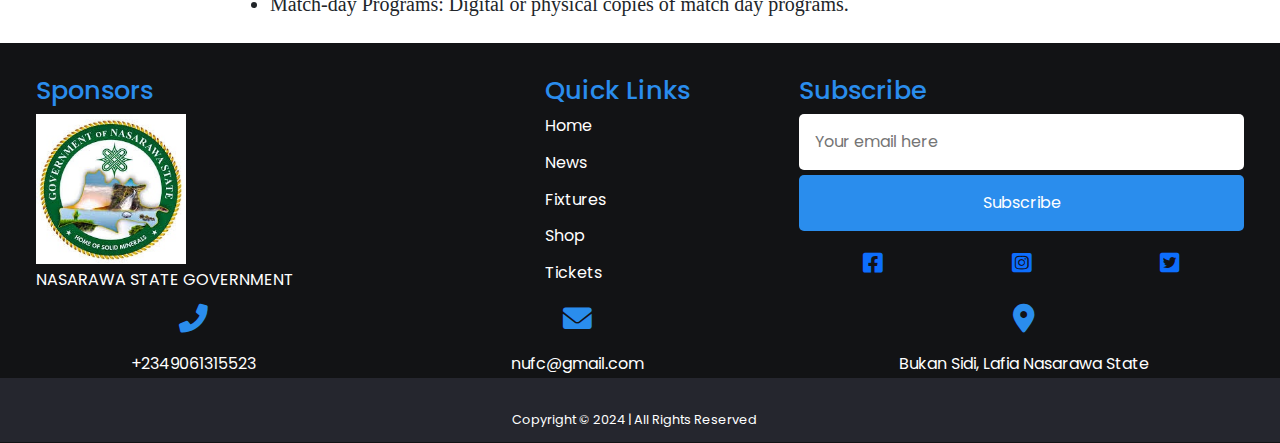
<file: ticket.html>
<!DOCTYPE html>
<html lang="en">
  <head>
    <link href="https://cdn.jsdelivr.net/npm/bootstrap@5.3.3/dist/css/bootstrap.min.css" rel="stylesheet" integrity="sha384-QWTKZyjpPEjISv5WaRU9OFeRpok6YctnYmDr5pNlyT2bRjXh0JMhjY6hW+ALEwIH" crossorigin="anonymous">

    <script src="https://cdn.jsdelivr.net/npm/bootstrap@5.3.3/dist/js/bootstrap.bundle.min.js" integrity="sha384-YvpcrYf0tY3lHB60NNkmXc5s9fDVZLESaAA55NDzOxhy9GkcIdslK1eN7N6jIeHz" crossorigin="anonymous"></script>
      <link rel="stylesheet" href="style.css"/>
    <meta charset="utf-8" />
<!-- Font Awesome CDN -->
<link
rel="stylesheet"
href="https://cdnjs.cloudflare.com/ajax/libs/font-awesome/6.0.0-beta2/css/all.min.css"
/>
<!-- Google Fonts -->
<link
href="https://fonts.googleapis.com/css2?family=Poppins:wght@400;600&display=swap"
rel="stylesheet"
    <meta name="description" content="Nasarawa United Football Club Official Website: get the latest news, highlights, fixtures and results." />
<link rel="canonical" href="https://www.nufc.com/" />
<link rel="shortlink" href="https://www.nufc.com/" />
<meta name="MobileOptimized" content="width" />
<meta name="HandheldFriendly" content="true" />
<meta name="viewport" content="width=device-width, initial-scale=1.0" />
    <title>Nasarawa United FC Official Website | Home | NUFC.com</title>

<style>
.paragraph1{
width: 55%;
text-align: justify;
margin-left: 270px;
font-size: 20px;
font-family:'Times New Roman', Times, serif;

}

</style>

    </head>
    <body>

<!-- Navbar start here  -->
<center>
  <nav class="navbar navbar-expand-lg bg-body-tertiary">
    <div class="container-fluid"  style="width: 5000px;">

        <img src="image/Logo.JPG" class="card-img-top" alt="..." style="width:70px;height:70px;">

      <button class="navbar-toggler" type="button" data-bs-toggle="collapse" data-bs-target="#navbarSupportedContent" aria-controls="navbarSupportedContent" aria-expanded="false" aria-label="Toggle navigation">
        <span class="navbar-toggler-icon"></span>
      </button>
      <div class="collapse navbar-collapse" id="navbarSupportedContent">
        <ul class="navbar-nav me-auto mb-2 mb-lg-0">

          <li class="nav-item">
            <a class="nav-link active" aria-current="page" href="index.html"></a>
          </li>

          <li class="nav-item">
            <a class="nav-link active" aria-current="page" href="index.html">Home</a>
          </li>

          <li class="nav-item">
            <a class="nav-link active" aria-current="page" href="news.html">News</a>
          </li>
          
          <li class="nav-item dropdown">
            <a class="nav-link dropdown-toggle" href="#" role="button" data-bs-toggle="dropdown" aria-expanded="false">
              Players
            </a>
            <ul class="dropdown-menu">

              <table class="players">
                <tr> 
                  <th>GOAL KEEPERS </th>
                  <th>DEFENDERS</th>
                  <th>MIDFIELDERS</th>
                  <th>FORWARDS</th>
                  </tr>
              
                  <tr> 
                    <td class="td"> <a href="news.html">Ameh Godwin </a></td>
                    <td>Aminu Abubakar </td>
                    <td>Emeka Onyema</td>
                    <td>Nonso Charles</td>
                  </tr>
              
                  <tr> 
                    <td>M. Galadima</td>
                    <td>Hussaini Mubarak </td>
                    <td>Musa Musa</td>
                    <td>Sabo Gambo</td>
                  </tr>
              
                  <tr> 
                    <td></td>
                    <td>Kabiru Balogun </td>
                    <td>Anas Yusuf</td>
                    <td>Adamu Hassan</td>
                  </tr>
              
                  <tr> 
                    <td></td>
                    <td>Saviour Chukwu </td>
                    <td>Moyi Hassan</td>
                    <td>Chinedu Ohanachum</td>
                  </tr>
              
                  <tr> 
                    <td></td>
                    <td>Uchenna Odeh </td>
                    <td>Ebuka Ekesi</td>
                    <td>Habibu Alakija</td>
                  </tr>
              
                  <tr> 
                    <td></td>
                    <td>Joel Okoro </td>
                    <td>King Osanga</td>
                    <td></td>
                  </tr>
              
                  <tr> 
                    <td></td>
                    <td>Aminu Abubakar </td>
                    <td></td>
                    <td></td>
                  </tr>
              
                  </table> 


              <li><hr class="dropdown-divider" ></li>
              <li><a class="dropdown-item" href="#">Coach: Kabiru S. Dogo</a></li>
            </ul>

          <li class="nav-item dropdown">
            <a class="nav-link dropdown-toggle" href="#" role="button" data-bs-toggle="dropdown" aria-expanded="false">
              Fixtures
            </a>
            <ul class="dropdown-menu">
              <li><a class="dropdown-item" href="fixtures.html">Upcoming Matches</a></li>
              <li><a class="dropdown-item" href="fixtures.html">Results</a></li>
              <li><a class="dropdown-item" href="fixtures.html">Table</a></li>
              
              
            </ul>

            <li class="nav-item dropdown">
                <a class="nav-link dropdown-toggle" href="#" role="button" data-bs-toggle="dropdown" aria-expanded="false">
                  Tickets
                </a>
                <ul class="dropdown-menu">
                  <li><a class="dropdown-item" href="ticket.html">Ticket Information</a></li>
                  <li><a class="dropdown-item" href="ticket.html">How to buy ticket</a></li>
                  <li><a class="dropdown-item" href="ticket.html">Membership Information </a></li>
                  <li><a class="dropdown-item" href="ticket.html">Membership Reward</a></li>
                </ul>

                <li class="nav-item">
                    <a class="nav-link active" aria-current="page" href="shop.html">Shop</a>
                  </li>

          </li>
        </ul>
        <a href="login.html">
          <button class="btn btn-outline-success" type="login"  >Login</button>
        </a>
        </form>
      </div>
    </div>
  </nav>
</center>
<!-- Navbar ends here  -->



 <h2 class="news-title">TICKET INFORMATION</h2>

 

 <p class="paragraph1">
  Tickets for Home fixtures are sold to club members first then subsequent sale periods are 
 opened until the full allocation of tickets are sold out. 
 Most fixtures sell out to Club Members but any tickets 
 that remain following the initial sales periods are made available to the general public. 
 </p>
 <br>
 <center>
<B>HOW TO BUY TICKETS</B>
</center>

<p class="paragraph1">Go to the fixtures section, and select the match that you want 
to attend and click on purchase ticket. 
</p>

<div class="ticket-info">
<b>Select Your Ticket Type </b>

	<li >General Admission: Standard tickets with assigned seating.</li>
  <li >VIP Packages: Includes premium seating and additional perks like hospitality.</li>
</div>
<br>
<div class="ticket-info">
 <b> Purchase the Ticket </b>

  	<li > Fan Details: fill in some basic information for non-club members.</li>
  	<li >Add to Cart: Proceed to checkout once you've selected your tickets. </li>
  	<li > Payment: Enter your payment details. Credit card or PayPal. </li>
  	<li > Review: Double-check your order details, including date and time. </li>
    <li > Use Promo Codes: Look for discount codes that can reduce the ticket price for club members. </li>
  </div>
  
  <br>
  <center>
    <b> MEMBERSHIP </b> 
  </center>
    <p class="paragraph1">Nasarawa United Football club memberships offer various benefits, including priority access to tickets, 
    exclusive content, and sometimes even discounts on merchandise. </p>
    

    <div class="ticket-info">
      <b> Types of the Club Memberships: </b> 
    <br>
    <b><li>General Membership </li></b>
    	Basic Benefits: Priority ticket access, club news, and special offers. <br>
    	Cost: Typically lower than premium memberships.
    <br>

    <br>
      <b><li>Special Membership </li></b> 
    	Full Access: Guaranteed seat for all home games. <br>
    	Additional Perks: Discounts on merchandise and other items. <br>
    	Cost: Higher upfront cost but can be economical for frequent attendees. <br>

    <br>
      <b><li>Junior Membership </li></b>
    	For Young Fans: Special benefits tailored for children. <br>
    	Includes: Fun packs, birthday cards, and invitations to junior events. <br>
    
      
    <b>Membership Benefits</b> <br>
    <li>	Priority Ticket Access: Early access to buy match tickets before general public.</li>
    <li>	Exclusive Content: Access to members-only videos, interviews, and articles.</li>
    <li>	Merchandise Discounts: Reduced prices on club merchandise.</li>
    <li>	Event Invitations: Access to club events, meet-and-greets, and fan forums.</li>
    <li>	Match-day Programs: Digital or physical copies of match day programs.</li>
  </div>
  <br>



    <!-- footer start here  -->
<div class="whole-footer">
  <footer >
          
    <div class="row primary">
      <div class="column about">
        <h3>Sponsors</h3>
        <img src="image/nasarawaGovt.JPG" width="150px" height="150px">
        <p>
          NASARAWA STATE GOVERNMENT &nbsp; &nbsp; &nbsp; &nbsp; &nbsp; &nbsp;
          &nbsp; &nbsp; &nbsp; &nbsp; &nbsp; &nbsp; &nbsp; &nbsp; &nbsp; &nbsp; &nbsp; &nbsp;
          &nbsp; &nbsp; &nbsp; &nbsp; &nbsp; &nbsp; &nbsp; &nbsp; &nbsp; &nbsp; &nbsp; &nbsp;
          &nbsp; &nbsp; &nbsp; &nbsp; &nbsp; &nbsp; &nbsp; &nbsp; &nbsp; &nbsp; &nbsp; &nbsp;
        </p>
      </div>
      
      <div class="column links">
        <h3>Quick Links</h3>
        <ul>
          <li>
            <a href="index.html">Home</a>
          </li>
          <li>
            <a href="news.html">News</a>
          </li>
          <li>
            <a href="fixtures.html">Fixtures</a>
          </li>
          <li>
            <a href="shop.html">Shop</a>
          </li>
          <li>
            <a href="ticket.html">Tickets</a>
          </li>
        </ul>
      </div>
  
      <div class="column subscribe">
        <h3>Subscribe</h3>
        <div>
          <input type="email" placeholder="Your email here" />
          <button>Subscribe</button>
        </div>
        <div class="social">
          <a href="https://www.facebook.com/nufclafia">
          <i class="fa-brands fa-facebook-square" ></i>
        </a>
  
        <a href="https://www.instagram.com/nasarawaunited?igsh=MXN5dxh1NXN0aGJ0dg==">
          <i class="fa-brands fa-instagram-square"></i>
        </a>
  
        <a href="https://www.x.com/NasarawaUnited?t=LYwDEFYJToD7VVJysZ56uA&s=09">
          <i class="fa-brands fa-twitter-square"></i>
        </a>
        </div>
      </div>
    </div>
  
    <div class="row secondary">
      <div>
        <p>
          <i class="fas fa-phone-alt"></i>
        </p>
        <p>+2349061315523</p>
      </div>
      <div>
        <p><i class="fas fa-envelope"></i></p>
        <p>nufc@gmail.com</p>
      </div>
      <div>
        <p><i class="fas fa-map-marker-alt"></i></p>
        <p>Bukan Sidi, Lafia Nasarawa State</p>
      </div>
    </div>
    <div class="row copyright">
      <p>Copyright &copy; 2024 | All Rights Reserved</p>
    </div>
  </footer>
  </div>
  
  
  <!-- footer end here  -->
  
</body>
</html>
</file>
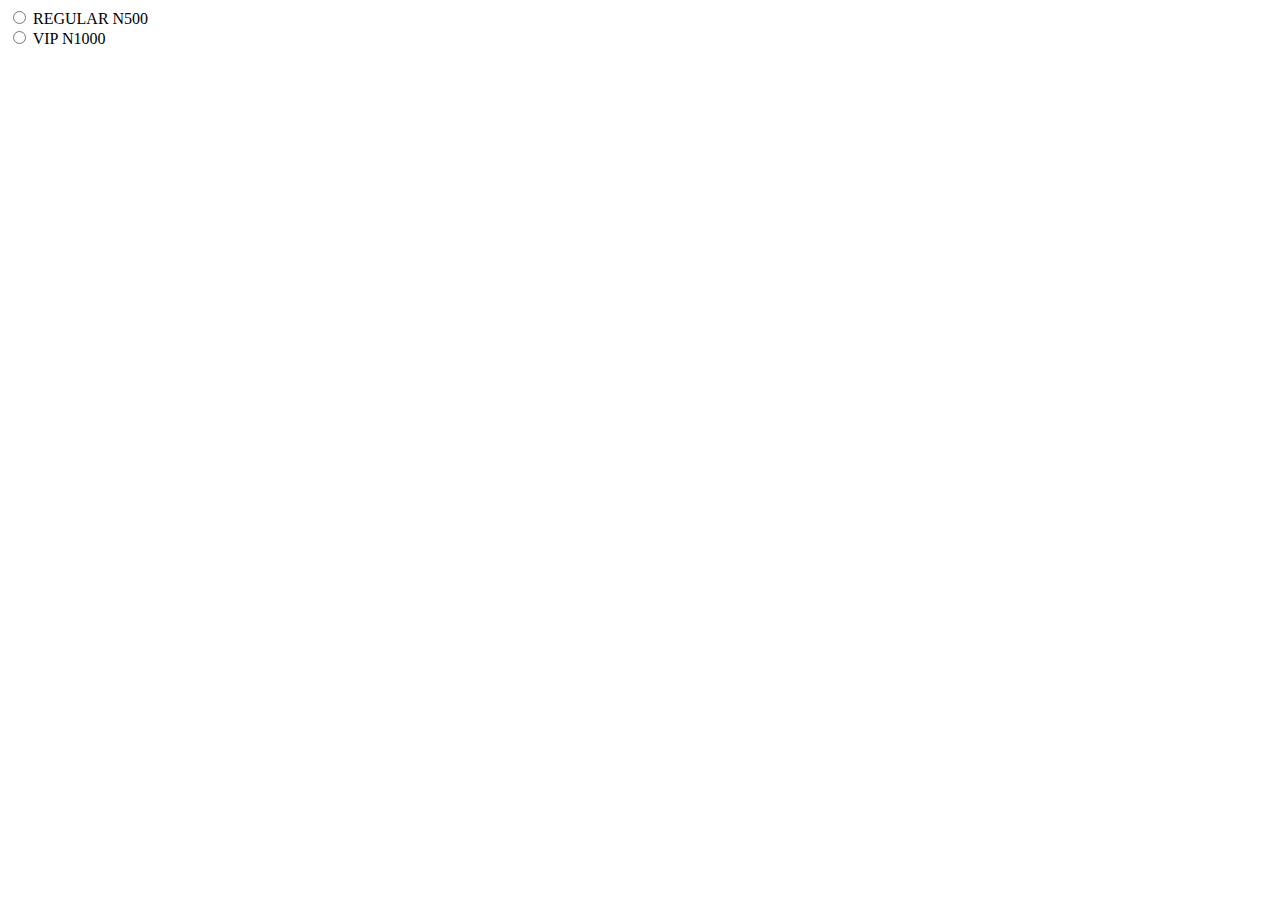
<file: trial.html>
<!DOCTYPE html>
<html lang="en">
<head>
    <meta charset="UTF-8">
    <meta name="viewport" content="width=device-width, initial-scale=1.0">
    <title>User Dashboard</title>
</head>
<body>

<input type="radio" id="amount"
name="fav_language" value="html">
<label for="html">REGULAR N500</label> <br>

<input type="radio" id="amount"
name="fav_language" value="css">
<label for="css">VIP N1000</label><br>



</body>
</html>
</file>
<file: style.css>
body {
    margin: 0 auto;
}

/* styling home page */

.container-fluid{
    background-color: #26fc0a;
    padding-left: 70px;
    font-size: 23px;
    font-family: Lucida Bright;
}


.card-img{
  width: 100%;
    height: auto;
  animation: floatimg 4s ease-in-out infinite;
  background-color: transparent;
}

@media only screen and (max-width: 768px) {
  /* Add specific styling for smaller screens */
}


@keyframes floatimg {
  0%{
      transform: translateX(0);
  }
  50%{
      transform: translateX(-24px);
  }
  100%{
      transform: translateX(0);
  }
}


.td a {
  color: #000000;
  text-decoration: none;
}

.news1{
 display:grid; 
 margin-left: 198px;  
 grid-template-columns: auto auto auto auto auto auto;
 grid-gap: 5px;

}

/* styling shop */
.shop{
    display:grid; 
    margin-left: 198px;  
    grid-template-columns: auto auto auto auto auto auto;
    grid-gap: 5px;
   
   }

   .card-title5{
font-family: 'Times New Roman', Times, serif;

   }

   /* styling quiz */
   .quiz{

    display:grid; 
    margin-left: 198px;  
    grid-template-columns: auto auto auto auto auto auto;
    grid-gap: 5px;
}


.quiz-title{
    margin-top: 30px;
    margin-bottom: 25px;
    
    background-color: #26fc0a;
    width: 60rem;
    margin-left: 198px;
}

/* styling news */


.cardnews:hover{
  transform: scale(1.1,1.1);
    transition-duration: 0.6s;
}


.card-quiz:hover{
  transform: scale(1.1,1.1);
    transition-duration: 0.6s;
}


.news-title{

    margin-top: 30px;
    margin-bottom: 25px;
    
    background-color: #26fc0a;
   
    
    font-family: 'Times New Roman', Times, serif;
    text-align: center;
}

.players{
    margin-top: 30px;
    width: 900px;
}

.card-text1{
    text-align: justify;
    line-height: 2.4;
}

.news-heading{
    text-decoration-line:underline ;
    text-decoration-color:#26fc0a ;
    text-align: center;
}


/* styling ticket */
.ticket-info{
  text-align: justify;
  line-height: 1.5;
  font-family: 'Times New Roman', Times, serif;
  font-size: 20px;
  margin-left: 270px;
}


/* styling footer */

footer {
    background-color: #121315;
    color: #ffffff;
    font-size: 16px;
    height: 400px;
  }
  footer * {
    font-family: "Poppins", sans-serif;
    box-sizing: border-box;
    border: none;
    outline: none;
  }
  .row {
    padding: 2em 1em;
  }
  .row.primary {
    display: grid;
    grid-template-columns: 2fr 1fr 2fr;
    align-items: stretch;
    height: 230px;
  }

  .column {
    width: 100%;
    display: flex;
    flex-direction: column;
    padding: 0 2em;
    min-height: 15em;
  }
  h3 {
    width: 100%;
    text-align: left;
    color: #2a8ded;
    font-size: 1.6em;
    white-space: nowrap;
  }
  ul {
    list-style: none;
    display: flex;
    flex-direction: column;
    padding: 0;
    margin: 0;
  }
  li:not(:first-child) {
    margin-top: 0.8em;
  }
  ul li a {
    color: #ffffff;
    text-decoration: none;
  }
  ul li a:hover {
    color: #2a8ded;
  }

  .about p {
    text-align: justify;
    line-height: 2;
    margin: 0;
  }
  input,
  button {
    font-size: 1em;
    padding: 1em;
    width: 100%;
    border-radius: 5px;
    margin-bottom: 5px;
  }
  button {
    background-color: #2a8ded;
    color: #ffffff;
  }
  div.social {
    display: flex;
    justify-content: space-around;
    font-size: 1.4em;
    flex-direction: row;
    margin-top: 0.5em;
  }
  .social i:hover {
    color: #2a8ded;
  }
  .row.secondary {
    display: grid;
   grid-template-columns: auto auto auto;
    grid-gap: 1px;
    justify-content: space-around;
    text-align: center;
    height: 105px;
  }
  .row.secondary i {
    font-size: 1.8em;
    color: #2a8ded;
  }
  .row.secondary div {
    width: 100%;
  }

  .copyright {
    display: grid;
    width: 101%;
    height: 5px;
    float: left;
    background-color: #25262e;
  }
  .copyright p {
    font-size: 0.8em;
    text-align: center;
  }
  @media screen and (max-width: 850px) {
    .row.primary {
      grid-template-columns: 1fr;
    }
    .row.secondary {
      flex-direction: column;
    }
  }

/* styling footer ends */
</file>
